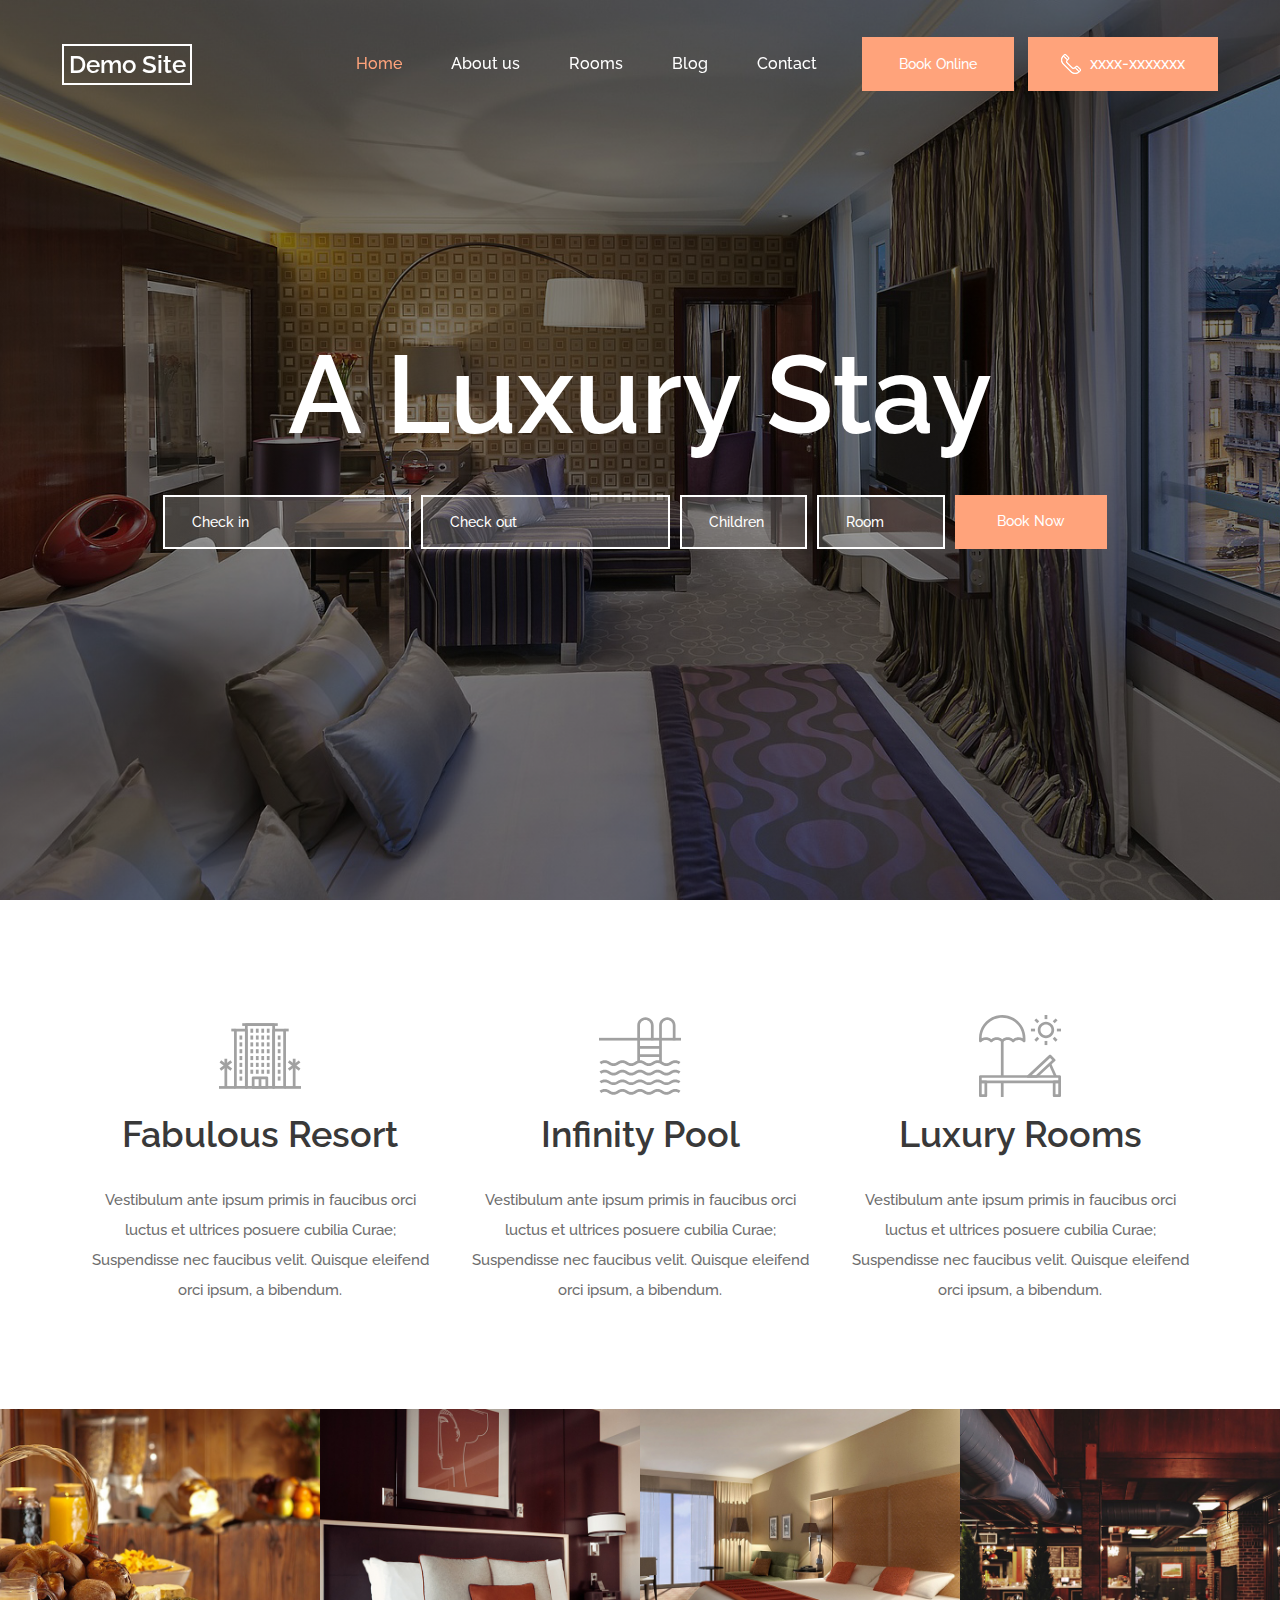
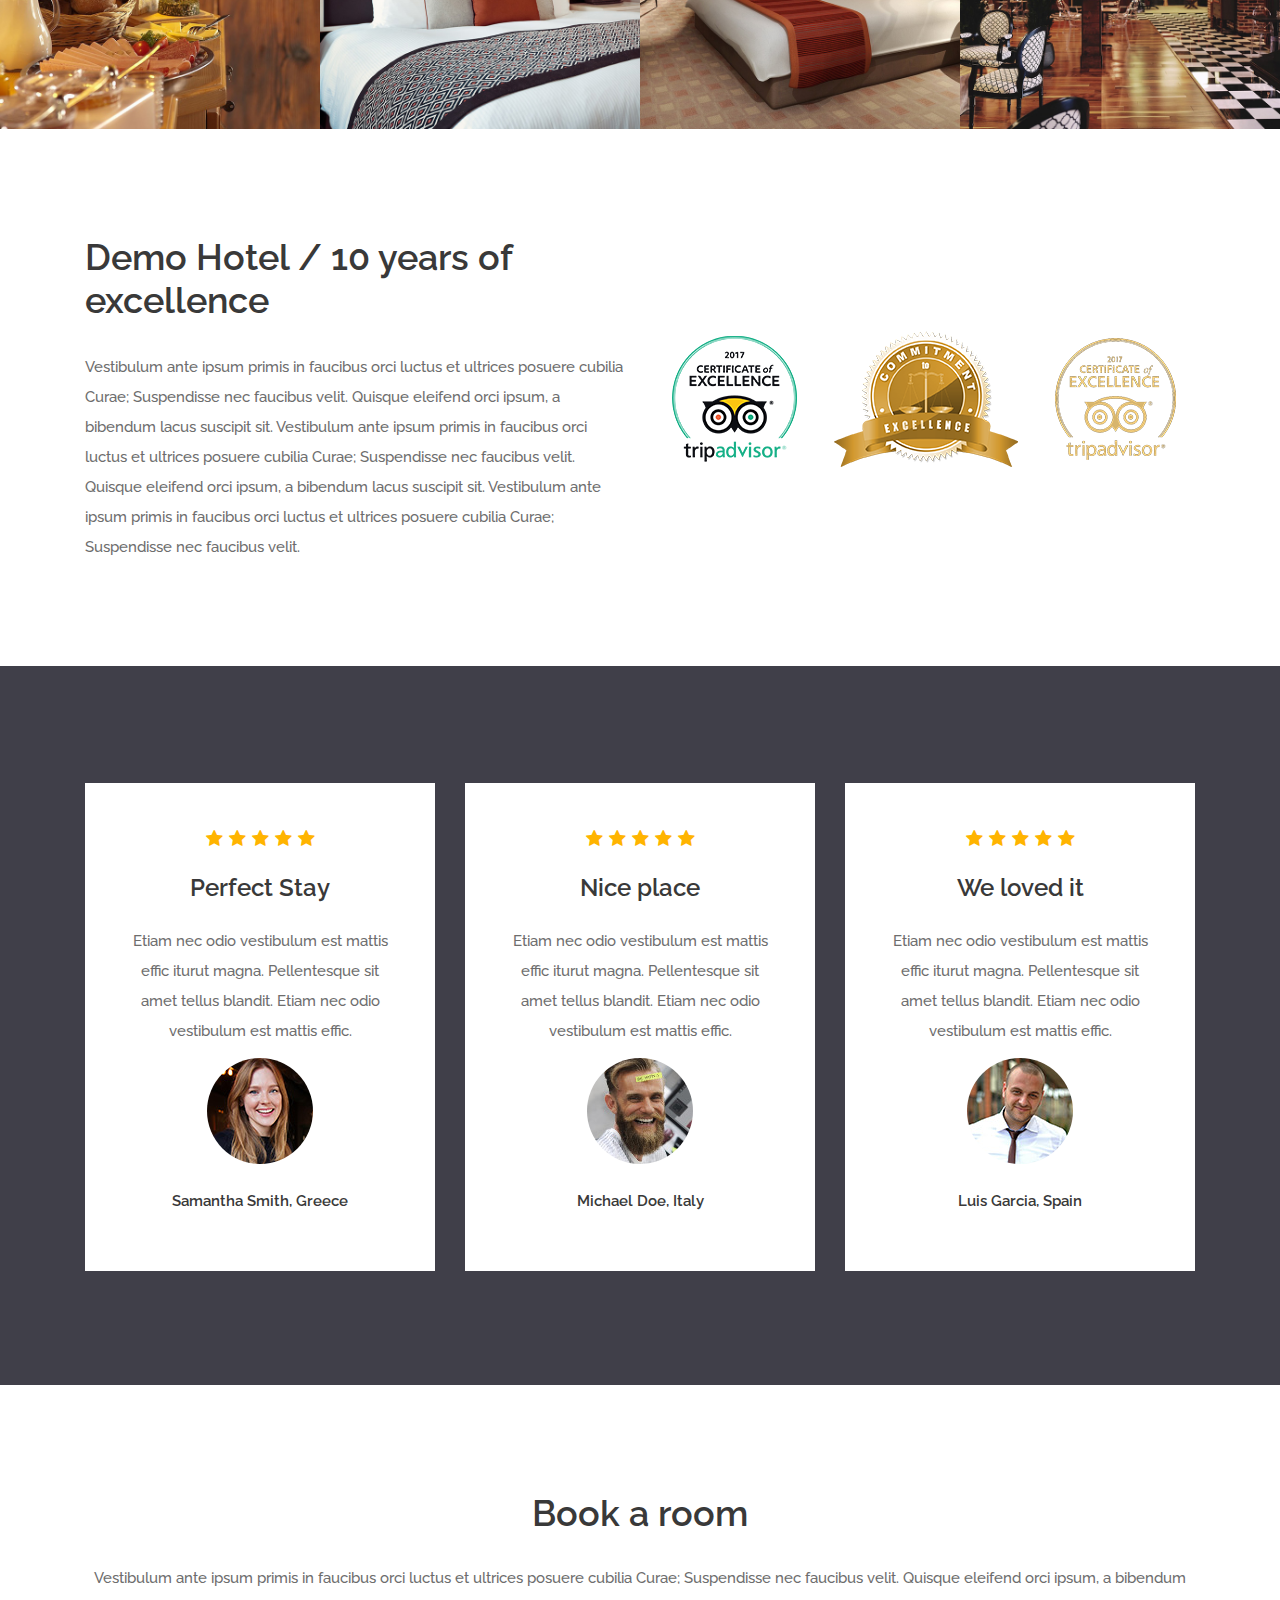
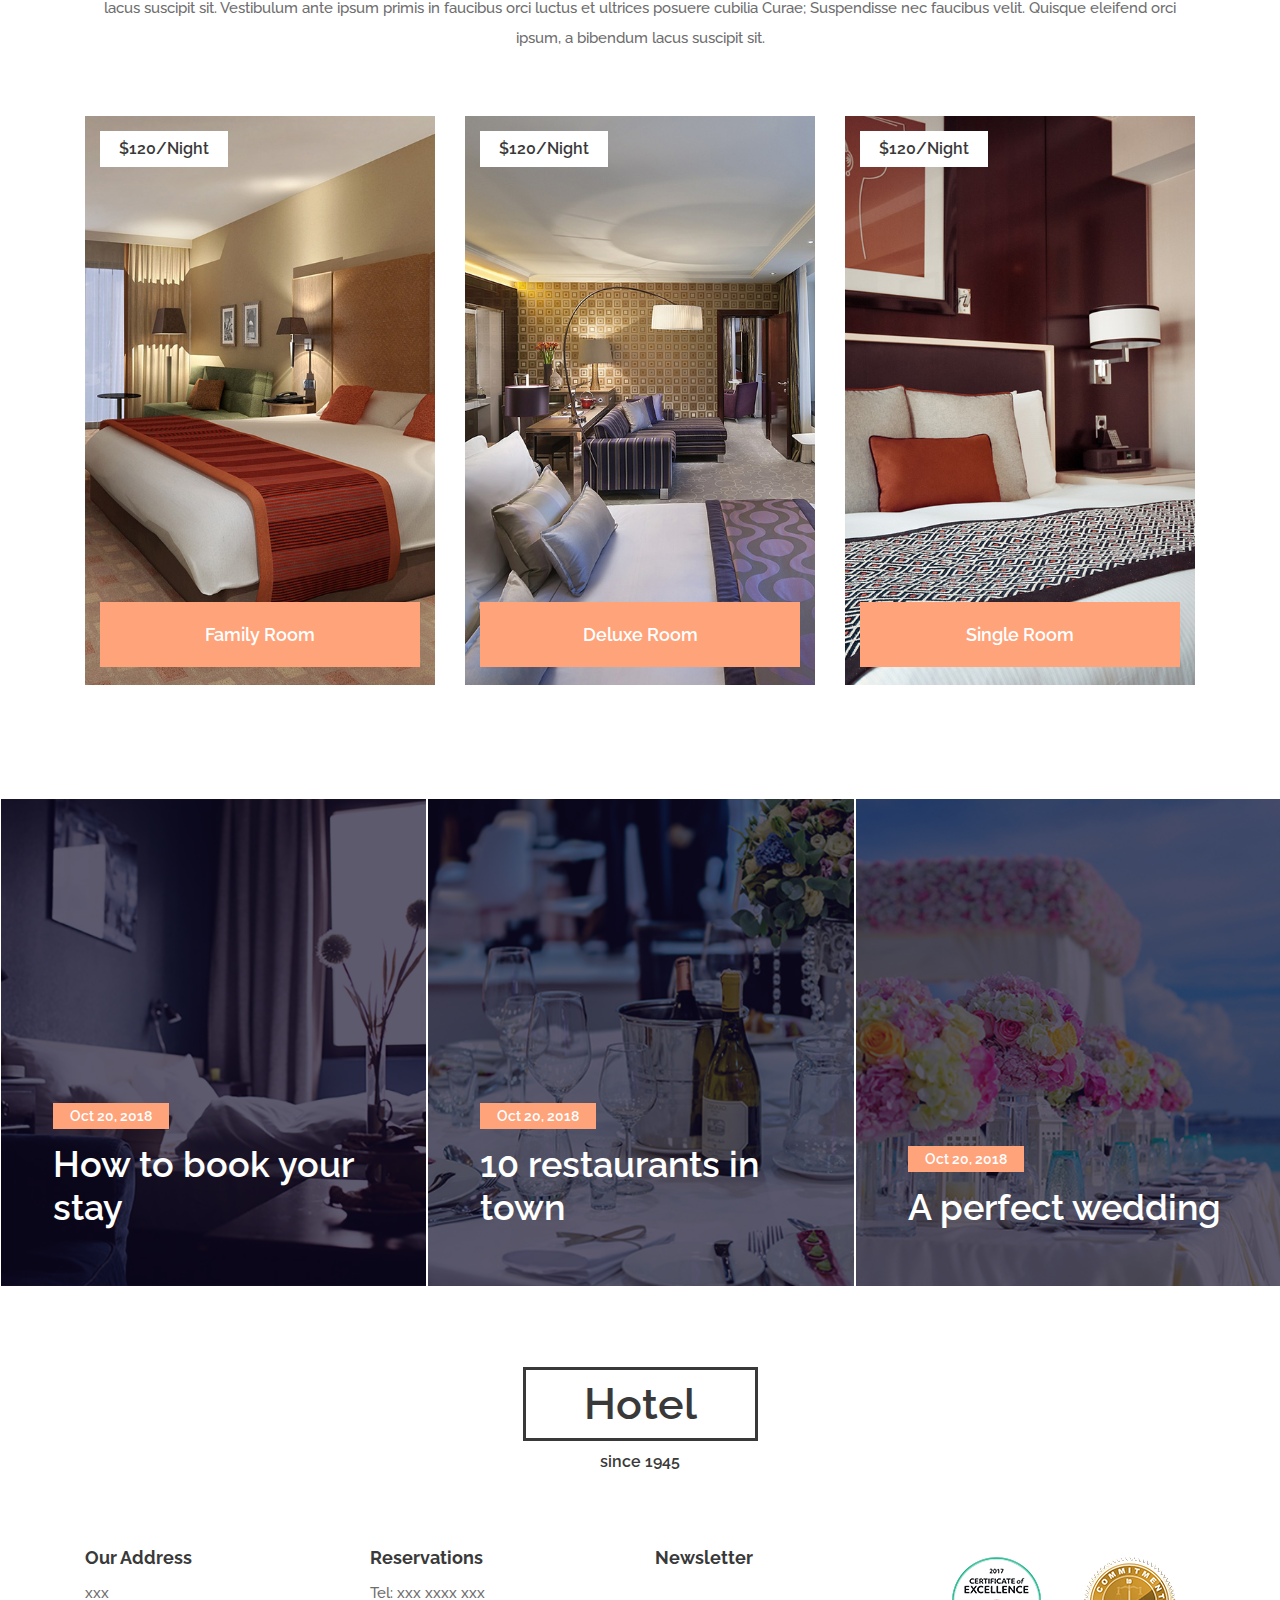
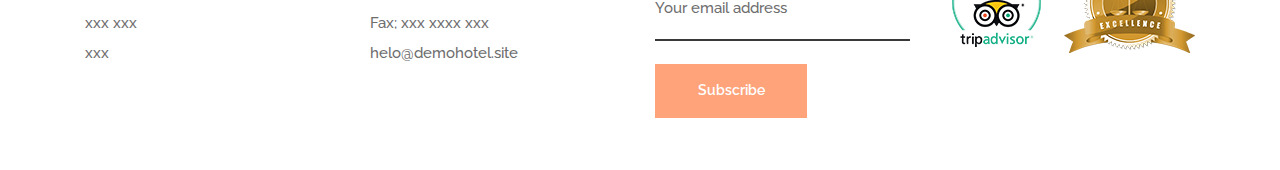
<file: index.html>
<!DOCTYPE html>
<html lang="en">

<head>
	<title>Demo Hotel Page</title>
	<meta charset="utf-8">
	<meta http-equiv="X-UA-Compatible" content="IE=edge">
	<meta name="description" content="The River template project">
	<meta name="viewport" content="width=device-width, initial-scale=1">
	<link rel="stylesheet" type="text/css" href="styles/bootstrap-4.1.2/bootstrap.min.css">
	<link href="plugins/font-awesome-4.7.0/css/font-awesome.min.css" rel="stylesheet" type="text/css">
	<link rel="stylesheet" type="text/css" href="plugins/OwlCarousel2-2.3.4/owl.carousel.css">
	<link rel="stylesheet" type="text/css" href="plugins/OwlCarousel2-2.3.4/owl.theme.default.css">
	<link rel="stylesheet" type="text/css" href="plugins/OwlCarousel2-2.3.4/animate.css">
	<link href="plugins/jquery-datepicker/jquery-ui.css" rel="stylesheet" type="text/css">
	<link href="plugins/colorbox/colorbox.css" rel="stylesheet" type="text/css">
	<link rel="stylesheet" type="text/css" href="styles/main_styles.css">
	<link rel="stylesheet" type="text/css" href="styles/responsive.css">
</head>

<body>

	<div class="super_container">

		<!-- Header -->

		<header class="header">
			<div class="header_content d-flex flex-row align-items-center justify-content-start">
				<div class="logo"><a href="#">Demo Site</a></div>
				<div class="ml-auto d-flex flex-row align-items-center justify-content-start">
					<nav class="main_nav">
						<ul class="d-flex flex-row align-items-start justify-content-start">
							<li class="active"><a href="index.html">Home</a></li>
							<li><a href="about.html">About us</a></li>
							<li><a href="booking.html">Rooms</a></li>
							<li><a href="blog.html">Blog</a></li>
							<li><a href="contact.html">Contact</a></li>
						</ul>
					</nav>
					<div class="book_button"><a href="booking.html">Book Online</a></div>
					<div class="header_phone d-flex flex-row align-items-center justify-content-center">
						<img src="images/phone.png" alt="">
						<span>xxxx-xxxxxxx</span>
					</div>

					<!-- Hamburger Menu -->
					<div class="hamburger"><i class="fa fa-bars" aria-hidden="true"></i></div>
				</div>
			</div>
		</header>

		<!-- Menu -->

		<div class="menu trans_400 d-flex flex-column align-items-end justify-content-start">
			<div class="menu_close"><i class="fa fa-times" aria-hidden="true"></i></div>
			<div class="menu_content">
				<nav class="menu_nav text-right">
					<ul>
						<li><a href="index.html">Home</a></li>
						<li><a href="about.html">About us</a></li>
						<li><a href="booking.html">Rooms</a></li>
						<li><a href="blog.html">Blog</a></li>
						<li><a href="contact.html">Contact</a></li>
					</ul>
				</nav>
			</div>
			<div class="menu_extra">
				<div class="menu_book text-right"><a href="#">Book online</a></div>
				<div class="menu_phone d-flex flex-row align-items-center justify-content-center">
					<img src="images/phone-2.png" alt="">
					<span>xxxx-xxxxxxx</span>
				</div>
			</div>
		</div>

		<!-- Home start-->

		<!-- <div class="home"> -->
		<!-- <div class="home_slider_container"> -->
		<!-- <div class="owl-carousel owl-theme home_slider"> -->

		<!-- Slide -->
		<!-- <div class="slide">
						<div class="background_image" style="background-image:url(images/index_1.jpg)"></div>
						<div class="home_container">
							<div class="container">
								<div class="row">
									<div class="col">
										<div class="home_content text-center">
											<div class="home_title">A Luxury Stay</div>
											<div class="booking_form_container">
												<form action="#" class="booking_form">
													<div
														class="d-flex flex-xl-row flex-column align-items-start justify-content-start">
														<div
															class="booking_input_container d-flex flex-lg-row flex-column align-items-start justify-content-start">
															<div><input type="text"
																	class="datepicker booking_input booking_input_a booking_in"
																	placeholder="Check in" required="required"></div>
															<div><input type="text"
																	class="datepicker booking_input booking_input_a booking_out"
																	placeholder="Check out" required="required"></div>
															<div><input type="number"
																	class="booking_input booking_input_b"
																	placeholder="Children" required="required"></div>
															<div><input type="number"
																	class="booking_input booking_input_b"
																	placeholder="Room" required="required"></div>
														</div>
														<div><button class="booking_button trans_200">Book Now</button>
														</div>
													</div>
												</form>
											</div>
										</div>
									</div>
								</div>
							</div>
						</div>
					</div> -->

		<!-- Slide -->
		<!-- <div class="slide">
						<div class="background_image" style="background-image:url(images/index_1.jpg)"></div>
						<div class="home_container">
							<div class="container">
								<div class="row">
									<div class="col">
										<div class="home_content text-center">
											<div class="home_title">A Luxury Stay</div>
											<div class="booking_form_container">
												<form action="#" class="booking_form">
													<div
														class="d-flex flex-xl-row flex-column align-items-start justify-content-start">
														<div
															class="booking_input_container d-flex flex-lg-row flex-column align-items-start justify-content-start">
															<div><input type="text"
																	class="datepicker booking_input booking_input_a booking_in"
																	placeholder="Check in" required="required"></div>
															<div><input type="text"
																	class="datepicker booking_input booking_input_a booking_out"
																	placeholder="Check out" required="required"></div>
															<div><input type="number"
																	class="booking_input booking_input_b"
																	placeholder="Children" required="required"></div>
															<div><input type="number"
																	class="booking_input booking_input_b"
																	placeholder="Room" required="required"></div>
														</div>
														<div><button class="booking_button trans_200">Book Now</button>
														</div>
													</div>
												</form>
											</div>
										</div>
									</div>
								</div>
							</div>
						</div>
					</div> -->

		<!-- Slide -->
		<!-- <div class="slide">
					<div class="background_image" style="background-image:url(images/index_1.jpg)"></div>
					<div class="home_container">
						<div class="container">
							<div class="row">
								<div class="col">
									<div class="home_content text-center">
										<div class="home_title">A Luxury Stay</div>
										<div class="booking_form_container">
											<form action="#" class="booking_form">
												<div class="d-flex flex-xl-row flex-column align-items-start justify-content-start">
													<div class="booking_input_container d-flex flex-lg-row flex-column align-items-start justify-content-start">
														<div><input type="text" class="datepicker booking_input booking_input_a booking_in" placeholder="Check in" required="required"></div>
														<div><input type="text" class="datepicker booking_input booking_input_a booking_out" placeholder="Check out" required="required"></div>
														<div><input type="number" class="booking_input booking_input_b" placeholder="Children" required="required"></div>
														<div><input type="number" class="booking_input booking_input_b" placeholder="Room" required="required"></div>
													</div>
													<div><button class="booking_button trans_200">Book Now</button></div>
												</div>
											</form>
										</div>
									</div>
								</div>
							</div>
						</div>
					</div>
				</div> -->

		<!-- </div> -->

		<!-- Home Slider Dots -->
		<!-- <div class="home_slider_dots_container">
					<div class="home_slider_dots">
						<ul id="home_slider_custom_dots"
							class="home_slider_custom_dots d-flex flex-row align-items-start justify-content-start">
							<li class="home_slider_custom_dot active">01.</li>
							<li class="home_slider_custom_dot">02.</li>
							<li class="home_slider_custom_dot">03.</li>
						</ul>
					</div>
				</div> -->

		<!-- </div> -->
		<!-- </div> -->

		<div class="home">
			<div class="background_image"
				style="background-image:linear-gradient(rgba(0, 0, 0, 0.5), rgba(0, 0, 0, 0.5)),url(images/index_1.jpg)">
			</div>
			<div class="home_container">
				<div class="container">
					<div class="row">
						<div class="col">
							<div class="home_content text-center">
								<div class="home_title">A Luxury Stay</div>
								<div class="booking_form_container">
									<form action="#" class="booking_form">
										<div
											class="d-flex flex-xl-row flex-column align-items-start justify-content-start">
											<div
												class="booking_input_container d-flex flex-lg-row flex-column align-items-start justify-content-start">
												<div><input type="text"
														class="datepicker booking_input booking_input_a booking_in"
														placeholder="Check in" required="required"></div>
												<div><input type="text"
														class="datepicker booking_input booking_input_a booking_out"
														placeholder="Check out" required="required"></div>
												<div><input type="number" class="booking_input booking_input_b"
														placeholder="Children" required="required"></div>
												<div><input type="number" class="booking_input booking_input_b"
														placeholder="Room" required="required"></div>
											</div>
											<div><button class="booking_button trans_200">Book Now</button></div>
										</div>
									</form>
								</div>
							</div>
						</div>
					</div>
				</div>
			</div>
		</div>

		<!-- Home end-->






		<!-- Features -->

		<div class="features">
			<div class="container">
				<div class="row">

					<!-- Icon Box -->
					<div class="col-lg-4 icon_box_col">
						<div class="icon_box d-flex flex-column align-items-center justify-content-start text-center">
							<div class="icon_box_icon"><img src="images/icon_1.svg" class="svg"
									alt="https://www.flaticon.com/authors/monkik"></div>
							<div class="icon_box_title">
								<h2>Fabulous Resort</h2>
							</div>
							<div class="icon_box_text">
								<p>Vestibulum ante ipsum primis in faucibus orci luctus et ultrices posuere cubilia
									Curae; Suspendisse nec faucibus velit. Quisque eleifend orci ipsum, a bibendum.</p>
							</div>
						</div>
					</div>

					<!-- Icon Box -->
					<div class="col-lg-4 icon_box_col">
						<div class="icon_box d-flex flex-column align-items-center justify-content-start text-center">
							<div class="icon_box_icon"><img src="images/icon_2.svg" class="svg"
									alt="https://www.flaticon.com/authors/monkik"></div>
							<div class="icon_box_title">
								<h2>Infinity Pool</h2>
							</div>
							<div class="icon_box_text">
								<p>Vestibulum ante ipsum primis in faucibus orci luctus et ultrices posuere cubilia
									Curae; Suspendisse nec faucibus velit. Quisque eleifend orci ipsum, a bibendum.</p>
							</div>
						</div>
					</div>

					<!-- Icon Box -->
					<div class="col-lg-4 icon_box_col">
						<div class="icon_box d-flex flex-column align-items-center justify-content-start text-center">
							<div class="icon_box_icon"><img src="images/icon_3.svg" class="svg"
									alt="https://www.flaticon.com/authors/monkik"></div>
							<div class="icon_box_title">
								<h2>Luxury Rooms</h2>
							</div>
							<div class="icon_box_text">
								<p>Vestibulum ante ipsum primis in faucibus orci luctus et ultrices posuere cubilia
									Curae; Suspendisse nec faucibus velit. Quisque eleifend orci ipsum, a bibendum.</p>
							</div>
						</div>
					</div>

				</div>
			</div>
		</div>

		<!-- Gallery -->

		<div class="gallery">
			<div class="gallery_slider_container">
				<div class="owl-carousel owl-theme gallery_slider">

					<!-- Slide -->
					<div class="gallery_item">
						<div class="background_image" style="background-image:url(images/gallery_1.jpg)"></div>
						<a class="colorbox" href="images/gallery_1.jpg"></a>
					</div>

					<!-- Slide -->
					<div class="gallery_item">
						<div class="background_image" style="background-image:url(images/gallery_2.jpg)"></div>
						<a class="colorbox" href="images/gallery_2.jpg"></a>
					</div>

					<!-- Slide -->
					<div class="gallery_item">
						<div class="background_image" style="background-image:url(images/gallery_3.jpg)"></div>
						<a class="colorbox" href="images/gallery_3.jpg"></a>
					</div>

					<!-- Slide -->
					<div class="gallery_item">
						<div class="background_image" style="background-image:url(images/gallery_4.jpg)"></div>
						<a class="colorbox" href="images/gallery_4.jpg"></a>
					</div>

				</div>
			</div>
		</div>

		<!-- About -->

		<div class="about">
			<div class="container">
				<div class="row">

					<!-- About Content -->
					<div class="col-lg-6">
						<div class="about_content">
							<div class="about_title">
								<h2>Demo Hotel / 10 years of excellence</h2>
							</div>
							<div class="about_text">
								<p>Vestibulum ante ipsum primis in faucibus orci luctus et ultrices posuere cubilia
									Curae; Suspendisse nec faucibus velit. Quisque eleifend orci ipsum, a bibendum lacus
									suscipit sit. Vestibulum ante ipsum primis in faucibus orci luctus et ultrices
									posuere cubilia Curae; Suspendisse nec faucibus velit. Quisque eleifend orci ipsum,
									a bibendum lacus suscipit sit. Vestibulum ante ipsum primis in faucibus orci luctus
									et ultrices posuere cubilia Curae; Suspendisse nec faucibus velit.</p>
							</div>
						</div>
					</div>

					<!-- About Images -->
					<div class="col-lg-6">
						<div class="about_images d-flex flex-row align-items-center justify-content-between flex-wrap">
							<img src="images/about_1.png" alt="">
							<img src="images/about_2.png" alt="">
							<img src="images/about_3.png" alt="">
						</div>
					</div>
				</div>
			</div>
		</div>

		<!-- Testimonials -->

		<div class="testimonials">
			<div class="parallax_background parallax-window" data-parallax="scroll"
				data-image-src="images/testimonials.jpg" data-speed="0.8"></div>
			<div class="testimonials_overlay"></div>
			<div class="container">
				<div class="row">
					<div class="col">
						<div class="testimonials_slider_container">

							<!-- Testimonials Slider -->
							<div class="owl-carousel owl-theme test_slider">

								<!-- Slide -->
								<div class="test_slider_item text-center">
									<div
										class="rating rating_5 d-flex flex-row align-items-start justify-content-center">
										<i></i><i></i><i></i><i></i><i></i>
									</div>
									<div class="testimonial_title"><a href="#">Perfect Stay</a></div>
									<div class="testimonial_text">
										<p>Etiam nec odio vestibulum est mattis effic iturut magna. Pellentesque sit
											amet tellus blandit. Etiam nec odio vestibulum est mattis effic.</p>
									</div>
									<div class="testimonial_image"><img src="images/user_1.jpg" alt=""></div>
									<div class="testimonial_author"><a href="#">Samantha Smith</a>, Greece</div>
								</div>

								<!-- Slide -->
								<div class="test_slider_item text-center">
									<div
										class="rating rating_5 d-flex flex-row align-items-start justify-content-center">
										<i></i><i></i><i></i><i></i><i></i>
									</div>
									<div class="testimonial_title"><a href="#">Nice place</a></div>
									<div class="testimonial_text">
										<p>Etiam nec odio vestibulum est mattis effic iturut magna. Pellentesque sit
											amet tellus blandit. Etiam nec odio vestibulum est mattis effic.</p>
									</div>
									<div class="testimonial_image"><img src="images/user_2.jpg" alt=""></div>
									<div class="testimonial_author"><a href="#">Michael Doe</a>, Italy</div>
								</div>

								<!-- Slide -->
								<div class="test_slider_item text-center">
									<div
										class="rating rating_5 d-flex flex-row align-items-start justify-content-center">
										<i></i><i></i><i></i><i></i><i></i>
									</div>
									<div class="testimonial_title"><a href="#">We loved it</a></div>
									<div class="testimonial_text">
										<p>Etiam nec odio vestibulum est mattis effic iturut magna. Pellentesque sit
											amet tellus blandit. Etiam nec odio vestibulum est mattis effic.</p>
									</div>
									<div class="testimonial_image"><img src="images/user_3.jpg" alt=""></div>
									<div class="testimonial_author"><a href="#">Luis Garcia</a>, Spain</div>
								</div>

							</div>
						</div>
					</div>
				</div>
			</div>
		</div>

		<!-- Booking -->

		<div class="booking">
			<div class="container">
				<div class="row">
					<div class="col">
						<div class="booking_title text-center">
							<h2>Book a room</h2>
						</div>
						<div class="booking_text text-center">
							<p>Vestibulum ante ipsum primis in faucibus orci luctus et ultrices posuere cubilia Curae;
								Suspendisse nec faucibus velit. Quisque eleifend orci ipsum, a bibendum lacus suscipit
								sit. Vestibulum ante ipsum primis in faucibus orci luctus et ultrices posuere cubilia
								Curae; Suspendisse nec faucibus velit. Quisque eleifend orci ipsum, a bibendum lacus
								suscipit sit.</p>
						</div>

						<!-- Booking Slider -->
						<div class="booking_slider_container">
							<div class="owl-carousel owl-theme booking_slider">

								<!-- Slide -->
								<div class="booking_item">
									<div class="background_image" style="background-image:url(images/booking_1.jpg)">
									</div>
									<div class="booking_overlay trans_200"></div>
									<div class="booking_price">$120/Night</div>
									<div class="booking_link"><a href="booking.html">Family Room</a></div>
								</div>

								<!-- Slide -->
								<div class="booking_item">
									<div class="background_image" style="background-image:url(images/booking_2.jpg)">
									</div>
									<div class="booking_overlay trans_200"></div>
									<div class="booking_price">$120/Night</div>
									<div class="booking_link"><a href="booking.html">Deluxe Room</a></div>
								</div>

								<!-- Slide -->
								<div class="booking_item">
									<div class="background_image" style="background-image:url(images/booking_3.jpg)">
									</div>
									<div class="booking_overlay trans_200"></div>
									<div class="booking_price">$120/Night</div>
									<div class="booking_link"><a href="booking.html">Single Room</a></div>
								</div>

							</div>
						</div>
					</div>
				</div>
			</div>
		</div>

		<!-- Blog -->

		<div class="blog">

			<!-- Blog Slider -->
			<div class="blog_slider_container">
				<div class="owl-carousel owl-theme blog_slider">

					<!-- Slide -->
					<div class="blog_slide">
						<div class="background_image" style="background-image:url(images/index_blog_1.jpg)"></div>
						<div class="blog_content">
							<div class="blog_date"><a href="#">Oct 20, 2018</a></div>
							<div class="blog_title"><a href="#">How to book your stay</a></div>
						</div>
					</div>

					<!-- Slide -->
					<div class="blog_slide">
						<div class="background_image" style="background-image:url(images/index_blog_2.jpg)"></div>
						<div class="blog_content">
							<div class="blog_date"><a href="#">Oct 20, 2018</a></div>
							<div class="blog_title"><a href="#">10 restaurants in town</a></div>
						</div>
					</div>

					<!-- Slide -->
					<div class="blog_slide">
						<div class="background_image" style="background-image:url(images/index_blog_3.jpg)"></div>
						<div class="blog_content">
							<div class="blog_date"><a href="#">Oct 20, 2018</a></div>
							<div class="blog_title"><a href="#">A perfect wedding</a></div>
						</div>
					</div>

				</div>
			</div>
		</div>

		<!-- Footer -->

		<footer class="footer">
			<div class="footer_content">
				<div class="container">
					<div class="row">
						<div class="col">
							<div class="footer_logo_container text-center">
								<div class="footer_logo">
									<a href="#"></a>
									<div>Hotel</div>
									<div>since 1945</div>
								</div>
							</div>
						</div>
					</div>
					<div class="row footer_row">

						<!-- Address -->
						<div class="col-lg-3">
							<div class="footer_title">Our Address</div>
							<div class="footer_list">
								<ul>
									<li>xxx</li>
									<li>xxx xxx</li>
									<li>xxx</li>
								</ul>
							</div>
						</div>

						<!-- Reservations -->
						<div class="col-lg-3">
							<div class="footer_title">Reservations</div>
							<div class="footer_list">
								<ul>
									<li>Tel: xxx xxxx xxx</li>
									<li>Fax; xxx xxxx xxx</li>
									<li>helo@demohotel.site</li>
								</ul>
							</div>
						</div>

						<!-- Newsletter -->
						<div class="col-lg-3">
							<div class="footer_title">Newsletter</div>
							<div class="newsletter_container">
								<form action="#" class="newsletter_form" id="newsletter_form">
									<input type="email" class="newsletter_input" placeholder="Your email address"
										required="required">
									<button class="newsletter_button">Subscribe</button>
								</form>
							</div>
						</div>

						<!-- Footer images -->
						<div class="col-lg-3">
							<div
								class="certificates d-flex flex-row align-items-start justify-content-lg-between justify-content-start flex-lg-nowrap flex-wrap">
								<div class="cert"><img src="images/cert_1.png" alt=""></div>
								<div class="cert"><img src="images/cert_2.png" alt=""></div>
							</div>
						</div>
					</div>
				</div>
			</div>
			<!-- <div class="copyright">
				Copyright &copy;
				<script>document.write(new Date().getFullYear());</script> All rights reserved | This template is made
				with <i class="fa fa-heart-o" aria-hidden="true"></i> by <a href="" target="_blank">Colorlib</a>
			</div> -->
		</footer>
	</div>

	<script src="js/jquery-3.3.1.min.js"></script>
	<script src="styles/bootstrap-4.1.2/popper.js"></script>
	<script src="styles/bootstrap-4.1.2/bootstrap.min.js"></script>
	<script src="plugins/greensock/TweenMax.min.js"></script>
	<script src="plugins/greensock/TimelineMax.min.js"></script>
	<script src="plugins/scrollmagic/ScrollMagic.min.js"></script>
	<script src="plugins/greensock/animation.gsap.min.js"></script>
	<script src="plugins/greensock/ScrollToPlugin.min.js"></script>
	<script src="plugins/OwlCarousel2-2.3.4/owl.carousel.js"></script>
	<script src="plugins/easing/easing.js"></script>
	<script src="plugins/progressbar/progressbar.min.js"></script>
	<script src="plugins/parallax-js-master/parallax.min.js"></script>
	<script src="plugins/jquery-datepicker/jquery-ui.js"></script>
	<script src="plugins/colorbox/jquery.colorbox-min.js"></script>
	<script src="js/custom.js"></script>
</body>

</html>
</file>
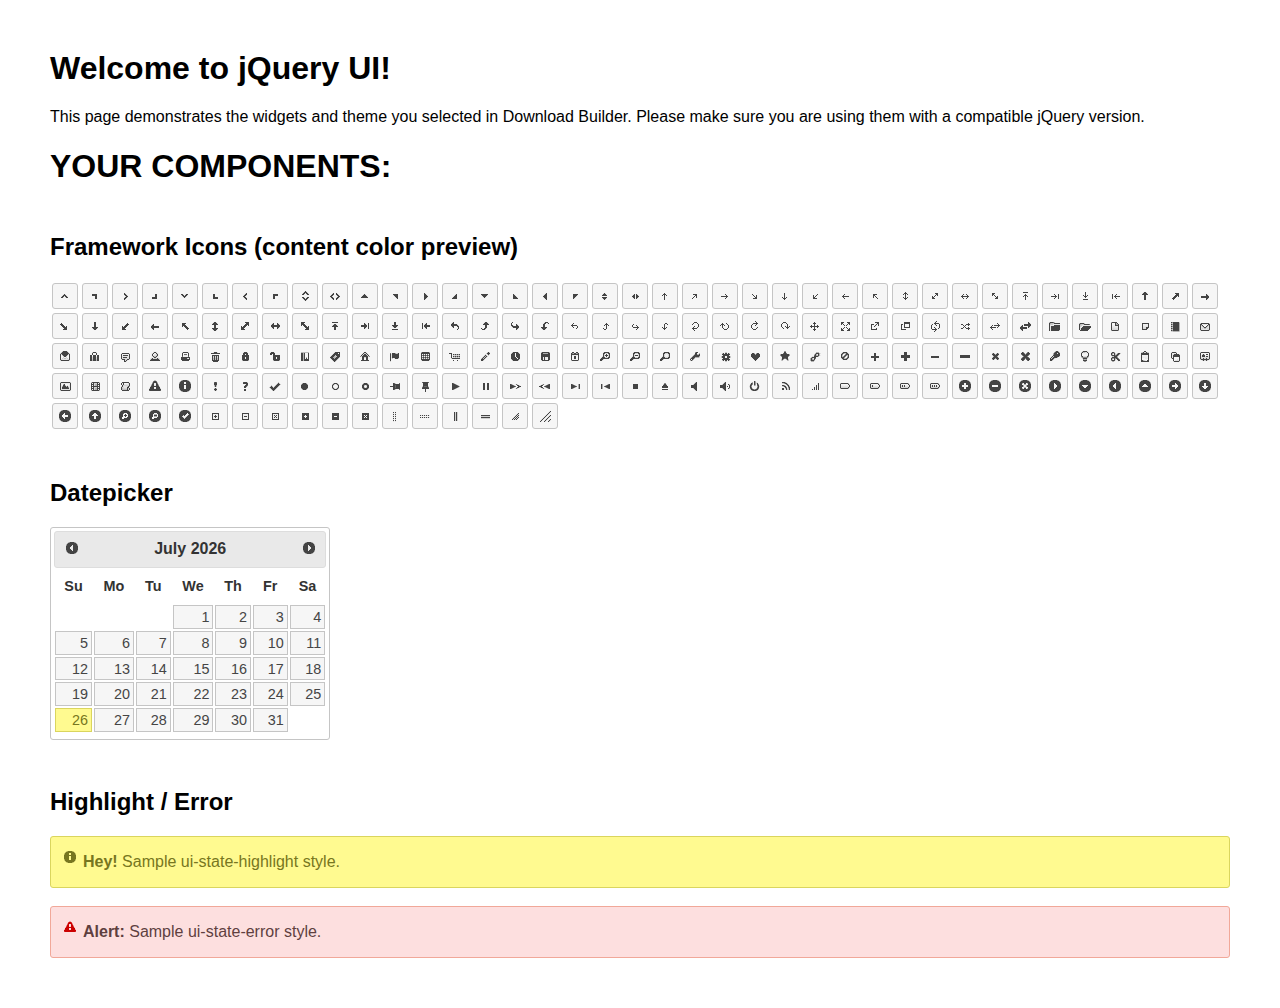
<file: plugins/jquery-datepicker/index.html>
<!doctype html>
<html lang="us">
<head>
	<meta charset="utf-8">
	<title>jQuery UI Example Page</title>
	<link href="jquery-ui.css" rel="stylesheet">
	<style>
	body{
		font-family: "Trebuchet MS", sans-serif;
		margin: 50px;
	}
	.demoHeaders {
		margin-top: 2em;
	}
	#dialog-link {
		padding: .4em 1em .4em 20px;
		text-decoration: none;
		position: relative;
	}
	#dialog-link span.ui-icon {
		margin: 0 5px 0 0;
		position: absolute;
		left: .2em;
		top: 50%;
		margin-top: -8px;
	}
	#icons {
		margin: 0;
		padding: 0;
	}
	#icons li {
		margin: 2px;
		position: relative;
		padding: 4px 0;
		cursor: pointer;
		float: left;
		list-style: none;
	}
	#icons span.ui-icon {
		float: left;
		margin: 0 4px;
	}
	.fakewindowcontain .ui-widget-overlay {
		position: absolute;
	}
	select {
		width: 200px;
	}
	</style>
</head>
<body>

<h1>Welcome to jQuery UI!</h1>

<div class="ui-widget">
	<p>This page demonstrates the widgets and theme you selected in Download Builder. Please make sure you are using them with a compatible jQuery version.</p>
</div>

<h1>YOUR COMPONENTS:</h1>
















<h2 class="demoHeaders">Framework Icons (content color preview)</h2>
<ul id="icons" class="ui-widget ui-helper-clearfix">
	<li class="ui-state-default ui-corner-all" title=".ui-icon-caret-1-n"><span class="ui-icon ui-icon-caret-1-n"></span></li>
	<li class="ui-state-default ui-corner-all" title=".ui-icon-caret-1-ne"><span class="ui-icon ui-icon-caret-1-ne"></span></li>
	<li class="ui-state-default ui-corner-all" title=".ui-icon-caret-1-e"><span class="ui-icon ui-icon-caret-1-e"></span></li>
	<li class="ui-state-default ui-corner-all" title=".ui-icon-caret-1-se"><span class="ui-icon ui-icon-caret-1-se"></span></li>
	<li class="ui-state-default ui-corner-all" title=".ui-icon-caret-1-s"><span class="ui-icon ui-icon-caret-1-s"></span></li>
	<li class="ui-state-default ui-corner-all" title=".ui-icon-caret-1-sw"><span class="ui-icon ui-icon-caret-1-sw"></span></li>
	<li class="ui-state-default ui-corner-all" title=".ui-icon-caret-1-w"><span class="ui-icon ui-icon-caret-1-w"></span></li>
	<li class="ui-state-default ui-corner-all" title=".ui-icon-caret-1-nw"><span class="ui-icon ui-icon-caret-1-nw"></span></li>
	<li class="ui-state-default ui-corner-all" title=".ui-icon-caret-2-n-s"><span class="ui-icon ui-icon-caret-2-n-s"></span></li>
	<li class="ui-state-default ui-corner-all" title=".ui-icon-caret-2-e-w"><span class="ui-icon ui-icon-caret-2-e-w"></span></li>
	<li class="ui-state-default ui-corner-all" title=".ui-icon-triangle-1-n"><span class="ui-icon ui-icon-triangle-1-n"></span></li>
	<li class="ui-state-default ui-corner-all" title=".ui-icon-triangle-1-ne"><span class="ui-icon ui-icon-triangle-1-ne"></span></li>
	<li class="ui-state-default ui-corner-all" title=".ui-icon-triangle-1-e"><span class="ui-icon ui-icon-triangle-1-e"></span></li>
	<li class="ui-state-default ui-corner-all" title=".ui-icon-triangle-1-se"><span class="ui-icon ui-icon-triangle-1-se"></span></li>
	<li class="ui-state-default ui-corner-all" title=".ui-icon-triangle-1-s"><span class="ui-icon ui-icon-triangle-1-s"></span></li>
	<li class="ui-state-default ui-corner-all" title=".ui-icon-triangle-1-sw"><span class="ui-icon ui-icon-triangle-1-sw"></span></li>
	<li class="ui-state-default ui-corner-all" title=".ui-icon-triangle-1-w"><span class="ui-icon ui-icon-triangle-1-w"></span></li>
	<li class="ui-state-default ui-corner-all" title=".ui-icon-triangle-1-nw"><span class="ui-icon ui-icon-triangle-1-nw"></span></li>
	<li class="ui-state-default ui-corner-all" title=".ui-icon-triangle-2-n-s"><span class="ui-icon ui-icon-triangle-2-n-s"></span></li>
	<li class="ui-state-default ui-corner-all" title=".ui-icon-triangle-2-e-w"><span class="ui-icon ui-icon-triangle-2-e-w"></span></li>
	<li class="ui-state-default ui-corner-all" title=".ui-icon-arrow-1-n"><span class="ui-icon ui-icon-arrow-1-n"></span></li>
	<li class="ui-state-default ui-corner-all" title=".ui-icon-arrow-1-ne"><span class="ui-icon ui-icon-arrow-1-ne"></span></li>
	<li class="ui-state-default ui-corner-all" title=".ui-icon-arrow-1-e"><span class="ui-icon ui-icon-arrow-1-e"></span></li>
	<li class="ui-state-default ui-corner-all" title=".ui-icon-arrow-1-se"><span class="ui-icon ui-icon-arrow-1-se"></span></li>
	<li class="ui-state-default ui-corner-all" title=".ui-icon-arrow-1-s"><span class="ui-icon ui-icon-arrow-1-s"></span></li>
	<li class="ui-state-default ui-corner-all" title=".ui-icon-arrow-1-sw"><span class="ui-icon ui-icon-arrow-1-sw"></span></li>
	<li class="ui-state-default ui-corner-all" title=".ui-icon-arrow-1-w"><span class="ui-icon ui-icon-arrow-1-w"></span></li>
	<li class="ui-state-default ui-corner-all" title=".ui-icon-arrow-1-nw"><span class="ui-icon ui-icon-arrow-1-nw"></span></li>
	<li class="ui-state-default ui-corner-all" title=".ui-icon-arrow-2-n-s"><span class="ui-icon ui-icon-arrow-2-n-s"></span></li>
	<li class="ui-state-default ui-corner-all" title=".ui-icon-arrow-2-ne-sw"><span class="ui-icon ui-icon-arrow-2-ne-sw"></span></li>
	<li class="ui-state-default ui-corner-all" title=".ui-icon-arrow-2-e-w"><span class="ui-icon ui-icon-arrow-2-e-w"></span></li>
	<li class="ui-state-default ui-corner-all" title=".ui-icon-arrow-2-se-nw"><span class="ui-icon ui-icon-arrow-2-se-nw"></span></li>
	<li class="ui-state-default ui-corner-all" title=".ui-icon-arrowstop-1-n"><span class="ui-icon ui-icon-arrowstop-1-n"></span></li>
	<li class="ui-state-default ui-corner-all" title=".ui-icon-arrowstop-1-e"><span class="ui-icon ui-icon-arrowstop-1-e"></span></li>
	<li class="ui-state-default ui-corner-all" title=".ui-icon-arrowstop-1-s"><span class="ui-icon ui-icon-arrowstop-1-s"></span></li>
	<li class="ui-state-default ui-corner-all" title=".ui-icon-arrowstop-1-w"><span class="ui-icon ui-icon-arrowstop-1-w"></span></li>
	<li class="ui-state-default ui-corner-all" title=".ui-icon-arrowthick-1-n"><span class="ui-icon ui-icon-arrowthick-1-n"></span></li>
	<li class="ui-state-default ui-corner-all" title=".ui-icon-arrowthick-1-ne"><span class="ui-icon ui-icon-arrowthick-1-ne"></span></li>
	<li class="ui-state-default ui-corner-all" title=".ui-icon-arrowthick-1-e"><span class="ui-icon ui-icon-arrowthick-1-e"></span></li>
	<li class="ui-state-default ui-corner-all" title=".ui-icon-arrowthick-1-se"><span class="ui-icon ui-icon-arrowthick-1-se"></span></li>
	<li class="ui-state-default ui-corner-all" title=".ui-icon-arrowthick-1-s"><span class="ui-icon ui-icon-arrowthick-1-s"></span></li>
	<li class="ui-state-default ui-corner-all" title=".ui-icon-arrowthick-1-sw"><span class="ui-icon ui-icon-arrowthick-1-sw"></span></li>
	<li class="ui-state-default ui-corner-all" title=".ui-icon-arrowthick-1-w"><span class="ui-icon ui-icon-arrowthick-1-w"></span></li>
	<li class="ui-state-default ui-corner-all" title=".ui-icon-arrowthick-1-nw"><span class="ui-icon ui-icon-arrowthick-1-nw"></span></li>
	<li class="ui-state-default ui-corner-all" title=".ui-icon-arrowthick-2-n-s"><span class="ui-icon ui-icon-arrowthick-2-n-s"></span></li>
	<li class="ui-state-default ui-corner-all" title=".ui-icon-arrowthick-2-ne-sw"><span class="ui-icon ui-icon-arrowthick-2-ne-sw"></span></li>
	<li class="ui-state-default ui-corner-all" title=".ui-icon-arrowthick-2-e-w"><span class="ui-icon ui-icon-arrowthick-2-e-w"></span></li>
	<li class="ui-state-default ui-corner-all" title=".ui-icon-arrowthick-2-se-nw"><span class="ui-icon ui-icon-arrowthick-2-se-nw"></span></li>
	<li class="ui-state-default ui-corner-all" title=".ui-icon-arrowthickstop-1-n"><span class="ui-icon ui-icon-arrowthickstop-1-n"></span></li>
	<li class="ui-state-default ui-corner-all" title=".ui-icon-arrowthickstop-1-e"><span class="ui-icon ui-icon-arrowthickstop-1-e"></span></li>
	<li class="ui-state-default ui-corner-all" title=".ui-icon-arrowthickstop-1-s"><span class="ui-icon ui-icon-arrowthickstop-1-s"></span></li>
	<li class="ui-state-default ui-corner-all" title=".ui-icon-arrowthickstop-1-w"><span class="ui-icon ui-icon-arrowthickstop-1-w"></span></li>
	<li class="ui-state-default ui-corner-all" title=".ui-icon-arrowreturnthick-1-w"><span class="ui-icon ui-icon-arrowreturnthick-1-w"></span></li>
	<li class="ui-state-default ui-corner-all" title=".ui-icon-arrowreturnthick-1-n"><span class="ui-icon ui-icon-arrowreturnthick-1-n"></span></li>
	<li class="ui-state-default ui-corner-all" title=".ui-icon-arrowreturnthick-1-e"><span class="ui-icon ui-icon-arrowreturnthick-1-e"></span></li>
	<li class="ui-state-default ui-corner-all" title=".ui-icon-arrowreturnthick-1-s"><span class="ui-icon ui-icon-arrowreturnthick-1-s"></span></li>
	<li class="ui-state-default ui-corner-all" title=".ui-icon-arrowreturn-1-w"><span class="ui-icon ui-icon-arrowreturn-1-w"></span></li>
	<li class="ui-state-default ui-corner-all" title=".ui-icon-arrowreturn-1-n"><span class="ui-icon ui-icon-arrowreturn-1-n"></span></li>
	<li class="ui-state-default ui-corner-all" title=".ui-icon-arrowreturn-1-e"><span class="ui-icon ui-icon-arrowreturn-1-e"></span></li>
	<li class="ui-state-default ui-corner-all" title=".ui-icon-arrowreturn-1-s"><span class="ui-icon ui-icon-arrowreturn-1-s"></span></li>
	<li class="ui-state-default ui-corner-all" title=".ui-icon-arrowrefresh-1-w"><span class="ui-icon ui-icon-arrowrefresh-1-w"></span></li>
	<li class="ui-state-default ui-corner-all" title=".ui-icon-arrowrefresh-1-n"><span class="ui-icon ui-icon-arrowrefresh-1-n"></span></li>
	<li class="ui-state-default ui-corner-all" title=".ui-icon-arrowrefresh-1-e"><span class="ui-icon ui-icon-arrowrefresh-1-e"></span></li>
	<li class="ui-state-default ui-corner-all" title=".ui-icon-arrowrefresh-1-s"><span class="ui-icon ui-icon-arrowrefresh-1-s"></span></li>
	<li class="ui-state-default ui-corner-all" title=".ui-icon-arrow-4"><span class="ui-icon ui-icon-arrow-4"></span></li>
	<li class="ui-state-default ui-corner-all" title=".ui-icon-arrow-4-diag"><span class="ui-icon ui-icon-arrow-4-diag"></span></li>
	<li class="ui-state-default ui-corner-all" title=".ui-icon-extlink"><span class="ui-icon ui-icon-extlink"></span></li>
	<li class="ui-state-default ui-corner-all" title=".ui-icon-newwin"><span class="ui-icon ui-icon-newwin"></span></li>
	<li class="ui-state-default ui-corner-all" title=".ui-icon-refresh"><span class="ui-icon ui-icon-refresh"></span></li>
	<li class="ui-state-default ui-corner-all" title=".ui-icon-shuffle"><span class="ui-icon ui-icon-shuffle"></span></li>
	<li class="ui-state-default ui-corner-all" title=".ui-icon-transfer-e-w"><span class="ui-icon ui-icon-transfer-e-w"></span></li>
	<li class="ui-state-default ui-corner-all" title=".ui-icon-transferthick-e-w"><span class="ui-icon ui-icon-transferthick-e-w"></span></li>
	<li class="ui-state-default ui-corner-all" title=".ui-icon-folder-collapsed"><span class="ui-icon ui-icon-folder-collapsed"></span></li>
	<li class="ui-state-default ui-corner-all" title=".ui-icon-folder-open"><span class="ui-icon ui-icon-folder-open"></span></li>
	<li class="ui-state-default ui-corner-all" title=".ui-icon-document"><span class="ui-icon ui-icon-document"></span></li>
	<li class="ui-state-default ui-corner-all" title=".ui-icon-document-b"><span class="ui-icon ui-icon-document-b"></span></li>
	<li class="ui-state-default ui-corner-all" title=".ui-icon-note"><span class="ui-icon ui-icon-note"></span></li>
	<li class="ui-state-default ui-corner-all" title=".ui-icon-mail-closed"><span class="ui-icon ui-icon-mail-closed"></span></li>
	<li class="ui-state-default ui-corner-all" title=".ui-icon-mail-open"><span class="ui-icon ui-icon-mail-open"></span></li>
	<li class="ui-state-default ui-corner-all" title=".ui-icon-suitcase"><span class="ui-icon ui-icon-suitcase"></span></li>
	<li class="ui-state-default ui-corner-all" title=".ui-icon-comment"><span class="ui-icon ui-icon-comment"></span></li>
	<li class="ui-state-default ui-corner-all" title=".ui-icon-person"><span class="ui-icon ui-icon-person"></span></li>
	<li class="ui-state-default ui-corner-all" title=".ui-icon-print"><span class="ui-icon ui-icon-print"></span></li>
	<li class="ui-state-default ui-corner-all" title=".ui-icon-trash"><span class="ui-icon ui-icon-trash"></span></li>
	<li class="ui-state-default ui-corner-all" title=".ui-icon-locked"><span class="ui-icon ui-icon-locked"></span></li>
	<li class="ui-state-default ui-corner-all" title=".ui-icon-unlocked"><span class="ui-icon ui-icon-unlocked"></span></li>
	<li class="ui-state-default ui-corner-all" title=".ui-icon-bookmark"><span class="ui-icon ui-icon-bookmark"></span></li>
	<li class="ui-state-default ui-corner-all" title=".ui-icon-tag"><span class="ui-icon ui-icon-tag"></span></li>
	<li class="ui-state-default ui-corner-all" title=".ui-icon-home"><span class="ui-icon ui-icon-home"></span></li>
	<li class="ui-state-default ui-corner-all" title=".ui-icon-flag"><span class="ui-icon ui-icon-flag"></span></li>
	<li class="ui-state-default ui-corner-all" title=".ui-icon-calculator"><span class="ui-icon ui-icon-calculator"></span></li>
	<li class="ui-state-default ui-corner-all" title=".ui-icon-cart"><span class="ui-icon ui-icon-cart"></span></li>
	<li class="ui-state-default ui-corner-all" title=".ui-icon-pencil"><span class="ui-icon ui-icon-pencil"></span></li>
	<li class="ui-state-default ui-corner-all" title=".ui-icon-clock"><span class="ui-icon ui-icon-clock"></span></li>
	<li class="ui-state-default ui-corner-all" title=".ui-icon-disk"><span class="ui-icon ui-icon-disk"></span></li>
	<li class="ui-state-default ui-corner-all" title=".ui-icon-calendar"><span class="ui-icon ui-icon-calendar"></span></li>
	<li class="ui-state-default ui-corner-all" title=".ui-icon-zoomin"><span class="ui-icon ui-icon-zoomin"></span></li>
	<li class="ui-state-default ui-corner-all" title=".ui-icon-zoomout"><span class="ui-icon ui-icon-zoomout"></span></li>
	<li class="ui-state-default ui-corner-all" title=".ui-icon-search"><span class="ui-icon ui-icon-search"></span></li>
	<li class="ui-state-default ui-corner-all" title=".ui-icon-wrench"><span class="ui-icon ui-icon-wrench"></span></li>
	<li class="ui-state-default ui-corner-all" title=".ui-icon-gear"><span class="ui-icon ui-icon-gear"></span></li>
	<li class="ui-state-default ui-corner-all" title=".ui-icon-heart"><span class="ui-icon ui-icon-heart"></span></li>
	<li class="ui-state-default ui-corner-all" title=".ui-icon-star"><span class="ui-icon ui-icon-star"></span></li>
	<li class="ui-state-default ui-corner-all" title=".ui-icon-link"><span class="ui-icon ui-icon-link"></span></li>
	<li class="ui-state-default ui-corner-all" title=".ui-icon-cancel"><span class="ui-icon ui-icon-cancel"></span></li>
	<li class="ui-state-default ui-corner-all" title=".ui-icon-plus"><span class="ui-icon ui-icon-plus"></span></li>
	<li class="ui-state-default ui-corner-all" title=".ui-icon-plusthick"><span class="ui-icon ui-icon-plusthick"></span></li>
	<li class="ui-state-default ui-corner-all" title=".ui-icon-minus"><span class="ui-icon ui-icon-minus"></span></li>
	<li class="ui-state-default ui-corner-all" title=".ui-icon-minusthick"><span class="ui-icon ui-icon-minusthick"></span></li>
	<li class="ui-state-default ui-corner-all" title=".ui-icon-close"><span class="ui-icon ui-icon-close"></span></li>
	<li class="ui-state-default ui-corner-all" title=".ui-icon-closethick"><span class="ui-icon ui-icon-closethick"></span></li>
	<li class="ui-state-default ui-corner-all" title=".ui-icon-key"><span class="ui-icon ui-icon-key"></span></li>
	<li class="ui-state-default ui-corner-all" title=".ui-icon-lightbulb"><span class="ui-icon ui-icon-lightbulb"></span></li>
	<li class="ui-state-default ui-corner-all" title=".ui-icon-scissors"><span class="ui-icon ui-icon-scissors"></span></li>
	<li class="ui-state-default ui-corner-all" title=".ui-icon-clipboard"><span class="ui-icon ui-icon-clipboard"></span></li>
	<li class="ui-state-default ui-corner-all" title=".ui-icon-copy"><span class="ui-icon ui-icon-copy"></span></li>
	<li class="ui-state-default ui-corner-all" title=".ui-icon-contact"><span class="ui-icon ui-icon-contact"></span></li>
	<li class="ui-state-default ui-corner-all" title=".ui-icon-image"><span class="ui-icon ui-icon-image"></span></li>
	<li class="ui-state-default ui-corner-all" title=".ui-icon-video"><span class="ui-icon ui-icon-video"></span></li>
	<li class="ui-state-default ui-corner-all" title=".ui-icon-script"><span class="ui-icon ui-icon-script"></span></li>
	<li class="ui-state-default ui-corner-all" title=".ui-icon-alert"><span class="ui-icon ui-icon-alert"></span></li>
	<li class="ui-state-default ui-corner-all" title=".ui-icon-info"><span class="ui-icon ui-icon-info"></span></li>
	<li class="ui-state-default ui-corner-all" title=".ui-icon-notice"><span class="ui-icon ui-icon-notice"></span></li>
	<li class="ui-state-default ui-corner-all" title=".ui-icon-help"><span class="ui-icon ui-icon-help"></span></li>
	<li class="ui-state-default ui-corner-all" title=".ui-icon-check"><span class="ui-icon ui-icon-check"></span></li>
	<li class="ui-state-default ui-corner-all" title=".ui-icon-bullet"><span class="ui-icon ui-icon-bullet"></span></li>
	<li class="ui-state-default ui-corner-all" title=".ui-icon-radio-off"><span class="ui-icon ui-icon-radio-off"></span></li>
	<li class="ui-state-default ui-corner-all" title=".ui-icon-radio-on"><span class="ui-icon ui-icon-radio-on"></span></li>
	<li class="ui-state-default ui-corner-all" title=".ui-icon-pin-w"><span class="ui-icon ui-icon-pin-w"></span></li>
	<li class="ui-state-default ui-corner-all" title=".ui-icon-pin-s"><span class="ui-icon ui-icon-pin-s"></span></li>
	<li class="ui-state-default ui-corner-all" title=".ui-icon-play"><span class="ui-icon ui-icon-play"></span></li>
	<li class="ui-state-default ui-corner-all" title=".ui-icon-pause"><span class="ui-icon ui-icon-pause"></span></li>
	<li class="ui-state-default ui-corner-all" title=".ui-icon-seek-next"><span class="ui-icon ui-icon-seek-next"></span></li>
	<li class="ui-state-default ui-corner-all" title=".ui-icon-seek-prev"><span class="ui-icon ui-icon-seek-prev"></span></li>
	<li class="ui-state-default ui-corner-all" title=".ui-icon-seek-end"><span class="ui-icon ui-icon-seek-end"></span></li>
	<li class="ui-state-default ui-corner-all" title=".ui-icon-seek-first"><span class="ui-icon ui-icon-seek-first"></span></li>
	<li class="ui-state-default ui-corner-all" title=".ui-icon-stop"><span class="ui-icon ui-icon-stop"></span></li>
	<li class="ui-state-default ui-corner-all" title=".ui-icon-eject"><span class="ui-icon ui-icon-eject"></span></li>
	<li class="ui-state-default ui-corner-all" title=".ui-icon-volume-off"><span class="ui-icon ui-icon-volume-off"></span></li>
	<li class="ui-state-default ui-corner-all" title=".ui-icon-volume-on"><span class="ui-icon ui-icon-volume-on"></span></li>
	<li class="ui-state-default ui-corner-all" title=".ui-icon-power"><span class="ui-icon ui-icon-power"></span></li>
	<li class="ui-state-default ui-corner-all" title=".ui-icon-signal-diag"><span class="ui-icon ui-icon-signal-diag"></span></li>
	<li class="ui-state-default ui-corner-all" title=".ui-icon-signal"><span class="ui-icon ui-icon-signal"></span></li>
	<li class="ui-state-default ui-corner-all" title=".ui-icon-battery-0"><span class="ui-icon ui-icon-battery-0"></span></li>
	<li class="ui-state-default ui-corner-all" title=".ui-icon-battery-1"><span class="ui-icon ui-icon-battery-1"></span></li>
	<li class="ui-state-default ui-corner-all" title=".ui-icon-battery-2"><span class="ui-icon ui-icon-battery-2"></span></li>
	<li class="ui-state-default ui-corner-all" title=".ui-icon-battery-3"><span class="ui-icon ui-icon-battery-3"></span></li>
	<li class="ui-state-default ui-corner-all" title=".ui-icon-circle-plus"><span class="ui-icon ui-icon-circle-plus"></span></li>
	<li class="ui-state-default ui-corner-all" title=".ui-icon-circle-minus"><span class="ui-icon ui-icon-circle-minus"></span></li>
	<li class="ui-state-default ui-corner-all" title=".ui-icon-circle-close"><span class="ui-icon ui-icon-circle-close"></span></li>
	<li class="ui-state-default ui-corner-all" title=".ui-icon-circle-triangle-e"><span class="ui-icon ui-icon-circle-triangle-e"></span></li>
	<li class="ui-state-default ui-corner-all" title=".ui-icon-circle-triangle-s"><span class="ui-icon ui-icon-circle-triangle-s"></span></li>
	<li class="ui-state-default ui-corner-all" title=".ui-icon-circle-triangle-w"><span class="ui-icon ui-icon-circle-triangle-w"></span></li>
	<li class="ui-state-default ui-corner-all" title=".ui-icon-circle-triangle-n"><span class="ui-icon ui-icon-circle-triangle-n"></span></li>
	<li class="ui-state-default ui-corner-all" title=".ui-icon-circle-arrow-e"><span class="ui-icon ui-icon-circle-arrow-e"></span></li>
	<li class="ui-state-default ui-corner-all" title=".ui-icon-circle-arrow-s"><span class="ui-icon ui-icon-circle-arrow-s"></span></li>
	<li class="ui-state-default ui-corner-all" title=".ui-icon-circle-arrow-w"><span class="ui-icon ui-icon-circle-arrow-w"></span></li>
	<li class="ui-state-default ui-corner-all" title=".ui-icon-circle-arrow-n"><span class="ui-icon ui-icon-circle-arrow-n"></span></li>
	<li class="ui-state-default ui-corner-all" title=".ui-icon-circle-zoomin"><span class="ui-icon ui-icon-circle-zoomin"></span></li>
	<li class="ui-state-default ui-corner-all" title=".ui-icon-circle-zoomout"><span class="ui-icon ui-icon-circle-zoomout"></span></li>
	<li class="ui-state-default ui-corner-all" title=".ui-icon-circle-check"><span class="ui-icon ui-icon-circle-check"></span></li>
	<li class="ui-state-default ui-corner-all" title=".ui-icon-circlesmall-plus"><span class="ui-icon ui-icon-circlesmall-plus"></span></li>
	<li class="ui-state-default ui-corner-all" title=".ui-icon-circlesmall-minus"><span class="ui-icon ui-icon-circlesmall-minus"></span></li>
	<li class="ui-state-default ui-corner-all" title=".ui-icon-circlesmall-close"><span class="ui-icon ui-icon-circlesmall-close"></span></li>
	<li class="ui-state-default ui-corner-all" title=".ui-icon-squaresmall-plus"><span class="ui-icon ui-icon-squaresmall-plus"></span></li>
	<li class="ui-state-default ui-corner-all" title=".ui-icon-squaresmall-minus"><span class="ui-icon ui-icon-squaresmall-minus"></span></li>
	<li class="ui-state-default ui-corner-all" title=".ui-icon-squaresmall-close"><span class="ui-icon ui-icon-squaresmall-close"></span></li>
	<li class="ui-state-default ui-corner-all" title=".ui-icon-grip-dotted-vertical"><span class="ui-icon ui-icon-grip-dotted-vertical"></span></li>
	<li class="ui-state-default ui-corner-all" title=".ui-icon-grip-dotted-horizontal"><span class="ui-icon ui-icon-grip-dotted-horizontal"></span></li>
	<li class="ui-state-default ui-corner-all" title=".ui-icon-grip-solid-vertical"><span class="ui-icon ui-icon-grip-solid-vertical"></span></li>
	<li class="ui-state-default ui-corner-all" title=".ui-icon-grip-solid-horizontal"><span class="ui-icon ui-icon-grip-solid-horizontal"></span></li>
	<li class="ui-state-default ui-corner-all" title=".ui-icon-gripsmall-diagonal-se"><span class="ui-icon ui-icon-gripsmall-diagonal-se"></span></li>
	<li class="ui-state-default ui-corner-all" title=".ui-icon-grip-diagonal-se"><span class="ui-icon ui-icon-grip-diagonal-se"></span></li>
</ul>




<!-- Datepicker -->
<h2 class="demoHeaders">Datepicker</h2>
<div id="datepicker"></div>












<!-- Highlight / Error -->
<h2 class="demoHeaders">Highlight / Error</h2>
<div class="ui-widget">
	<div class="ui-state-highlight ui-corner-all" style="margin-top: 20px; padding: 0 .7em;">
		<p><span class="ui-icon ui-icon-info" style="float: left; margin-right: .3em;"></span>
		<strong>Hey!</strong> Sample ui-state-highlight style.</p>
	</div>
</div>
<br>
<div class="ui-widget">
	<div class="ui-state-error ui-corner-all" style="padding: 0 .7em;">
		<p><span class="ui-icon ui-icon-alert" style="float: left; margin-right: .3em;"></span>
		<strong>Alert:</strong> Sample ui-state-error style.</p>
	</div>
</div>

<script src="external/jquery/jquery.js"></script>
<script src="jquery-ui.js"></script>
<script>















$( "#datepicker" ).datepicker({
	inline: true
});














// Hover states on the static widgets
$( "#dialog-link, #icons li" ).hover(
	function() {
		$( this ).addClass( "ui-state-hover" );
	},
	function() {
		$( this ).removeClass( "ui-state-hover" );
	}
);
</script>
</body>
</html>
</file>
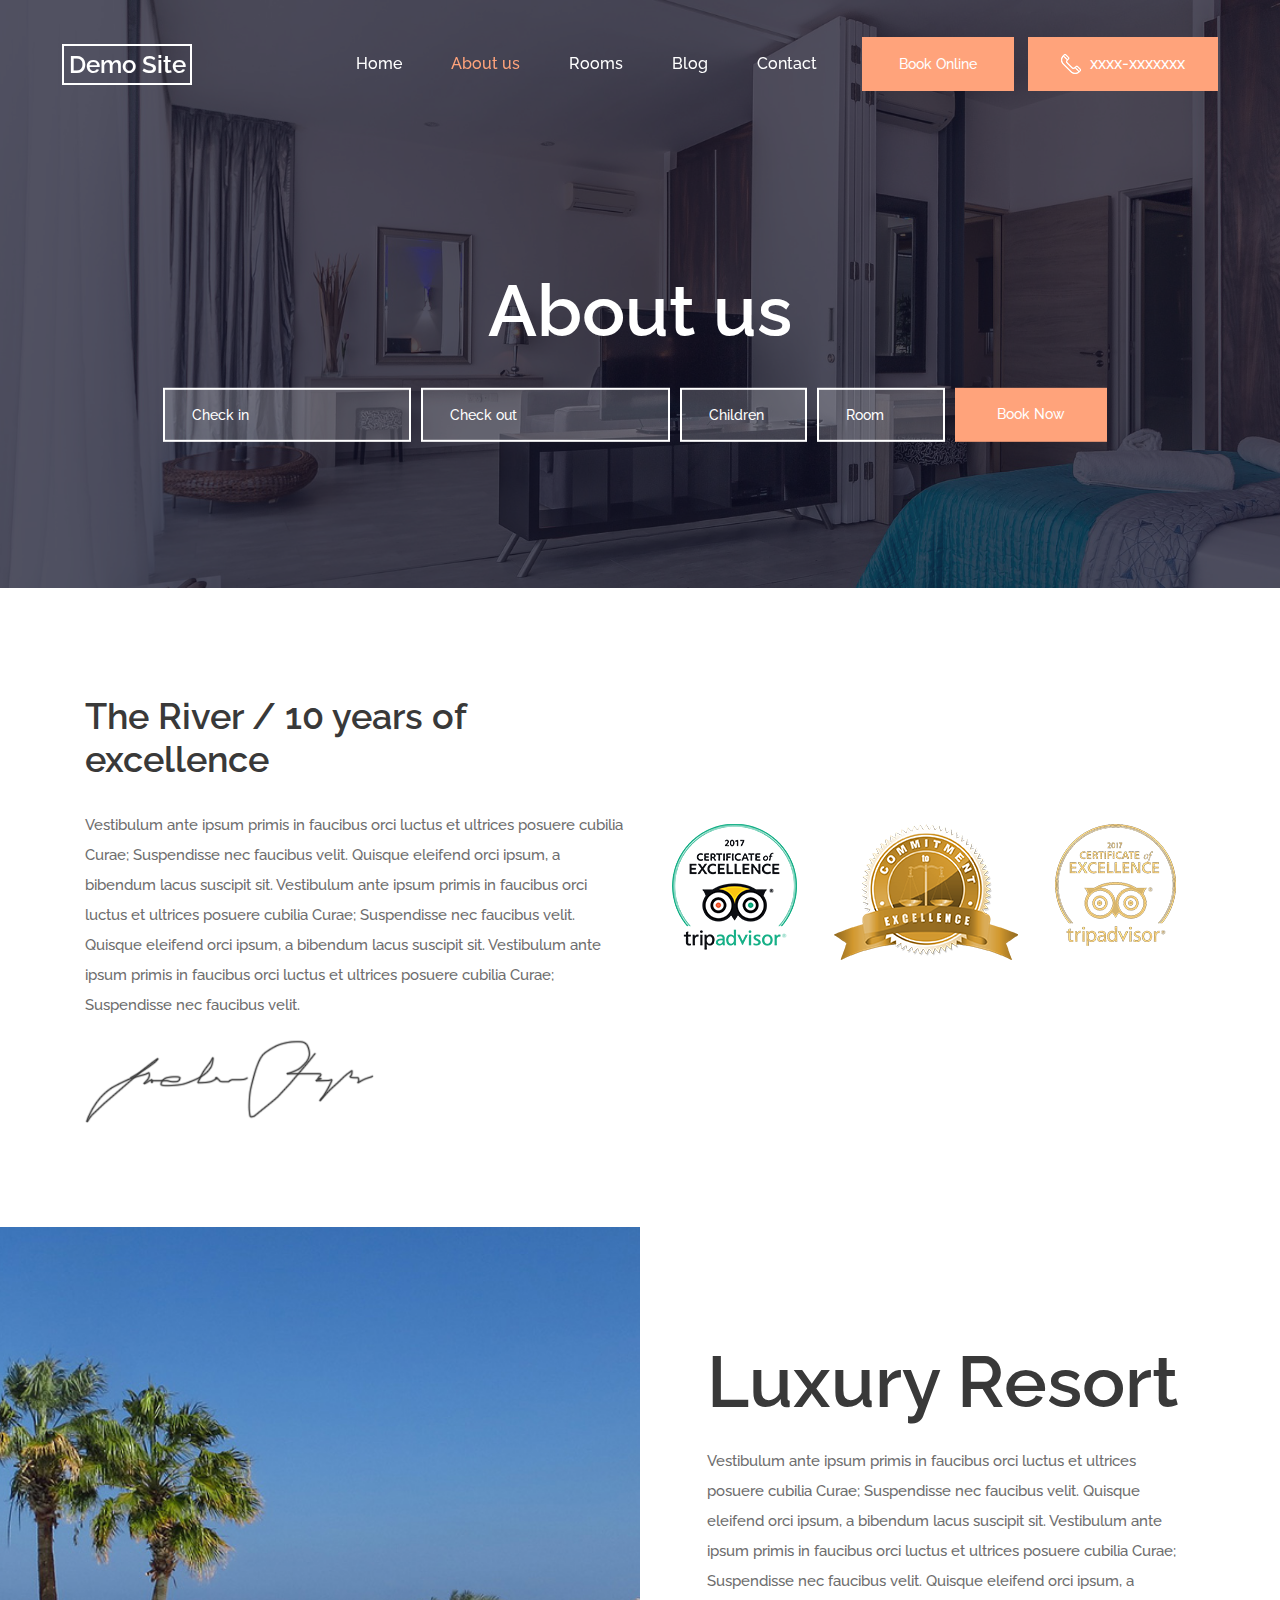
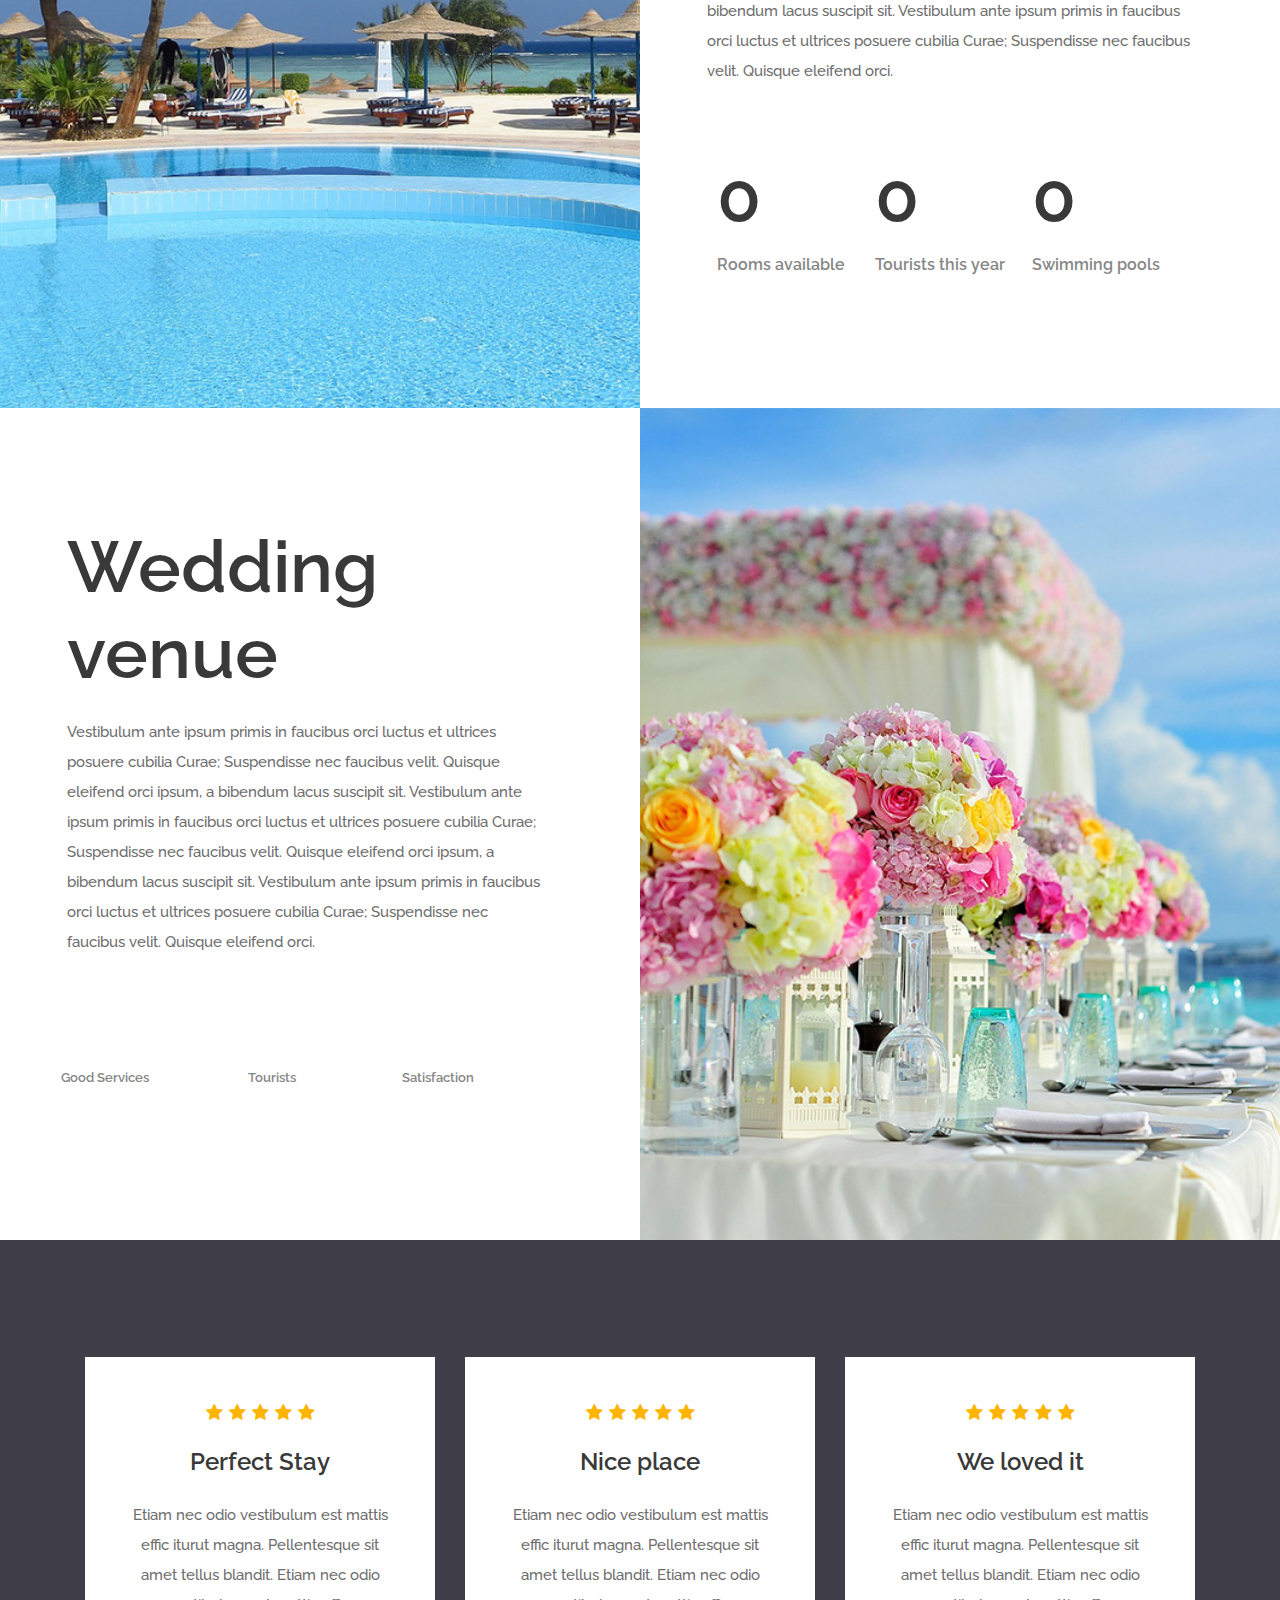
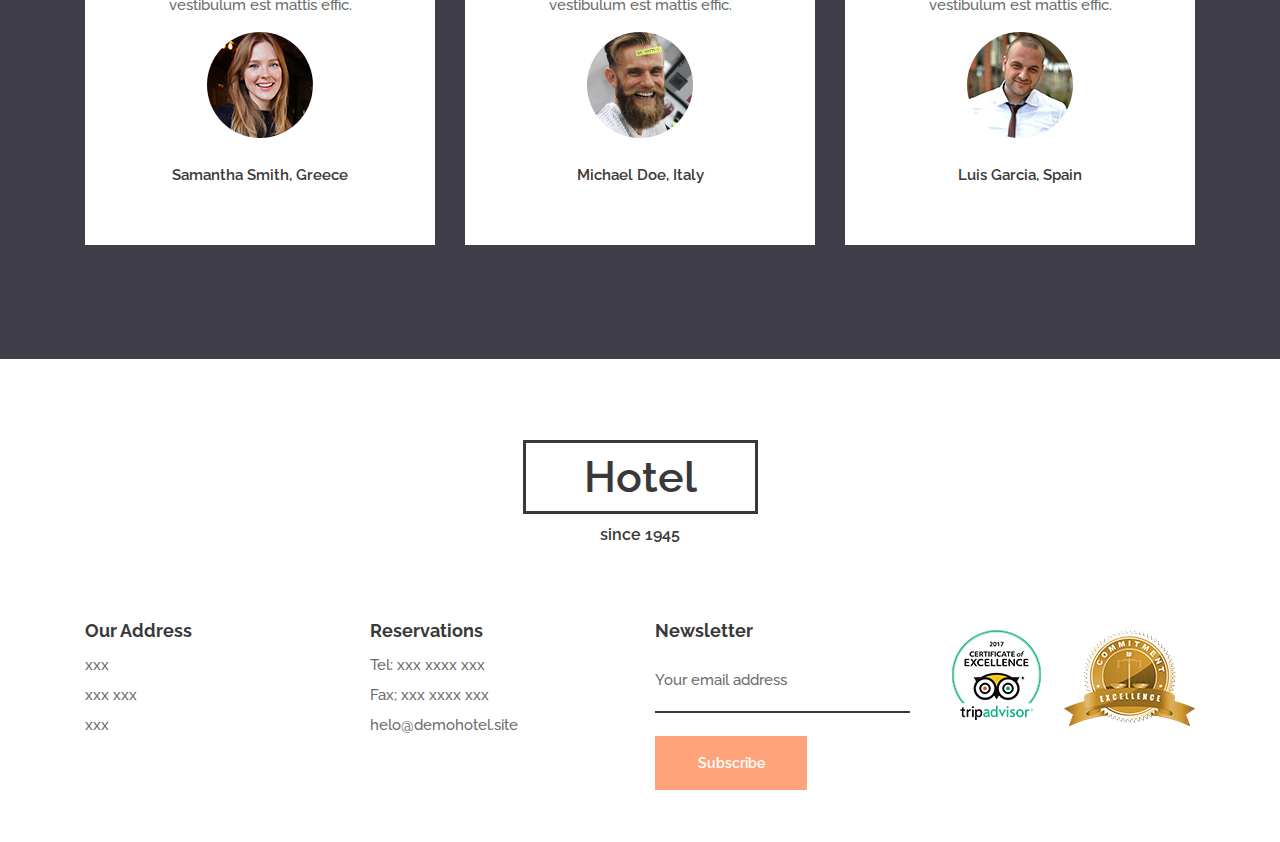
<file: about.html>
<!DOCTYPE html>
<html lang="en">

<head>
	<title>About us</title>
	<meta charset="utf-8">
	<meta http-equiv="X-UA-Compatible" content="IE=edge">
	<meta name="description" content="The River template project">
	<meta name="viewport" content="width=device-width, initial-scale=1">
	<link rel="stylesheet" type="text/css" href="styles/bootstrap-4.1.2/bootstrap.min.css">
	<link href="plugins/font-awesome-4.7.0/css/font-awesome.min.css" rel="stylesheet" type="text/css">
	<link rel="stylesheet" type="text/css" href="plugins/OwlCarousel2-2.3.4/owl.carousel.css">
	<link rel="stylesheet" type="text/css" href="plugins/OwlCarousel2-2.3.4/owl.theme.default.css">
	<link rel="stylesheet" type="text/css" href="plugins/OwlCarousel2-2.3.4/animate.css">
	<link href="plugins/jquery-datepicker/jquery-ui.css" rel="stylesheet" type="text/css">
	<link rel="stylesheet" type="text/css" href="styles/about.css">
	<link rel="stylesheet" type="text/css" href="styles/about_responsive.css">
</head>

<body>

	<div class="super_container">

		<!-- Header -->

		<header class="header">
			<div class="header_content d-flex flex-row align-items-center justify-content-start">
				<div class="logo"><a href="#">Demo Site</a></div>
				<div class="ml-auto d-flex flex-row align-items-center justify-content-start">
					<nav class="main_nav">
						<ul class="d-flex flex-row align-items-start justify-content-start">
							<li><a href="index.html">Home</a></li>
							<li class="active"><a href="about.html">About us</a></li>
							<li><a href="booking.html">Rooms</a></li>
							<li><a href="blog.html">Blog</a></li>
							<li><a href="contact.html">Contact</a></li>
						</ul>
					</nav>
					<div class="book_button"><a href="booking.html">Book Online</a></div>
					<div class="header_phone d-flex flex-row align-items-center justify-content-center">
						<img src="images/phone.png" alt="">
						<span>xxxx-xxxxxxx</span>
					</div>
					<!-- Hamburger Menu -->
					<div class="hamburger"><i class="fa fa-bars" aria-hidden="true"></i></div>
				</div>
			</div>
		</header>

		<!-- Menu -->

		<div class="menu trans_400 d-flex flex-column align-items-end justify-content-start">
			<div class="menu_close"><i class="fa fa-times" aria-hidden="true"></i></div>
			<div class="menu_content">
				<nav class="menu_nav text-right">
					<ul>
						<li><a href="index.html">Home</a></li>
						<li><a href="about.html">About us</a></li>
						<li><a href="booking.html">Rooms</a></li>
						<li><a href="blog.html">Blog</a></li>
						<li><a href="contact.html">Contact</a></li>
					</ul>
				</nav>
			</div>
			<div class="menu_extra">
				<div class="menu_book text-right"><a href="#">Book online</a></div>
				<div class="menu_phone d-flex flex-row align-items-center justify-content-center">
					<img src="images/phone-2.png" alt="">
					<span>0183-12345678</span>
				</div>
			</div>
		</div>

		<!-- Home -->

		<div class="home">
			<div class="background_image" style="background-image:url(images/about.jpg)"></div>
			<div class="home_container">
				<div class="container">
					<div class="row">
						<div class="col">
							<div class="home_content text-center">
								<div class="home_title">About us</div>
								<div class="booking_form_container">
									<form action="#" class="booking_form" id="booking_form">
										<div
											class="d-flex flex-xl-row flex-column align-items-start justify-content-start">
											<div
												class="booking_input_container d-flex flex-row align-items-start justify-content-start flex-wrap">
												<div><input type="text"
														class="datepicker booking_input booking_input_a booking_in"
														placeholder="Check in" required="required"></div>
												<div><input type="text"
														class="datepicker booking_input booking_input_a booking_out"
														placeholder="Check out" required="required"></div>
												<div><input type="number" class="booking_input booking_input_b"
														placeholder="Children" required="required"></div>
												<div><input type="number" class="booking_input booking_input_b"
														placeholder="Room" required="required"></div>
											</div>
											<div><button class="booking_button trans_200">Book Now</button></div>
										</div>
									</form>
								</div>
							</div>
						</div>
					</div>
				</div>
			</div>
		</div>

		<!-- About -->

		<div class="about">
			<div class="container">
				<div class="row">
					<div class="col-lg-6">
						<div class="about_title">
							<h2>The River / 10 years of excellence</h2>
						</div>
					</div>
				</div>
				<div class="row about_row">

					<!-- About Content -->
					<div class="col-lg-6">
						<div class="about_content">
							<div class="about_text">
								<p>Vestibulum ante ipsum primis in faucibus orci luctus et ultrices posuere cubilia
									Curae; Suspendisse nec faucibus velit. Quisque eleifend orci ipsum, a bibendum lacus
									suscipit sit. Vestibulum ante ipsum primis in faucibus orci luctus et ultrices
									posuere cubilia Curae; Suspendisse nec faucibus velit. Quisque eleifend orci ipsum,
									a bibendum lacus suscipit sit. Vestibulum ante ipsum primis in faucibus orci luctus
									et ultrices posuere cubilia Curae; Suspendisse nec faucibus velit.</p>
							</div>
							<div class="about_sig"><img src="images/sig.png" alt=""></div>
						</div>
					</div>

					<!-- About Images -->
					<div class="col-lg-6">
						<div class="about_images d-flex flex-row align-items-start justify-content-between flex-wrap">
							<img src="images/about_1.png" alt="">
							<img src="images/about_2.png" alt="">
							<img src="images/about_3.png" alt="">
						</div>
					</div>
				</div>
			</div>
		</div>

		<!-- Split Section Right -->

		<div class="split_section_right container_custom">
			<div class="container">
				<div class="row row-xl-eq-height">

					<div class="col-xl-6 order-xl-1 order-2">
						<div class="split_section_image">
							<div class="background_image" style="background-image:url(images/milestones.jpg)"></div>
						</div>
					</div>

					<div class="col-xl-6 order-xl-2 order-1">
						<div class="split_section_right_content">
							<div class="split_section_title">
								<h1>Luxury Resort</h1>
							</div>
							<div class="split_section_text">
								<p>Vestibulum ante ipsum primis in faucibus orci luctus et ultrices posuere cubilia
									Curae; Suspendisse nec faucibus velit. Quisque eleifend orci ipsum, a bibendum lacus
									suscipit sit. Vestibulum ante ipsum primis in faucibus orci luctus et ultrices
									posuere cubilia Curae; Suspendisse nec faucibus velit. Quisque eleifend orci ipsum,
									a bibendum lacus suscipit sit. Vestibulum ante ipsum primis in faucibus orci luctus
									et ultrices posuere cubilia Curae; Suspendisse nec faucibus velit. Quisque eleifend
									orci.</p>
							</div>

							<!-- Milestones -->
							<div
								class="milestones_container d-flex flex-row align-items-start justify-content-start flex-wrap">

								<!-- Milestone -->
								<div class="milestone d-flex flex-row align-items-start justify-content-start">
									<div class="milestone_content">
										<div class="milestone_counter" data-end-value="45">0</div>
										<div class="milestone_title">Rooms available</div>
									</div>
								</div>

								<!-- Milestone -->
								<div class="milestone d-flex flex-row align-items-start justify-content-start">
									<div class="milestone_content">
										<div class="milestone_counter" data-end-value="21" data-sign-after="K">0</div>
										<div class="milestone_title">Tourists this year</div>
									</div>
								</div>

								<!-- Milestone -->
								<div class="milestone d-flex flex-row align-items-start justify-content-start">
									<div class="milestone_content">
										<div class="milestone_counter" data-end-value="2">0</div>
										<div class="milestone_title">Swimming pools</div>
									</div>
								</div>

							</div>
						</div>
					</div>

				</div>
			</div>
		</div>

		<!-- Split Section Left -->

		<div class="split_section_left container_custom">
			<div class="container">
				<div class="row">
					<div class="col-xl-6">
						<div class="split_section_left_content">
							<div class="split_section_title">
								<h1>Wedding venue</h1>
							</div>
							<div class="split_section_text">
								<p>Vestibulum ante ipsum primis in faucibus orci luctus et ultrices posuere cubilia
									Curae; Suspendisse nec faucibus velit. Quisque eleifend orci ipsum, a bibendum lacus
									suscipit sit. Vestibulum ante ipsum primis in faucibus orci luctus et ultrices
									posuere cubilia Curae; Suspendisse nec faucibus velit. Quisque eleifend orci ipsum,
									a bibendum lacus suscipit sit. Vestibulum ante ipsum primis in faucibus orci luctus
									et ultrices posuere cubilia Curae; Suspendisse nec faucibus velit. Quisque eleifend
									orci.</p>
							</div>

							<!-- Loaders -->
							<div
								class="loaders_container d-flex flex-row align-items-start justify-content-start flex-wrap">

								<!-- Loader -->
								<div class="loader_container text-center">
									<div class="loader text-center" data-perc="0.9">
										<div class="loader_content">
											<div class="loader_title">Good Services</div>
										</div>
									</div>
								</div>

								<!-- Loader -->
								<div class="loader_container text-center">
									<div class="loader text-center" data-perc="0.8">
										<div class="loader_content">
											<div class="loader_title">Tourists</div>
										</div>
									</div>
								</div>

								<!-- Loader -->
								<div class="loader_container text-center">
									<div class="loader text-center" data-perc="1.0">
										<div class="loader_content">
											<div class="loader_title">Satisfaction</div>
										</div>
									</div>
								</div>

							</div>
						</div>
					</div>

					<!-- Loaders Image -->
					<div class="col-xl-6">
						<div class="split_section_image split_section_left_image">
							<div class="background_image" style="background-image:url(images/loaders.jpg)"></div>
						</div>
					</div>

				</div>
			</div>
		</div>

		<!-- Testimonials -->

		<div class="testimonials">
			<div class="parallax_background parallax-window" data-parallax="scroll"
				data-image-src="images/testimonials.jpg" data-speed="0.8"></div>
			<div class="testimonials_overlay"></div>
			<div class="container">
				<div class="row">
					<div class="col">
						<div class="testimonials_slider_container">

							<!-- Testimonials Slider -->
							<div class="owl-carousel owl-theme test_slider">

								<!-- Slide -->
								<div class="test_slider_item text-center">
									<div
										class="rating rating_5 d-flex flex-row align-items-start justify-content-center">
										<i></i><i></i><i></i><i></i><i></i>
									</div>
									<div class="testimonial_title"><a href="#">Perfect Stay</a></div>
									<div class="testimonial_text">
										<p>Etiam nec odio vestibulum est mattis effic iturut magna. Pellentesque sit
											amet tellus blandit. Etiam nec odio vestibulum est mattis effic.</p>
									</div>
									<div class="testimonial_image"><img src="images/user_1.jpg" alt=""></div>
									<div class="testimonial_author"><a href="#">Samantha Smith</a>, Greece</div>
								</div>

								<!-- Slide -->
								<div class="test_slider_item text-center">
									<div
										class="rating rating_5 d-flex flex-row align-items-start justify-content-center">
										<i></i><i></i><i></i><i></i><i></i>
									</div>
									<div class="testimonial_title"><a href="#">Nice place</a></div>
									<div class="testimonial_text">
										<p>Etiam nec odio vestibulum est mattis effic iturut magna. Pellentesque sit
											amet tellus blandit. Etiam nec odio vestibulum est mattis effic.</p>
									</div>
									<div class="testimonial_image"><img src="images/user_2.jpg" alt=""></div>
									<div class="testimonial_author"><a href="#">Michael Doe</a>, Italy</div>
								</div>

								<!-- Slide -->
								<div class="test_slider_item text-center">
									<div
										class="rating rating_5 d-flex flex-row align-items-start justify-content-center">
										<i></i><i></i><i></i><i></i><i></i>
									</div>
									<div class="testimonial_title"><a href="#">We loved it</a></div>
									<div class="testimonial_text">
										<p>Etiam nec odio vestibulum est mattis effic iturut magna. Pellentesque sit
											amet tellus blandit. Etiam nec odio vestibulum est mattis effic.</p>
									</div>
									<div class="testimonial_image"><img src="images/user_3.jpg" alt=""></div>
									<div class="testimonial_author"><a href="#">Luis Garcia</a>, Spain</div>
								</div>

							</div>
						</div>
					</div>
				</div>
			</div>
		</div>

		<!-- Footer -->

		<footer class="footer">
			<div class="footer_content">
				<div class="container">
					<div class="row">
						<div class="col">
							<div class="footer_logo_container text-center">
								<div class="footer_logo">
									<a href="#"></a>
									<div>Hotel</div>
									<div>since 1945</div>
								</div>
							</div>
						</div>
					</div>
					<div class="row footer_row">

						<!-- Address -->
						<div class="col-lg-3">
							<div class="footer_title">Our Address</div>
							<div class="footer_list">
								<ul>
									<li>xxx</li>
									<li>xxx xxx</li>
									<li>xxx</li>
								</ul>
							</div>
						</div>

						<!-- Reservations -->
						<div class="col-lg-3">
							<div class="footer_title">Reservations</div>
							<div class="footer_list">
								<ul>
									<li>Tel: xxx xxxx xxx</li>
									<li>Fax; xxx xxxx xxx</li>
									<li>helo@demohotel.site</li>
								</ul>
							</div>
						</div>

						<!-- Newsletter -->
						<div class="col-lg-3">
							<div class="footer_title">Newsletter</div>
							<div class="newsletter_container">
								<form action="#" class="newsletter_form" id="newsletter_form">
									<input type="email" class="newsletter_input" placeholder="Your email address"
										required="required">
									<button class="newsletter_button">Subscribe</button>
								</form>
							</div>
						</div>

						<!-- Footer images -->
						<div class="col-lg-3">
							<div
								class="certificates d-flex flex-row align-items-start justify-content-lg-between justify-content-start flex-lg-nowrap flex-wrap">
								<div class="cert"><img src="images/cert_1.png" alt=""></div>
								<div class="cert"><img src="images/cert_2.png" alt=""></div>
							</div>
						</div>
					</div>
				</div>
			</div>
			<!-- <div class="copyright">
				Copyright &copy;
				<script>document.write(new Date().getFullYear());</script> All rights reserved | This template is made
				with <i class="fa fa-heart-o" aria-hidden="true"></i> by <a href="" target="_blank">Colorlib</a>
			</div> -->
		</footer>
	</div>

	<script src="js/jquery-3.3.1.min.js"></script>
	<script src="styles/bootstrap-4.1.2/popper.js"></script>
	<script src="styles/bootstrap-4.1.2/bootstrap.min.js"></script>
	<script src="plugins/greensock/TweenMax.min.js"></script>
	<script src="plugins/greensock/TimelineMax.min.js"></script>
	<script src="plugins/scrollmagic/ScrollMagic.min.js"></script>
	<script src="plugins/greensock/animation.gsap.min.js"></script>
	<script src="plugins/greensock/ScrollToPlugin.min.js"></script>
	<script src="plugins/OwlCarousel2-2.3.4/owl.carousel.js"></script>
	<script src="plugins/easing/easing.js"></script>
	<script src="plugins/progressbar/progressbar.min.js"></script>
	<script src="plugins/parallax-js-master/parallax.min.js"></script>
	<script src="plugins/jquery-datepicker/jquery-ui.js"></script>
	<script src="js/about.js"></script>
</body>

</html>
</file>
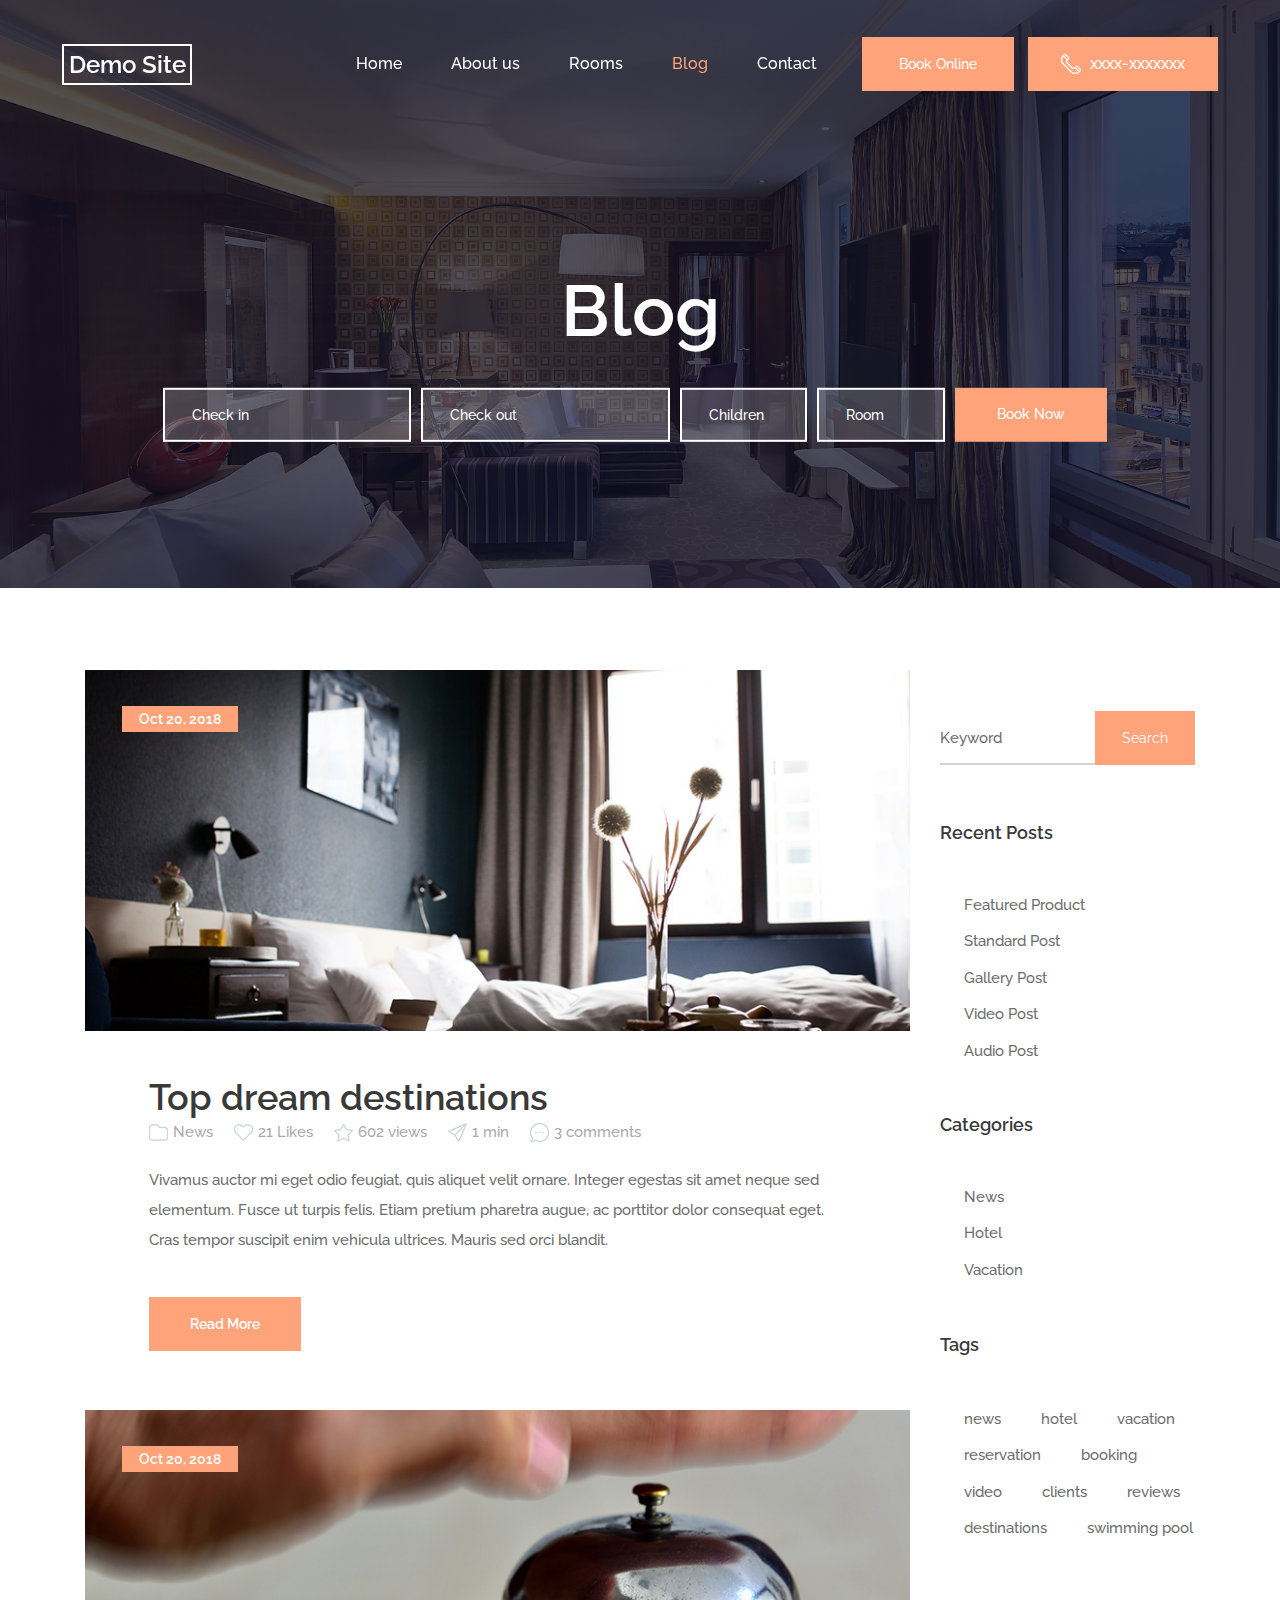
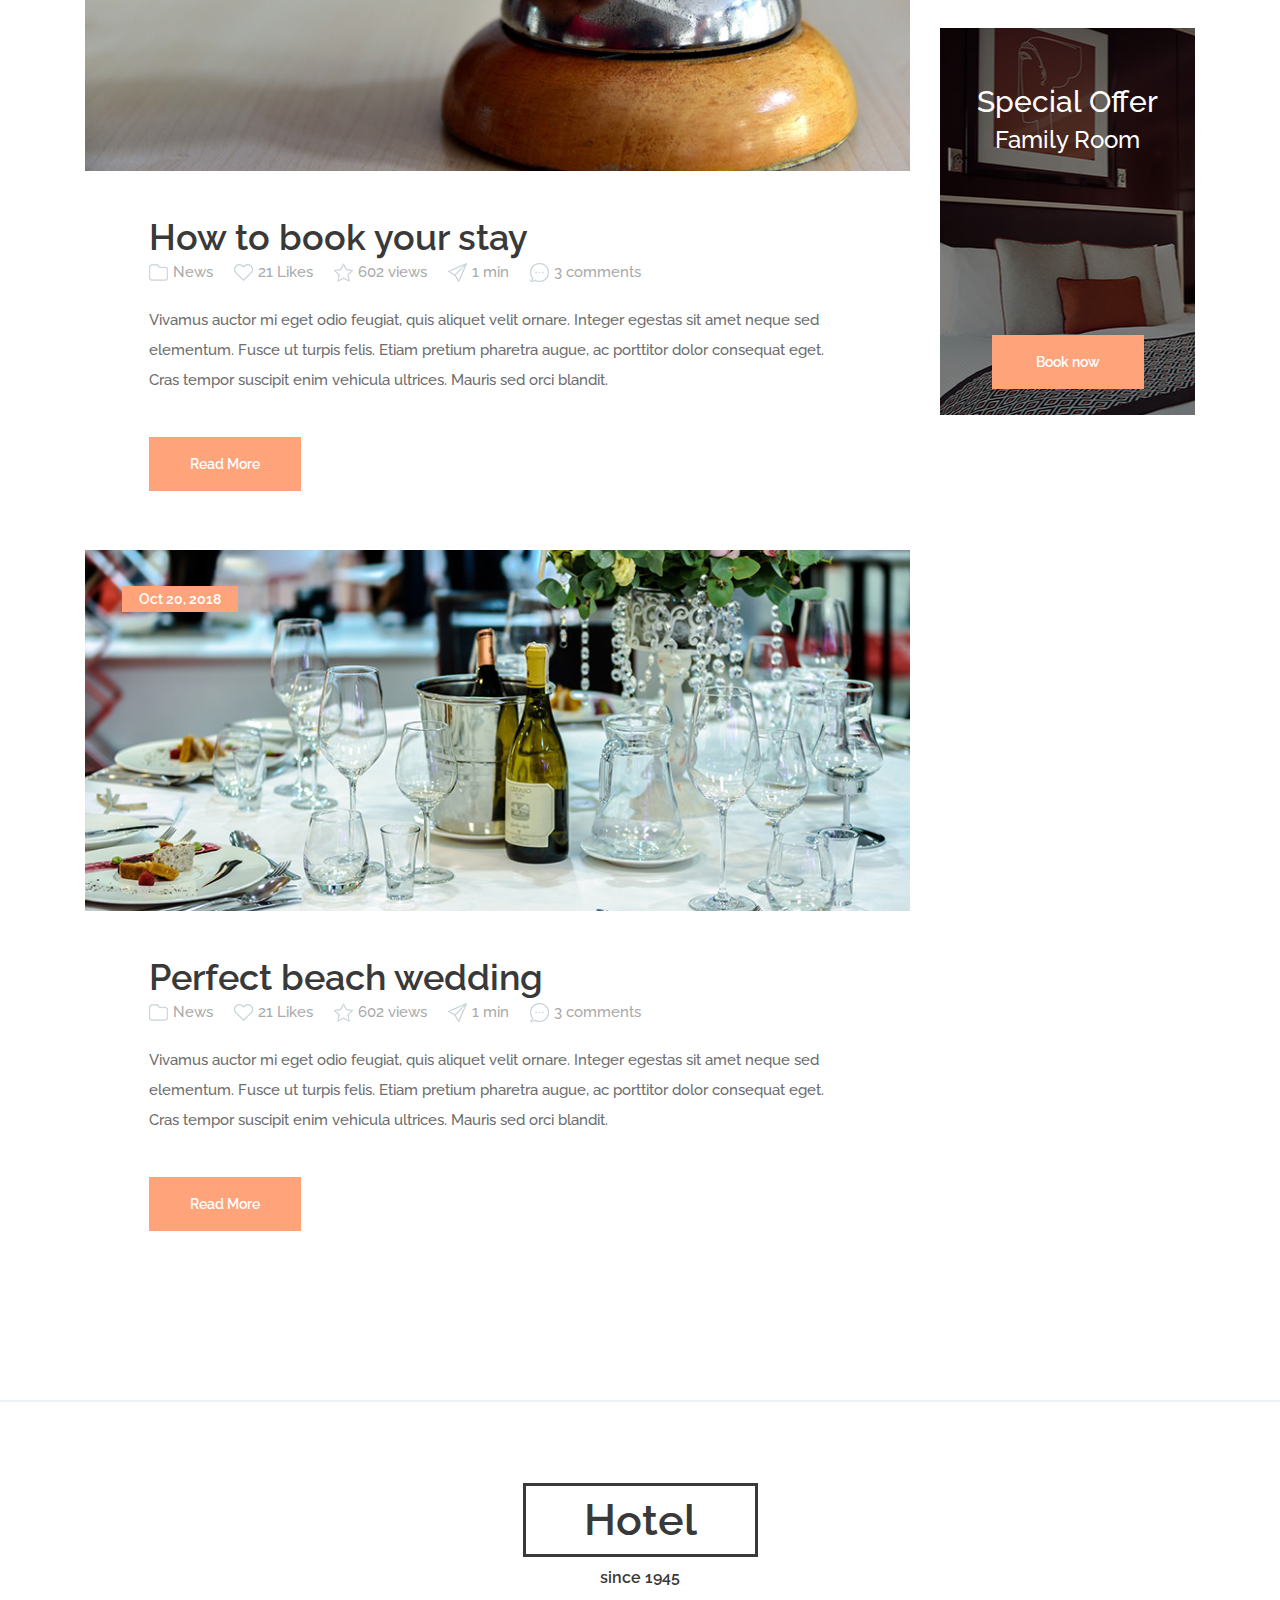
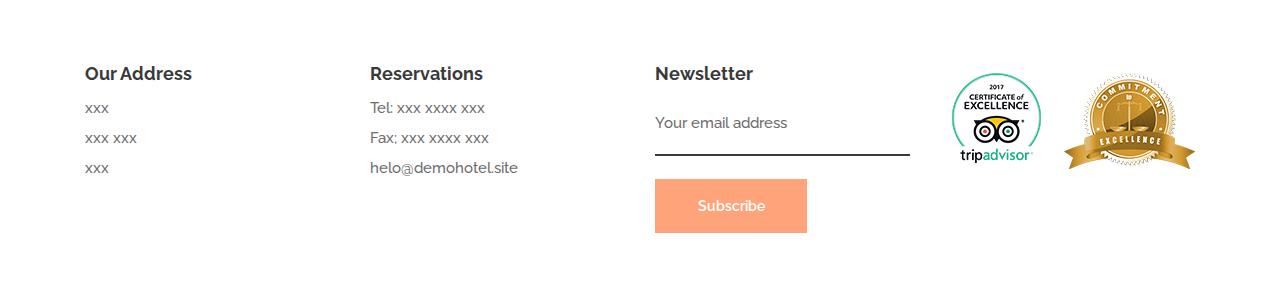
<file: blog.html>
<!DOCTYPE html>
<html lang="en">

<head>
	<title>Blog</title>
	<meta charset="utf-8">
	<meta http-equiv="X-UA-Compatible" content="IE=edge">
	<meta name="description" content="The River template project">
	<meta name="viewport" content="width=device-width, initial-scale=1">
	<link rel="stylesheet" type="text/css" href="styles/bootstrap-4.1.2/bootstrap.min.css">
	<link href="plugins/font-awesome-4.7.0/css/font-awesome.min.css" rel="stylesheet" type="text/css">
	<link rel="stylesheet" type="text/css" href="plugins/OwlCarousel2-2.3.4/owl.carousel.css">
	<link rel="stylesheet" type="text/css" href="plugins/OwlCarousel2-2.3.4/owl.theme.default.css">
	<link rel="stylesheet" type="text/css" href="plugins/OwlCarousel2-2.3.4/animate.css">
	<link href="plugins/jquery-datepicker/jquery-ui.css" rel="stylesheet" type="text/css">
	<link rel="stylesheet" type="text/css" href="styles/blog.css">
	<link rel="stylesheet" type="text/css" href="styles/blog_responsive.css">
</head>

<body>

	<div class="super_container">

		<!-- Header -->

		<header class="header">
			<div class="header_content d-flex flex-row align-items-center justify-content-start">
				<div class="logo"><a href="#">Demo Site</a></div>
				<div class="ml-auto d-flex flex-row align-items-center justify-content-start">
					<nav class="main_nav">
						<ul class="d-flex flex-row align-items-start justify-content-start">
							<li><a href="index.html">Home</a></li>
							<li><a href="about.html">About us</a></li>
							<li><a href="booking.html">Rooms</a></li>
							<li class="active"><a href="blog.html">Blog</a></li>
							<li><a href="contact.html">Contact</a></li>
						</ul>
					</nav>
					<div class="book_button"><a href="booking.html">Book Online</a></div>
					<div class="header_phone d-flex flex-row align-items-center justify-content-center">
						<img src="images/phone.png" alt="">
						<span>xxxx-xxxxxxx</span>
					</div>
					<!-- Hamburger Menu -->
					<div class="hamburger"><i class="fa fa-bars" aria-hidden="true"></i></div>
				</div>
			</div>
		</header>

		<!-- Menu -->

		<div class="menu trans_400 d-flex flex-column align-items-end justify-content-start">
			<div class="menu_close"><i class="fa fa-times" aria-hidden="true"></i></div>
			<div class="menu_content">
				<nav class="menu_nav text-right">
					<ul>
						<li><a href="index.html">Home</a></li>
						<li><a href="about.html">About us</a></li>
						<li><a href="booking.html">Rooms</a></li>
						<li><a href="blog.html">Blog</a></li>
						<li><a href="contact.html">Contact</a></li>
					</ul>
				</nav>
			</div>
			<div class="menu_extra">
				<div class="menu_book text-right"><a href="#">Book online</a></div>
				<div class="menu_phone d-flex flex-row align-items-center justify-content-center">
					<img src="images/phone-2.png" alt="">
					<span>0183-12345678</span>
				</div>
			</div>
		</div>

		<!-- Home -->

		<div class="home">
			<div class="background_image" style="background-image:url(images/booking.jpg)"></div>
			<div class="home_container">
				<div class="container">
					<div class="row">
						<div class="col">
							<div class="home_content text-center">
								<div class="home_title">Blog</div>
								<div class="booking_form_container">
									<form action="#" class="booking_form" id="booking_form">
										<div
											class="d-flex flex-xl-row flex-column align-items-start justify-content-start">
											<div
												class="booking_input_container d-flex flex-row align-items-start justify-content-start flex-wrap">
												<div><input type="text"
														class="datepicker booking_input booking_input_a booking_in"
														placeholder="Check in" required="required"></div>
												<div><input type="text"
														class="datepicker booking_input booking_input_a booking_out"
														placeholder="Check out" required="required"></div>
												<div><input type="number" class="booking_input booking_input_b"
														placeholder="Children" required="required"></div>
												<div><input type="number" class="booking_input booking_input_b"
														placeholder="Room" required="required"></div>
											</div>
											<div><button class="booking_button trans_200">Book Now</button></div>
										</div>
									</form>
								</div>
							</div>
						</div>
					</div>
				</div>
			</div>
		</div>

		<!-- Blog -->

		<div class="blog">
			<div class="container">
				<div class="row">

					<!-- Blog Posts -->
					<div class="col-lg-9">
						<div class="blog_posts">

							<!-- Blog Post -->
							<div class="blog_post">
								<div class="blog_post_image">
									<img src="images/blog_1.jpg" alt="">
									<div class="blog_post_date"><a href="#">Oct 20, 2018</a></div>
								</div>
								<div class="blog_post_content">
									<div class="blog_post_title"><a href="#">Top dream destinations</a></div>
									<div class="blog_post_info">
										<ul class="d-flex flex-row align-items-start justify-content-start flex-wrap">
											<li class="d-flex flex-row align-items-center justify-content-start">
												<img src="images/icon_4.png" alt="">
												<a href="#">News</a>
											</li>
											<li class="d-flex flex-row align-items-center justify-content-start">
												<img src="images/icon_5.png" alt="">
												<a href="#">21 Likes</a>
											</li>
											<li class="d-flex flex-row align-items-center justify-content-start">
												<img src="images/icon_6.png" alt="">
												<a href="#">602 views</a>
											</li>
											<li class="d-flex flex-row align-items-center justify-content-start">
												<img src="images/icon_7.png" alt="">
												<a href="#">1 min</a>
											</li>
											<li class="d-flex flex-row align-items-center justify-content-start">
												<img src="images/icon_8.png" alt="">
												<a href="#">3 comments</a>
											</li>
										</ul>
									</div>
									<div class="blog_post_text">
										<p>Vivamus auctor mi eget odio feugiat, quis aliquet velit ornare. Integer
											egestas sit amet neque sed elementum. Fusce ut turpis felis. Etiam pretium
											pharetra augue, ac porttitor dolor consequat eget. Cras tempor suscipit enim
											vehicula ultrices. Mauris sed orci blandit.</p>
									</div>
									<div class="button blog_post_button"><a href="#">Read More</a></div>
								</div>
							</div>

							<!-- Blog Post -->
							<div class="blog_post">
								<div class="blog_post_image">
									<img src="images/blog_2.jpg" alt="">
									<div class="blog_post_date"><a href="#">Oct 20, 2018</a></div>
								</div>
								<div class="blog_post_content">
									<div class="blog_post_title"><a href="#">How to book your stay</a></div>
									<div class="blog_post_info">
										<ul class="d-flex flex-row align-items-start justify-content-start flex-wrap">
											<li class="d-flex flex-row align-items-center justify-content-start">
												<img src="images/icon_4.png" alt="">
												<a href="#">News</a>
											</li>
											<li class="d-flex flex-row align-items-center justify-content-start">
												<img src="images/icon_5.png" alt="">
												<a href="#">21 Likes</a>
											</li>
											<li class="d-flex flex-row align-items-center justify-content-start">
												<img src="images/icon_6.png" alt="">
												<a href="#">602 views</a>
											</li>
											<li class="d-flex flex-row align-items-center justify-content-start">
												<img src="images/icon_7.png" alt="">
												<a href="#">1 min</a>
											</li>
											<li class="d-flex flex-row align-items-center justify-content-start">
												<img src="images/icon_8.png" alt="">
												<a href="#">3 comments</a>
											</li>
										</ul>
									</div>
									<div class="blog_post_text">
										<p>Vivamus auctor mi eget odio feugiat, quis aliquet velit ornare. Integer
											egestas sit amet neque sed elementum. Fusce ut turpis felis. Etiam pretium
											pharetra augue, ac porttitor dolor consequat eget. Cras tempor suscipit enim
											vehicula ultrices. Mauris sed orci blandit.</p>
									</div>
									<div class="button blog_post_button"><a href="#">Read More</a></div>
								</div>
							</div>

							<!-- Blog Post -->
							<div class="blog_post">
								<div class="blog_post_image">
									<img src="images/blog_3.jpg" alt="">
									<div class="blog_post_date"><a href="#">Oct 20, 2018</a></div>
								</div>
								<div class="blog_post_content">
									<div class="blog_post_title"><a href="#">Perfect beach wedding</a></div>
									<div class="blog_post_info">
										<ul class="d-flex flex-row align-items-start justify-content-start flex-wrap">
											<li class="d-flex flex-row align-items-center justify-content-start">
												<img src="images/icon_4.png" alt="">
												<a href="#">News</a>
											</li>
											<li class="d-flex flex-row align-items-center justify-content-start">
												<img src="images/icon_5.png" alt="">
												<a href="#">21 Likes</a>
											</li>
											<li class="d-flex flex-row align-items-center justify-content-start">
												<img src="images/icon_6.png" alt="">
												<a href="#">602 views</a>
											</li>
											<li class="d-flex flex-row align-items-center justify-content-start">
												<img src="images/icon_7.png" alt="">
												<a href="#">1 min</a>
											</li>
											<li class="d-flex flex-row align-items-center justify-content-start">
												<img src="images/icon_8.png" alt="">
												<a href="#">3 comments</a>
											</li>
										</ul>
									</div>
									<div class="blog_post_text">
										<p>Vivamus auctor mi eget odio feugiat, quis aliquet velit ornare. Integer
											egestas sit amet neque sed elementum. Fusce ut turpis felis. Etiam pretium
											pharetra augue, ac porttitor dolor consequat eget. Cras tempor suscipit enim
											vehicula ultrices. Mauris sed orci blandit.</p>
									</div>
									<div class="button blog_post_button"><a href="#">Read More</a></div>
								</div>
							</div>

							<!-- Page Nav -->
							<!-- <div class="page_nav">
							<ul class="d-flex flex-row align-items-start justify-content-start">
								<li class="active"><a href="#">01.</a></li>
								<li><a href="#">02.</a></li>
								<li><a href="#">03.</a></li>
							</ul>
						</div> -->

						</div>
					</div>

					<!-- Sidebar -->
					<div class="col-lg-3">
						<div class="sidebar">

							<!-- Search -->
							<div class="sidebar_search">
								<form action="#" class="sidebar_search_form" id="sidebar_saerch_form">
									<input type="text" class="sidebar_search_input" placeholder="Keyword"
										required="required">
									<button class="sidebar_search_button">Search</button>
								</form>
							</div>

							<!-- Recent Posts -->
							<div class="recent_posts">
								<div class="sidebar_title">
									<h4>Recent Posts</h4>
								</div>
								<div class="sidebar_list">
									<ul>
										<li><a href="#">Featured Product</a></li>
										<li><a href="#">Standard Post</a></li>
										<li><a href="#">Gallery Post</a></li>
										<li><a href="#">Video Post</a></li>
										<li><a href="#">Audio Post</a></li>
									</ul>
								</div>
							</div>

							<!-- Categories -->
							<div class="categories">
								<div class="sidebar_title">
									<h4>Categories</h4>
								</div>
								<div class="sidebar_list">
									<ul>
										<li><a href="#">News</a></li>
										<li><a href="#">Hotel</a></li>
										<li><a href="#">Vacation</a></li>
									</ul>
								</div>
							</div>

							<!-- Tags -->
							<div class="tags">
								<div class="sidebar_title">
									<h4>Tags</h4>
								</div>
								<div class="tags_container">
									<ul class="d-flex flex-row align-items-start justify-content-start flex-wrap">
										<li><a href="#">news</a></li>
										<li><a href="#">hotel</a></li>
										<li><a href="#">vacation</a></li>
										<li><a href="#">reservation</a></li>
										<li><a href="#">booking</a></li>
										<li><a href="#">video</a></li>
										<li><a href="#">clients</a></li>
										<li><a href="#">reviews</a></li>
										<li><a href="#">destinations</a></li>
										<li><a href="#">swimming pool</a></li>
									</ul>
								</div>
							</div>

							<!-- Special Offer -->
							<div class="special_offer">
								<div class="background_image" style="background-image:url(images/special_offer.jpg)">
								</div>
								<div class="special_offer_container text-center">
									<div class="special_offer_title">Special Offer</div>
									<div class="special_offer_subtitle">Family Room</div>
									<div class="button special_offer_button"><a href="#">Book now</a></div>
								</div>
							</div>

						</div>
					</div>

				</div>
			</div>
		</div>

		<!-- Footer -->

		<footer class="footer">
			<div class="footer_content">
				<div class="container">
					<div class="row">
						<div class="col">
							<div class="footer_logo_container text-center">
								<div class="footer_logo">
									<a href="#"></a>
									<div>Hotel</div>
									<div>since 1945</div>
								</div>
							</div>
						</div>
					</div>
					<div class="row footer_row">

						<!-- Address -->
						<div class="col-lg-3">
							<div class="footer_title">Our Address</div>
							<div class="footer_list">
								<ul>
									<li>xxx</li>
									<li>xxx xxx</li>
									<li>xxx</li>
								</ul>
							</div>
						</div>

						<!-- Reservations -->
						<div class="col-lg-3">
							<div class="footer_title">Reservations</div>
							<div class="footer_list">
								<ul>
									<li>Tel: xxx xxxx xxx</li>
									<li>Fax; xxx xxxx xxx</li>
									<li>helo@demohotel.site</li>
								</ul>
							</div>
						</div>

						<!-- Newsletter -->
						<div class="col-lg-3">
							<div class="footer_title">Newsletter</div>
							<div class="newsletter_container">
								<form action="#" class="newsletter_form" id="newsletter_form">
									<input type="email" class="newsletter_input" placeholder="Your email address"
										required="required">
									<button class="newsletter_button">Subscribe</button>
								</form>
							</div>
						</div>

						<!-- Footer images -->
						<div class="col-lg-3">
							<div
								class="certificates d-flex flex-row align-items-start justify-content-lg-between justify-content-start flex-lg-nowrap flex-wrap">
								<div class="cert"><img src="images/cert_1.png" alt=""></div>
								<div class="cert"><img src="images/cert_2.png" alt=""></div>
							</div>
						</div>
					</div>
				</div>
			</div>
			<!-- <div class="copyright">
				Copyright &copy;
				<script>document.write(new Date().getFullYear());</script> All rights reserved | This template is made
				with <i class="fa fa-heart-o" aria-hidden="true"></i> by <a href="" target="_blank">Colorlib</a>
			</div> -->
		</footer>
	</div>

	<script src="js/jquery-3.3.1.min.js"></script>
	<script src="styles/bootstrap-4.1.2/popper.js"></script>
	<script src="styles/bootstrap-4.1.2/bootstrap.min.js"></script>
	<script src="plugins/greensock/TweenMax.min.js"></script>
	<script src="plugins/greensock/TimelineMax.min.js"></script>
	<script src="plugins/scrollmagic/ScrollMagic.min.js"></script>
	<script src="plugins/greensock/animation.gsap.min.js"></script>
	<script src="plugins/greensock/ScrollToPlugin.min.js"></script>
	<script src="plugins/OwlCarousel2-2.3.4/owl.carousel.js"></script>
	<script src="plugins/easing/easing.js"></script>
	<script src="plugins/progressbar/progressbar.min.js"></script>
	<script src="plugins/parallax-js-master/parallax.min.js"></script>
	<script src="plugins/jquery-datepicker/jquery-ui.js"></script>
	<script src="js/blog.js"></script>
</body>

</html>
</file>
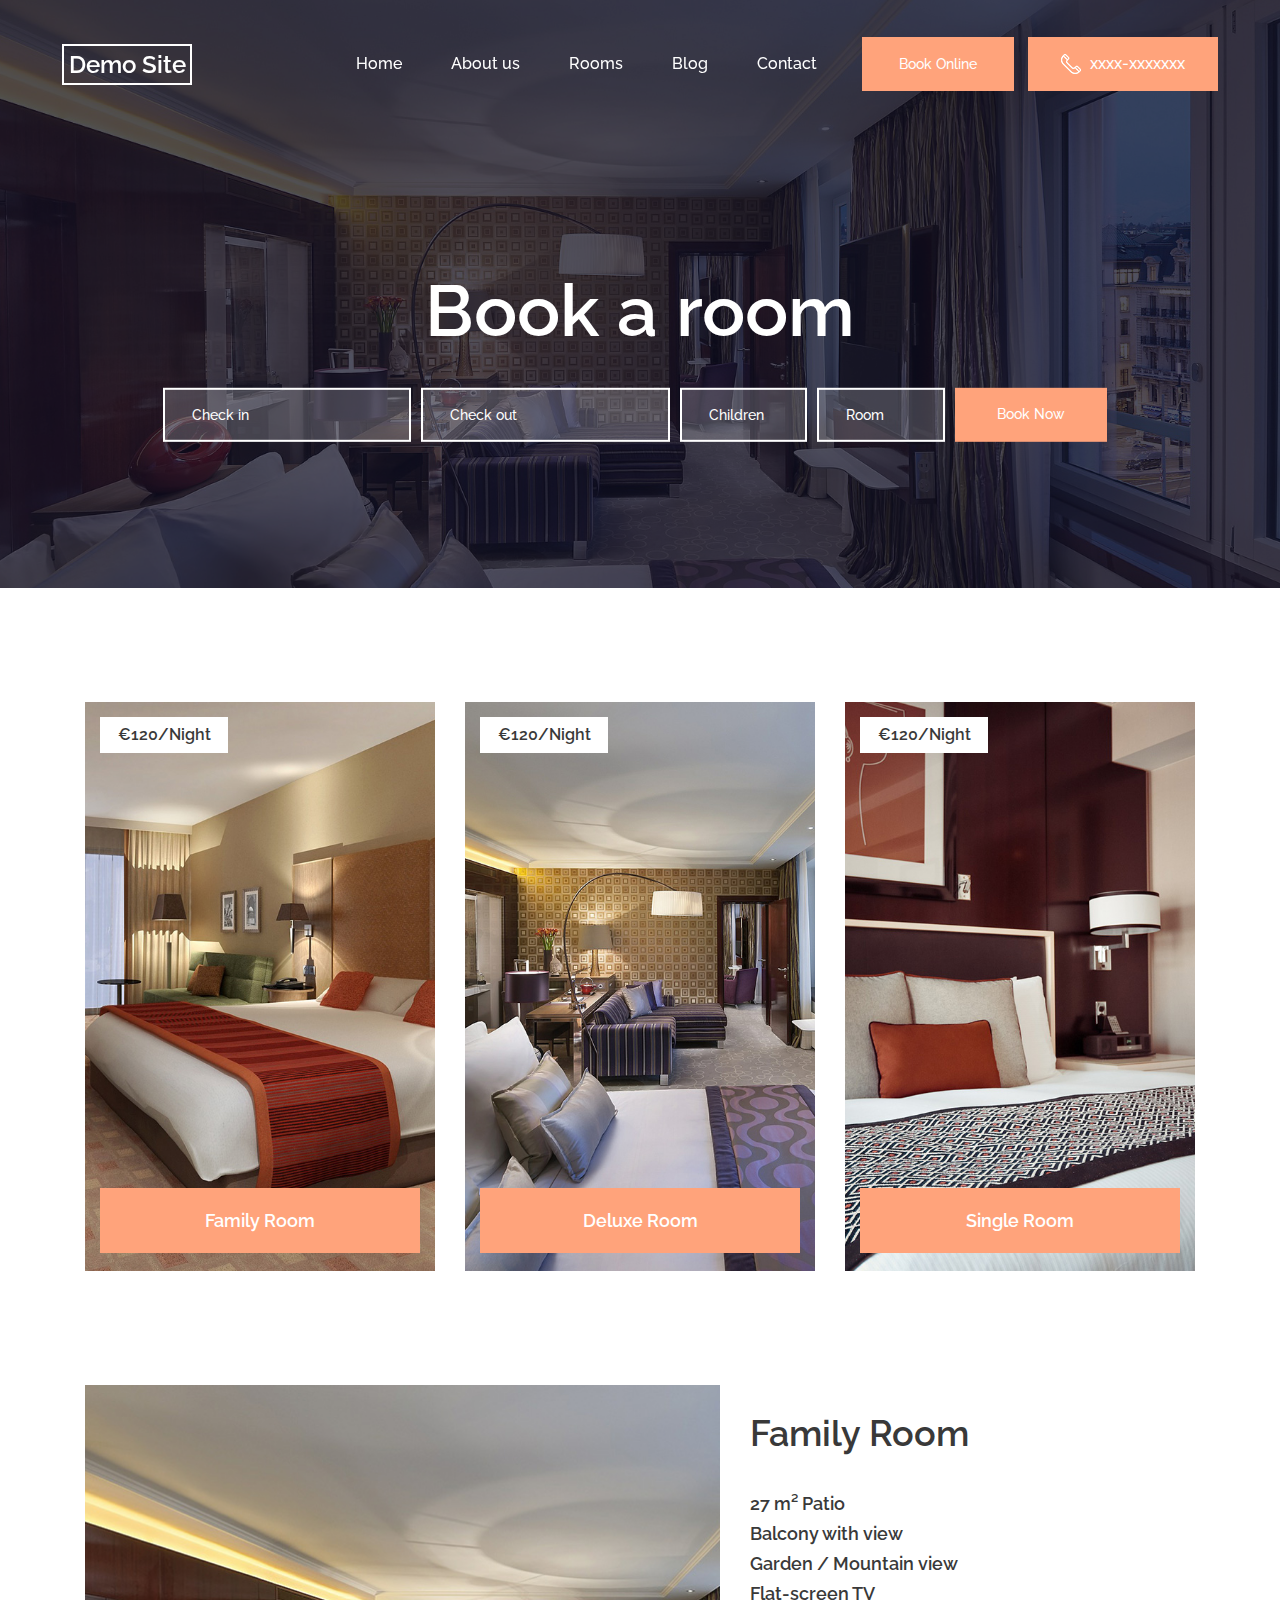
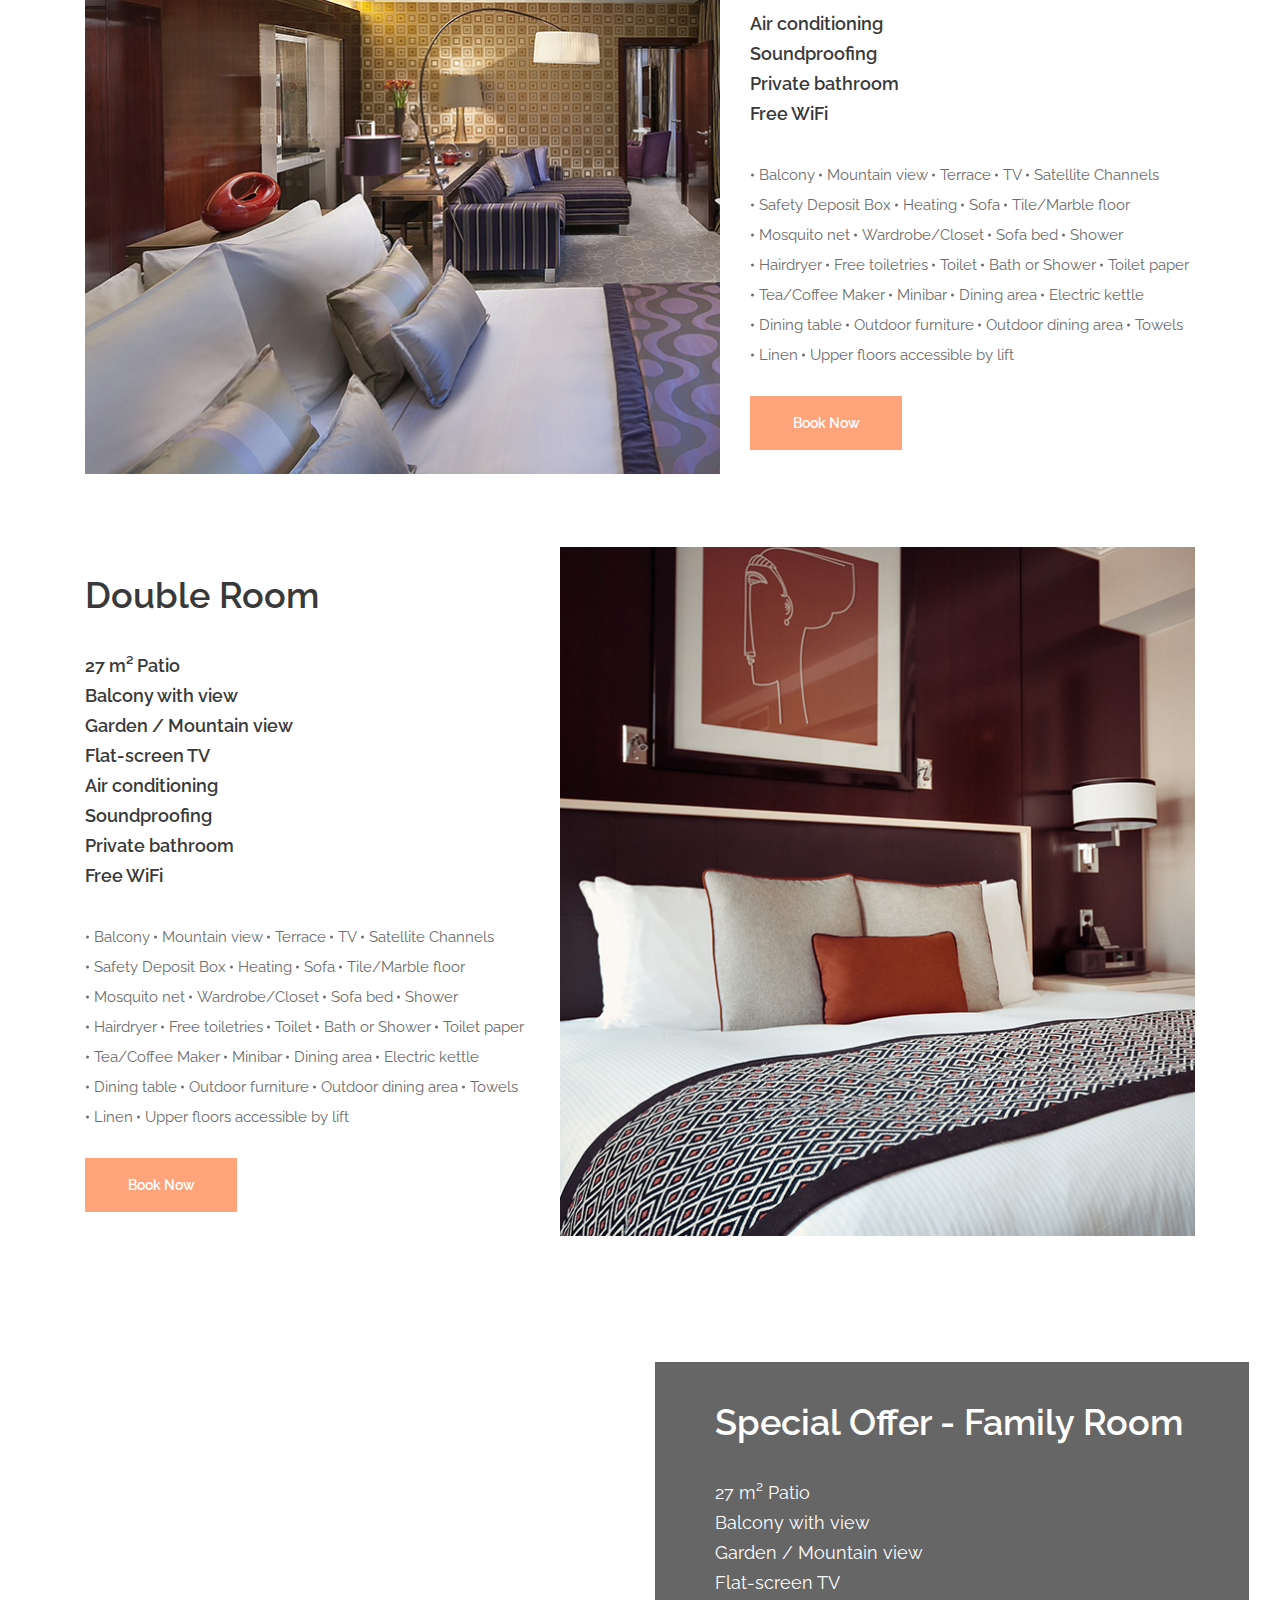
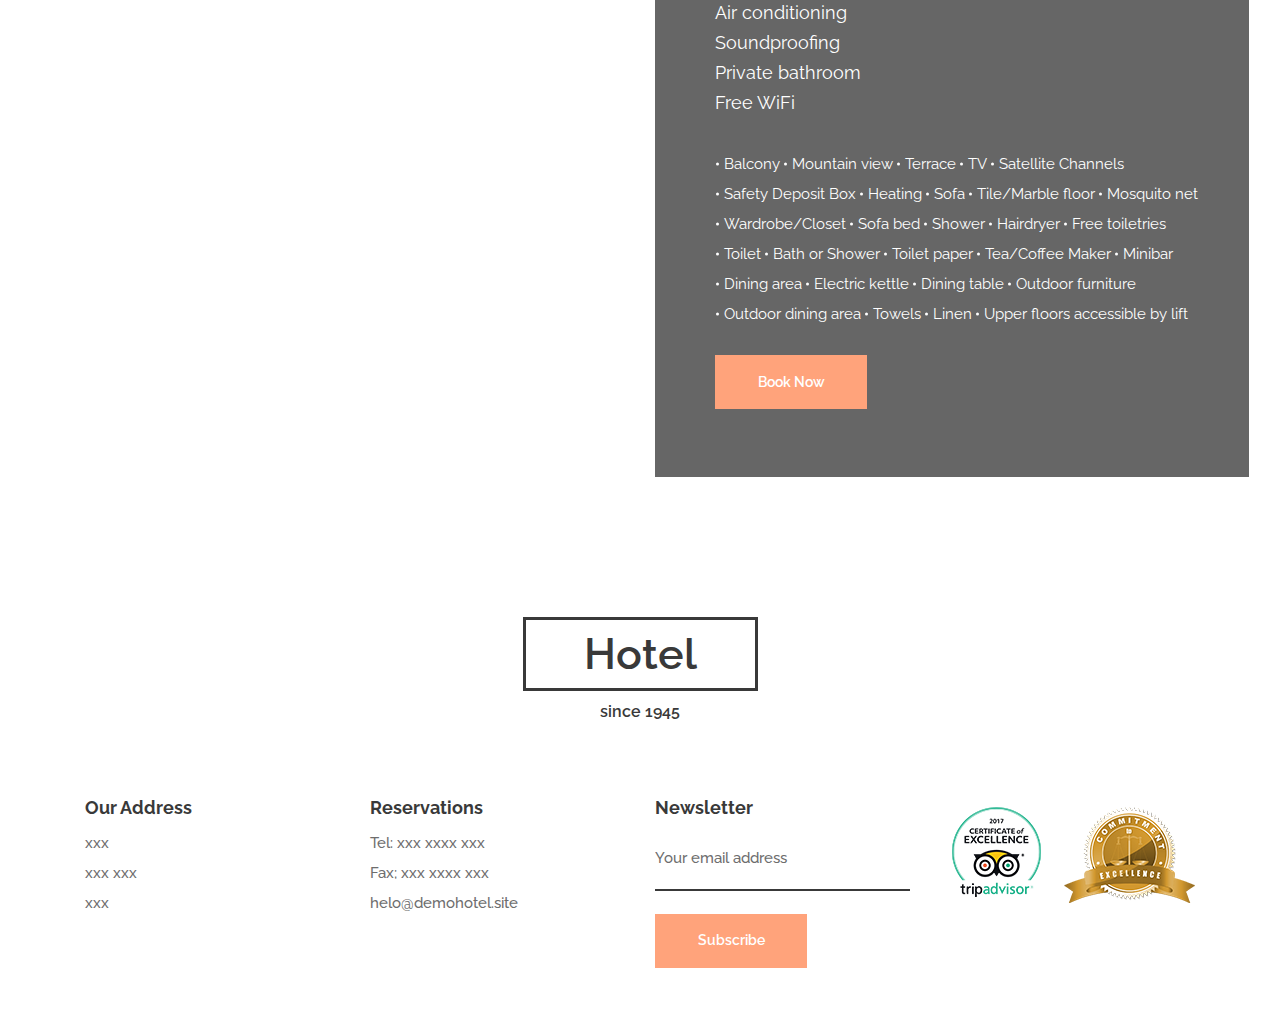
<file: booking.html>
<!DOCTYPE html>
<html lang="en">

<head>
	<title>Booking</title>
	<meta charset="utf-8">
	<meta http-equiv="X-UA-Compatible" content="IE=edge">
	<meta name="description" content="The River template project">
	<meta name="viewport" content="width=device-width, initial-scale=1">
	<link rel="stylesheet" type="text/css" href="styles/bootstrap-4.1.2/bootstrap.min.css">
	<link href="plugins/font-awesome-4.7.0/css/font-awesome.min.css" rel="stylesheet" type="text/css">
	<link rel="stylesheet" type="text/css" href="plugins/OwlCarousel2-2.3.4/owl.carousel.css">
	<link rel="stylesheet" type="text/css" href="plugins/OwlCarousel2-2.3.4/owl.theme.default.css">
	<link rel="stylesheet" type="text/css" href="plugins/OwlCarousel2-2.3.4/animate.css">
	<link href="plugins/jquery-datepicker/jquery-ui.css" rel="stylesheet" type="text/css">
	<link rel="stylesheet" type="text/css" href="styles/booking.css">
	<link rel="stylesheet" type="text/css" href="styles/booking_responsive.css">
</head>

<body>

	<div class="super_container">

		<!-- Header -->

		<header class="header">
			<div class="header_content d-flex flex-row align-items-center justify-content-start">
				<div class="logo"><a href="#">Demo Site</a></div>
				<div class="ml-auto d-flex flex-row align-items-center justify-content-start">
					<nav class="main_nav">
						<ul class="d-flex flex-row align-items-start justify-content-start">
							<li><a href="index.html">Home</a></li>
							<li><a href="about.html">About us</a></li>
							<li><a href="booking.html">Rooms</a></li>
							<li><a href="blog.html">Blog</a></li>
							<li><a href="contact.html">Contact</a></li>
						</ul>
					</nav>
					<div class="book_button"><a href="booking.html">Book Online</a></div>
					<div class="header_phone d-flex flex-row align-items-center justify-content-center">
						<img src="images/phone.png" alt="">
						<span>xxxx-xxxxxxx</span>
					</div>

					<!-- Hamburger Menu -->
					<div class="hamburger"><i class="fa fa-bars" aria-hidden="true"></i></div>
				</div>
			</div>
		</header>

		<!-- Menu -->

		<div class="menu trans_400 d-flex flex-column align-items-end justify-content-start">
			<div class="menu_close"><i class="fa fa-times" aria-hidden="true"></i></div>
			<div class="menu_content">
				<nav class="menu_nav text-right">
					<ul>
						<li><a href="index.html">Home</a></li>
						<li><a href="about.html">About us</a></li>
						<li><a href="booking.html">Rooms</a></li>
						<li><a href="blog.html">Blog</a></li>
						<li><a href="contact.html">Contact</a></li>
					</ul>
				</nav>
			</div>
			<div class="menu_extra">
				<div class="menu_book text-right"><a href="#">Book online</a></div>
				<div class="menu_phone d-flex flex-row align-items-center justify-content-center">
					<img src="images/phone-2.png" alt="">
					<span>0183-12345678</span>
				</div>
			</div>
		</div>

		<!-- Home -->

		<div class="home">
			<div class="background_image" style="background-image:url(images/booking.jpg)"></div>
			<div class="home_container">
				<div class="container">
					<div class="row">
						<div class="col">
							<div class="home_content text-center">
								<div class="home_title">Book a room</div>
								<div class="booking_form_container">
									<form action="#" class="booking_form" id="booking_form">
										<div
											class="d-flex flex-xl-row flex-column align-items-start justify-content-start">
											<div
												class="booking_input_container d-flex flex-row align-items-start justify-content-start flex-wrap">
												<div><input type="text"
														class="datepicker booking_input booking_input_a booking_in"
														placeholder="Check in" required="required"></div>
												<div><input type="text"
														class="datepicker booking_input booking_input_a booking_out"
														placeholder="Check out" required="required"></div>
												<div><input type="number" class="booking_input booking_input_b"
														placeholder="Children" required="required"></div>
												<div><input type="number" class="booking_input booking_input_b"
														placeholder="Room" required="required"></div>
											</div>
											<div><button class="booking_button trans_200">Book Now</button></div>
										</div>
									</form>
								</div>
							</div>
						</div>
					</div>
				</div>
			</div>
		</div>

		<!-- Booking -->

		<div class="booking">
			<div class="container">
				<div class="row">
					<div class="col">

						<!-- Booking Slider -->
						<div class="booking_slider_container">
							<div class="owl-carousel owl-theme booking_slider">

								<!-- Slide -->
								<div class="booking_item">
									<div class="background_image" style="background-image:url(images/booking_1.jpg)">
									</div>
									<div class="booking_overlay trans_200"></div>
									<div class="booking_item_content">
										<div class="booking_item_list">
											<ul>
												<li>27 m² Patio</li>
												<li>Balcony with view</li>
												<li>Garden / Mountain view</li>
												<li>Flat-screen TV</li>
												<li>Air conditioning</li>
												<li>Soundproofing</li>
												<li>Private bathroom</li>
												<li>Free WiFi</li>
											</ul>
										</div>
									</div>
									<div class="booking_price">€120/Night</div>
									<div class="booking_link"><a href="booking.html">Family Room</a></div>
								</div>

								<!-- Slide -->
								<div class="booking_item">
									<div class="background_image" style="background-image:url(images/booking_2.jpg)">
									</div>
									<div class="booking_overlay trans_200"></div>
									<div class="booking_item_content">
										<div class="booking_item_list">
											<ul>
												<li>27 m² Patio</li>
												<li>Balcony with view</li>
												<li>Garden / Mountain view</li>
												<li>Flat-screen TV</li>
												<li>Air conditioning</li>
												<li>Soundproofing</li>
												<li>Private bathroom</li>
												<li>Free WiFi</li>
											</ul>
										</div>
									</div>
									<div class="booking_price">€120/Night</div>
									<div class="booking_link"><a href="booking.html">Deluxe Room</a></div>
								</div>

								<!-- Slide -->
								<div class="booking_item">
									<div class="background_image" style="background-image:url(images/booking_3.jpg)">
									</div>
									<div class="booking_overlay trans_200"></div>
									<div class="booking_item_content">
										<div class="booking_item_list">
											<ul>
												<li>27 m² Patio</li>
												<li>Balcony with view</li>
												<li>Garden / Mountain view</li>
												<li>Flat-screen TV</li>
												<li>Air conditioning</li>
												<li>Soundproofing</li>
												<li>Private bathroom</li>
												<li>Free WiFi</li>
											</ul>
										</div>
									</div>
									<div class="booking_price">€120/Night</div>
									<div class="booking_link"><a href="booking.html">Single Room</a></div>
								</div>

							</div>
						</div>
					</div>
				</div>
			</div>
		</div>

		<!-- Details Right -->

		<div class="details">
			<div class="container">
				<div class="row">

					<!-- Details Image -->
					<div class="col-xl-7 col-lg-6">
						<div class="details_image">
							<div class="background_image" style="background-image:url(images/details_1.jpg)"></div>
						</div>
					</div>

					<!-- Details Content -->
					<div class="col-xl-5 col-lg-6">
						<div class="details_content">
							<div class="details_title">Family Room</div>
							<div class="details_list">
								<ul>
									<li>27 m² Patio</li>
									<li>Balcony with view</li>
									<li>Garden / Mountain view</li>
									<li>Flat-screen TV</li>
									<li>Air conditioning</li>
									<li>Soundproofing</li>
									<li>Private bathroom</li>
									<li>Free WiFi</li>
								</ul>
							</div>
							<div class="details_long_list">
								<ul class="d-flex flex-row align-items-start justify-content-start flex-wrap">
									<li>Balcony</li>
									<li>Mountain view</li>
									<li>Terrace</li>
									<li>TV</li>
									<li>Satellite Channels</li>
									<li>Safety Deposit Box</li>
									<li>Heating</li>
									<li>Sofa</li>
									<li>Tile/Marble floor</li>
									<li>Mosquito net</li>
									<li>Wardrobe/Closet</li>
									<li>Sofa bed</li>
									<li>Shower</li>
									<li>Hairdryer</li>
									<li>Free toiletries</li>
									<li>Toilet</li>
									<li>Bath or Shower</li>
									<li>Toilet paper</li>
									<li>Tea/Coffee Maker</li>
									<li>Minibar</li>
									<li>Dining area</li>
									<li>Electric kettle</li>
									<li>Dining table</li>
									<li>Outdoor furniture</li>
									<li>Outdoor dining area</li>
									<li>Towels</li>
									<li>Linen</li>
									<li>Upper floors accessible by lift</li>
								</ul>
							</div>
							<div class="book_now_button"><a href="#">Book Now</a></div>
						</div>
					</div>

				</div>
			</div>
		</div>

		<!-- Details Left -->

		<div class="details">
			<div class="container">
				<div class="row">

					<!-- Details Content -->
					<div class="col-xl-5 col-lg-6 order-lg-1 order-2">
						<div class="details_content">
							<div class="details_title">Double Room</div>
							<div class="details_list">
								<ul>
									<li>27 m² Patio</li>
									<li>Balcony with view</li>
									<li>Garden / Mountain view</li>
									<li>Flat-screen TV</li>
									<li>Air conditioning</li>
									<li>Soundproofing</li>
									<li>Private bathroom</li>
									<li>Free WiFi</li>
								</ul>
							</div>
							<div class="details_long_list">
								<ul class="d-flex flex-row align-items-start justify-content-start flex-wrap">
									<li>Balcony</li>
									<li>Mountain view</li>
									<li>Terrace</li>
									<li>TV</li>
									<li>Satellite Channels</li>
									<li>Safety Deposit Box</li>
									<li>Heating</li>
									<li>Sofa</li>
									<li>Tile/Marble floor</li>
									<li>Mosquito net</li>
									<li>Wardrobe/Closet</li>
									<li>Sofa bed</li>
									<li>Shower</li>
									<li>Hairdryer</li>
									<li>Free toiletries</li>
									<li>Toilet</li>
									<li>Bath or Shower</li>
									<li>Toilet paper</li>
									<li>Tea/Coffee Maker</li>
									<li>Minibar</li>
									<li>Dining area</li>
									<li>Electric kettle</li>
									<li>Dining table</li>
									<li>Outdoor furniture</li>
									<li>Outdoor dining area</li>
									<li>Towels</li>
									<li>Linen</li>
									<li>Upper floors accessible by lift</li>
								</ul>
							</div>
							<div class="book_now_button"><a href="#">Book Now</a></div>
						</div>
					</div>

					<!-- Details Image -->
					<div class="col-xl-7 col-lg-6 order-lg-2 order-1">
						<div class="details_image">
							<div class="background_image" style="background-image:url(images/details_2.jpg)"></div>
						</div>
					</div>

				</div>
			</div>
		</div>

		<!-- Special -->

		<div class="special">
			<div class="parallax_background parallax-window" data-parallax="scroll" data-image-src="images/special.jpg"
				data-speed="0.8"></div>
			<div class="container">
				<div class="row">
					<div class="col-xl-6 offset-xl-6 col-lg-8 offset-lg-2">
						<div class="special_content">
							<div class="details_title">Special Offer - Family Room</div>
							<div class="details_list">
								<ul>
									<li>27 m² Patio</li>
									<li>Balcony with view</li>
									<li>Garden / Mountain view</li>
									<li>Flat-screen TV</li>
									<li>Air conditioning</li>
									<li>Soundproofing</li>
									<li>Private bathroom</li>
									<li>Free WiFi</li>
								</ul>
							</div>
							<div class="details_long_list">
								<ul class="d-flex flex-row align-items-start justify-content-start flex-wrap">
									<li>Balcony</li>
									<li>Mountain view</li>
									<li>Terrace</li>
									<li>TV</li>
									<li>Satellite Channels</li>
									<li>Safety Deposit Box</li>
									<li>Heating</li>
									<li>Sofa</li>
									<li>Tile/Marble floor</li>
									<li>Mosquito net</li>
									<li>Wardrobe/Closet</li>
									<li>Sofa bed</li>
									<li>Shower</li>
									<li>Hairdryer</li>
									<li>Free toiletries</li>
									<li>Toilet</li>
									<li>Bath or Shower</li>
									<li>Toilet paper</li>
									<li>Tea/Coffee Maker</li>
									<li>Minibar</li>
									<li>Dining area</li>
									<li>Electric kettle</li>
									<li>Dining table</li>
									<li>Outdoor furniture</li>
									<li>Outdoor dining area</li>
									<li>Towels</li>
									<li>Linen</li>
									<li>Upper floors accessible by lift</li>
								</ul>
							</div>
							<div class="book_now_button"><a href="#">Book Now</a></div>
						</div>
					</div>
				</div>
			</div>
		</div>

		<!-- Footer -->

		<footer class="footer">
			<div class="footer_content">
				<div class="container">
					<div class="row">
						<div class="col">
							<div class="footer_logo_container text-center">
								<div class="footer_logo">
									<a href="#"></a>
									<div>Hotel</div>
									<div>since 1945</div>
								</div>
							</div>
						</div>
					</div>
					<div class="row footer_row">

						<!-- Address -->
						<div class="col-lg-3">
							<div class="footer_title">Our Address</div>
							<div class="footer_list">
								<ul>
									<li>xxx</li>
									<li>xxx xxx</li>
									<li>xxx</li>
								</ul>
							</div>
						</div>

						<!-- Reservations -->
						<div class="col-lg-3">
							<div class="footer_title">Reservations</div>
							<div class="footer_list">
								<ul>
									<li>Tel: xxx xxxx xxx</li>
									<li>Fax; xxx xxxx xxx</li>
									<li>helo@demohotel.site</li>
								</ul>
							</div>
						</div>

						<!-- Newsletter -->
						<div class="col-lg-3">
							<div class="footer_title">Newsletter</div>
							<div class="newsletter_container">
								<form action="#" class="newsletter_form" id="newsletter_form">
									<input type="email" class="newsletter_input" placeholder="Your email address"
										required="required">
									<button class="newsletter_button">Subscribe</button>
								</form>
							</div>
						</div>

						<!-- Footer images -->
						<div class="col-lg-3">
							<div
								class="certificates d-flex flex-row align-items-start justify-content-lg-between justify-content-start flex-lg-nowrap flex-wrap">
								<div class="cert"><img src="images/cert_1.png" alt=""></div>
								<div class="cert"><img src="images/cert_2.png" alt=""></div>
							</div>
						</div>
					</div>
				</div>
			</div>
			<!-- <div class="copyright">
				Copyright &copy;
				<script>document.write(new Date().getFullYear());</script> All rights reserved | This template is made
				with <i class="fa fa-heart-o" aria-hidden="true"></i> by <a href="" target="_blank">Colorlib</a>
			</div> -->
		</footer>
	</div>

	<script src="js/jquery-3.3.1.min.js"></script>
	<script src="styles/bootstrap-4.1.2/popper.js"></script>
	<script src="styles/bootstrap-4.1.2/bootstrap.min.js"></script>
	<script src="plugins/greensock/TweenMax.min.js"></script>
	<script src="plugins/greensock/TimelineMax.min.js"></script>
	<script src="plugins/scrollmagic/ScrollMagic.min.js"></script>
	<script src="plugins/greensock/animation.gsap.min.js"></script>
	<script src="plugins/greensock/ScrollToPlugin.min.js"></script>
	<script src="plugins/OwlCarousel2-2.3.4/owl.carousel.js"></script>
	<script src="plugins/easing/easing.js"></script>
	<script src="plugins/progressbar/progressbar.min.js"></script>
	<script src="plugins/parallax-js-master/parallax.min.js"></script>
	<script src="plugins/jquery-datepicker/jquery-ui.js"></script>
	<script src="js/booking.js"></script>
</body>

</html>
</file>
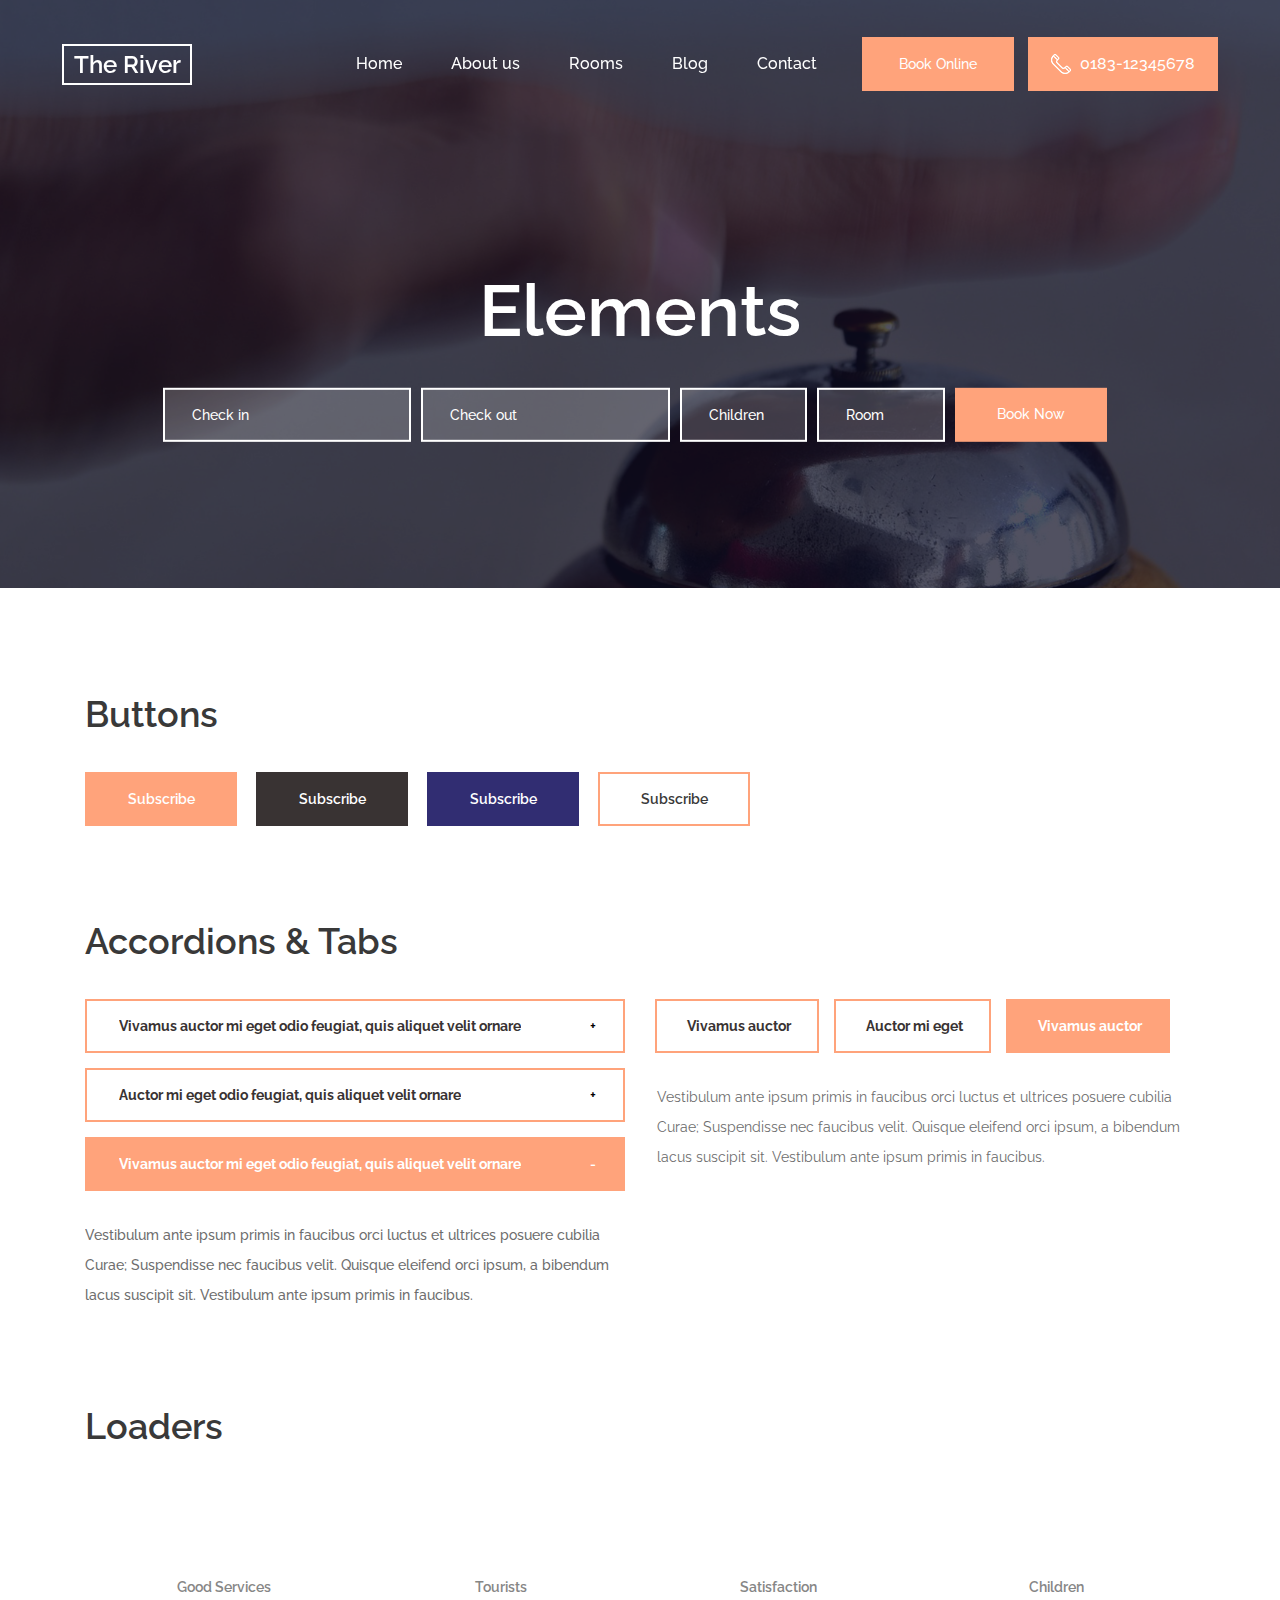
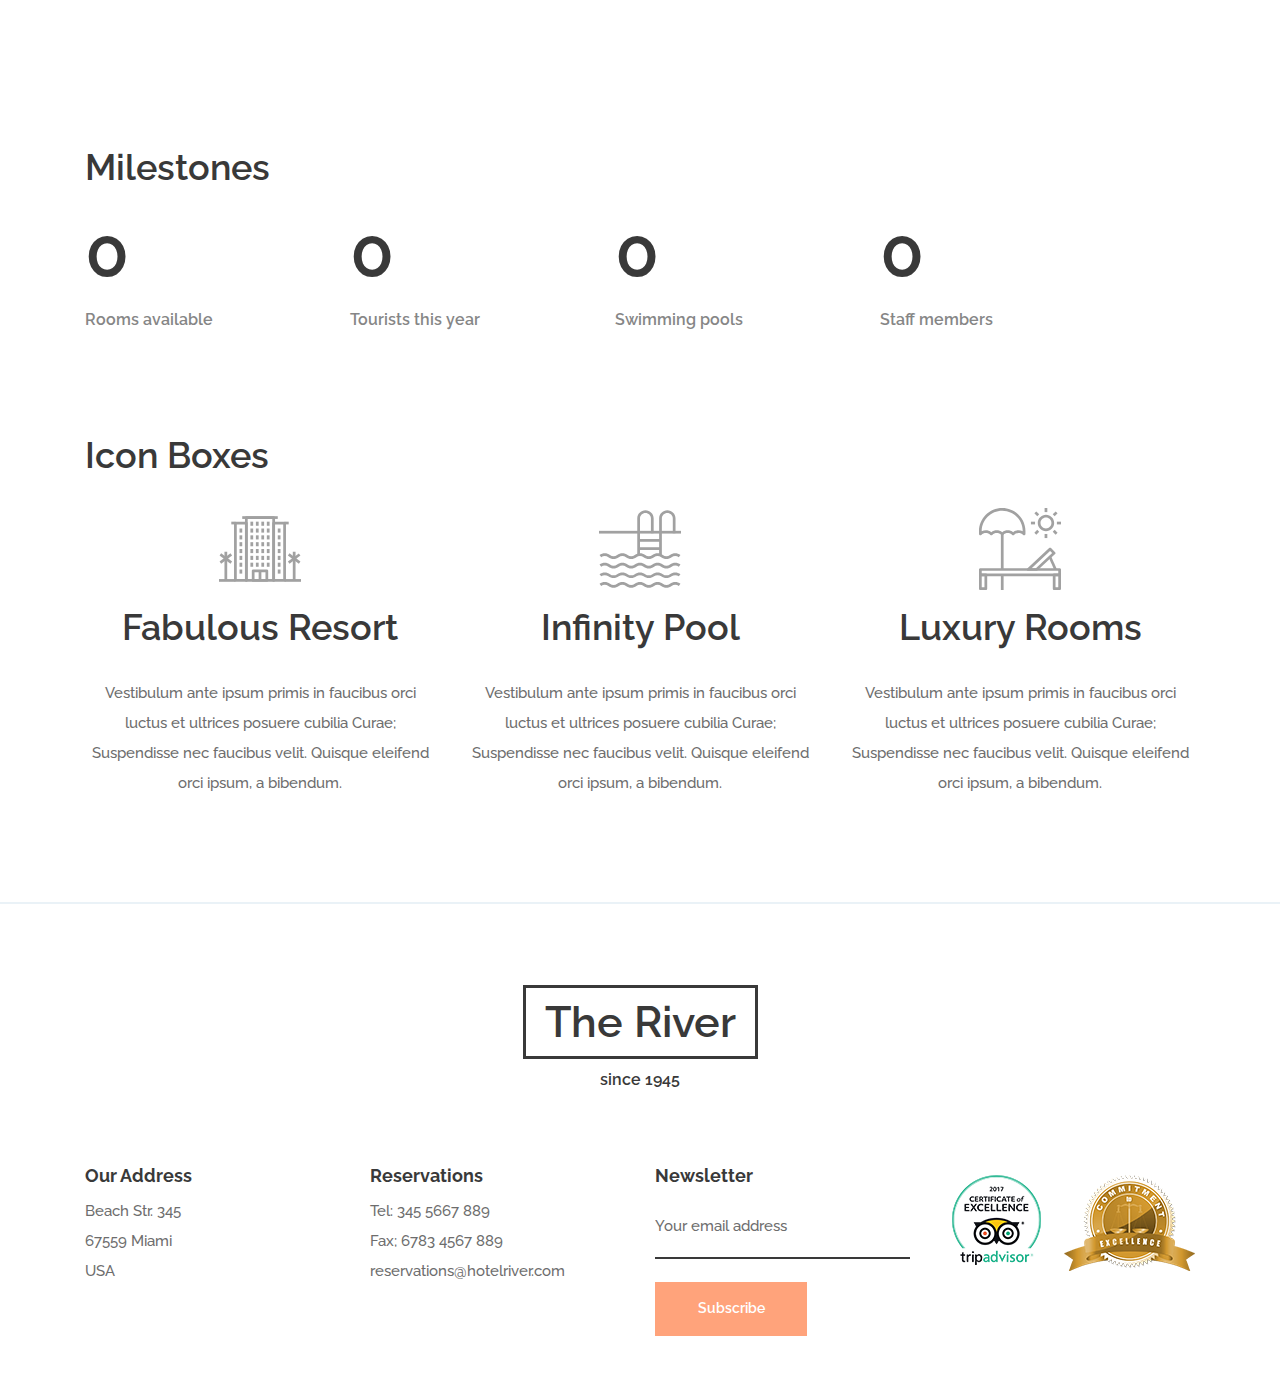
<file: elements.html>
<!DOCTYPE html>
<html lang="en">

<head>
	<title>Elements</title>
	<meta charset="utf-8">
	<meta http-equiv="X-UA-Compatible" content="IE=edge">
	<meta name="description" content="The River template project">
	<meta name="viewport" content="width=device-width, initial-scale=1">
	<link rel="stylesheet" type="text/css" href="styles/bootstrap-4.1.2/bootstrap.min.css">
	<link href="plugins/font-awesome-4.7.0/css/font-awesome.min.css" rel="stylesheet" type="text/css">
	<link rel="stylesheet" type="text/css" href="plugins/OwlCarousel2-2.3.4/owl.carousel.css">
	<link rel="stylesheet" type="text/css" href="plugins/OwlCarousel2-2.3.4/owl.theme.default.css">
	<link rel="stylesheet" type="text/css" href="plugins/OwlCarousel2-2.3.4/animate.css">
	<link href="plugins/jquery-datepicker/jquery-ui.css" rel="stylesheet" type="text/css">
	<link rel="stylesheet" type="text/css" href="styles/elements.css">
	<link rel="stylesheet" type="text/css" href="styles/elements_responsive.css">
</head>

<body>

	<div class="super_container">

		<!-- Header -->

		<header class="header">
			<div class="header_content d-flex flex-row align-items-center justify-content-start">
				<div class="logo"><a href="#">The River</a></div>
				<div class="ml-auto d-flex flex-row align-items-center justify-content-start">
					<nav class="main_nav">
						<ul class="d-flex flex-row align-items-start justify-content-start">
							<li><a href="index.html">Home</a></li>
							<li><a href="about.html">About us</a></li>
							<li><a href="#">Rooms</a></li>
							<li><a href="blog.html">Blog</a></li>
							<li><a href="contact.html">Contact</a></li>
						</ul>
					</nav>
					<div class="book_button"><a href="booking.html">Book Online</a></div>
					<div class="header_phone d-flex flex-row align-items-center justify-content-center">
						<img src="images/phone.png" alt="">
						<span>0183-12345678</span>
					</div>

					<!-- Hamburger Menu -->
					<div class="hamburger"><i class="fa fa-bars" aria-hidden="true"></i></div>
				</div>
			</div>
		</header>

		<!-- Menu -->

		<div class="menu trans_400 d-flex flex-column align-items-end justify-content-start">
			<div class="menu_close"><i class="fa fa-times" aria-hidden="true"></i></div>
			<div class="menu_content">
				<nav class="menu_nav text-right">
					<ul>
						<li><a href="index.html">Home</a></li>
						<li><a href="about.html">About us</a></li>
						<li><a href="#">Rooms</a></li>
						<li><a href="blog.html">Blog</a></li>
						<li><a href="contact.html">Contact</a></li>
					</ul>
				</nav>
			</div>
			<div class="menu_extra">
				<div class="menu_book text-right"><a href="#">Book online</a></div>
				<div class="menu_phone d-flex flex-row align-items-center justify-content-center">
					<img src="images/phone-2.png" alt="">
					<span>0183-12345678</span>
				</div>
			</div>
		</div>

		<!-- Home -->

		<div class="home">
			<div class="background_image" style="background-image:url(images/contact.jpg)"></div>
			<div class="home_container">
				<div class="container">
					<div class="row">
						<div class="col">
							<div class="home_content text-center">
								<div class="home_title">Elements</div>
								<div class="booking_form_container">
									<form action="#" class="booking_form" id="booking_form">
										<div
											class="d-flex flex-xl-row flex-column align-items-start justify-content-start">
											<div
												class="booking_input_container d-flex flex-row align-items-start justify-content-start flex-wrap">
												<div><input type="text"
														class="datepicker booking_input booking_input_a booking_in"
														placeholder="Check in" required="required"></div>
												<div><input type="text"
														class="datepicker booking_input booking_input_a booking_out"
														placeholder="Check out" required="required"></div>
												<div><input type="number" class="booking_input booking_input_b"
														placeholder="Children" required="required"></div>
												<div><input type="number" class="booking_input booking_input_b"
														placeholder="Room" required="required"></div>
											</div>
											<div><button class="booking_button trans_200">Book Now</button></div>
										</div>
									</form>
								</div>
							</div>
						</div>
					</div>
				</div>
			</div>
		</div>

		<!-- Elements -->

		<div class="elements">
			<div class="container">
				<div class="row">
					<div class="col">

						<!-- Buttons -->
						<div class="buttons">
							<div class="elements_title">
								<h2>Buttons</h2>
							</div>
							<div
								class="buttons_container d-flex flex-row align-items-start justify-content-start flex-wrap">
								<div class="button button_1"><a href="#">Subscribe</a></div>
								<div class="button button_2"><a href="#">Subscribe</a></div>
								<div class="button button_3"><a href="#">Subscribe</a></div>
								<div class="button button_4"><a href="#">Subscribe</a></div>
							</div>
						</div>

						<!-- Accordions & Tabs -->
						<div class="acc_tabs">
							<div class="elements_title">
								<h2>Accordions & Tabs</h2>
							</div>
							<div class="row acc_tabs_row">
								<div class="col-lg-6">

									<!-- Accordions -->
									<div class="accordions">

										<!-- Accordion -->
										<div class="accordion_container">
											<div class="accordion d-flex flex-row align-items-center">
												<div>Vivamus auctor mi eget odio feugiat, quis aliquet velit ornare
												</div>
											</div>
											<div class="accordion_panel">
												<div>
													<p>Vestibulum ante ipsum primis in faucibus orci luctus et ultrices
														posuere cubilia Curae; Suspendisse nec faucibus velit. Quisque
														eleifend orci ipsum, a bibendum lacus suscipit sit. Vestibulum
														ante ipsum primis in faucibus.</p>
												</div>
											</div>
										</div>

										<!-- Accordion -->
										<div class="accordion_container">
											<div class="accordion d-flex flex-row align-items-center">
												<div>Auctor mi eget odio feugiat, quis aliquet velit ornare</div>
											</div>
											<div class="accordion_panel">
												<div>
													<p>Vestibulum ante ipsum primis in faucibus orci luctus et ultrices
														posuere cubilia Curae; Suspendisse nec faucibus velit. Quisque
														eleifend orci ipsum, a bibendum lacus suscipit sit. Vestibulum
														ante ipsum primis in faucibus.</p>
												</div>
											</div>
										</div>

										<!-- Accordion -->
										<div class="accordion_container">
											<div class="accordion d-flex flex-row align-items-center active">
												<div>Vivamus auctor mi eget odio feugiat, quis aliquet velit ornare
												</div>
											</div>
											<div class="accordion_panel">
												<div>
													<p>Vestibulum ante ipsum primis in faucibus orci luctus et ultrices
														posuere cubilia Curae; Suspendisse nec faucibus velit. Quisque
														eleifend orci ipsum, a bibendum lacus suscipit sit. Vestibulum
														ante ipsum primis in faucibus.</p>
												</div>
											</div>
										</div>

									</div>

								</div>

								<div class="col-lg-6 tabs_col">

									<!-- Tabs -->
									<div class="tabs">
										<div class="tabs_container">
											<div
												class="tabs d-flex flex-row align-items-center justify-content-start flex-wrap">
												<div class="tab">Vivamus auctor</div>
												<div class="tab">Auctor mi eget</div>
												<div class="tab active">Vivamus auctor</div>
											</div>
											<div class="tab_panels">
												<div class="tab_panel">
													<div class="tab_panel_content">
														<div class="tab_text">
															<p>Vestibulum ante ipsum primis in faucibus orci luctus et
																ultrices posuere cubilia Curae; Suspendisse nec faucibus
																velit. Quisque eleifend orci ipsum, a bibendum lacus
																suscipit sit. Vestibulum ante ipsum primis in faucibus.
															</p>
														</div>
													</div>
												</div>
												<div class="tab_panel">
													<div class="tab_panel_content">
														<div class="tab_text">
															<p>Vestibulum ante ipsum primis in faucibus orci luctus et
																ultrices posuere cubilia Curae; Suspendisse nec faucibus
																velit. Quisque eleifend orci ipsum, a bibendum lacus
																suscipit sit. Vestibulum ante ipsum primis in faucibus.
															</p>
														</div>
													</div>
												</div>
												<div class="tab_panel active">
													<div class="tab_panel_content">
														<div class="tab_text">
															<p>Vestibulum ante ipsum primis in faucibus orci luctus et
																ultrices posuere cubilia Curae; Suspendisse nec faucibus
																velit. Quisque eleifend orci ipsum, a bibendum lacus
																suscipit sit. Vestibulum ante ipsum primis in faucibus.
															</p>
														</div>
													</div>
												</div>
											</div>
										</div>
									</div>

								</div>
							</div>
						</div>

						<!-- Loaders -->
						<div class="loaders">
							<div class="elements_title">
								<h2>Loaders</h2>
							</div>
							<div
								class="loaders_container d-flex flex-row align-items-start justify-content-start flex-wrap">

								<!-- Loader -->
								<div class="loader_container text-center">
									<div class="loader text-center" data-perc="0.9">
										<div class="loader_content">
											<div class="loader_title">Good Services</div>
										</div>
									</div>
								</div>

								<!-- Loader -->
								<div class="loader_container text-center">
									<div class="loader text-center" data-perc="0.8">
										<div class="loader_content">
											<div class="loader_title">Tourists</div>
										</div>
									</div>
								</div>

								<!-- Loader -->
								<div class="loader_container text-center">
									<div class="loader text-center" data-perc="1.0">
										<div class="loader_content">
											<div class="loader_title">Satisfaction</div>
										</div>
									</div>
								</div>

								<!-- Loader -->
								<div class="loader_container text-center">
									<div class="loader text-center" data-perc="0.5">
										<div class="loader_content">
											<div class="loader_title">Children</div>
										</div>
									</div>
								</div>

							</div>
						</div>

						<!-- Milestones -->
						<div class="milestones">
							<div class="elements_title">
								<h2>Milestones</h2>
							</div>

							<!-- Milestones -->
							<div
								class="milestones_container d-flex flex-row align-items-start justify-content-start flex-wrap">

								<!-- Milestone -->
								<div class="milestone d-flex flex-row align-items-start justify-content-start">
									<div class="milestone_content">
										<div class="milestone_counter" data-end-value="45">0</div>
										<div class="milestone_title">Rooms available</div>
									</div>
								</div>

								<!-- Milestone -->
								<div class="milestone d-flex flex-row align-items-start justify-content-start">
									<div class="milestone_content">
										<div class="milestone_counter" data-end-value="21" data-sign-after="K">0</div>
										<div class="milestone_title">Tourists this year</div>
									</div>
								</div>

								<!-- Milestone -->
								<div class="milestone d-flex flex-row align-items-start justify-content-start">
									<div class="milestone_content">
										<div class="milestone_counter" data-end-value="2">0</div>
										<div class="milestone_title">Swimming pools</div>
									</div>
								</div>

								<!-- Milestone -->
								<div class="milestone d-flex flex-row align-items-start justify-content-start">
									<div class="milestone_content">
										<div class="milestone_counter" data-end-value="143">0</div>
										<div class="milestone_title">Staff members</div>
									</div>
								</div>

							</div>
						</div>

						<!-- Icon Boxes -->
						<div class="icon_boxes">
							<div class="elements_title">
								<h2>Icon Boxes</h2>
							</div>
							<div class="row icon_boxes_row">

								<!-- Icon Box -->
								<div class="col-lg-4 icon_box_col">
									<div
										class="icon_box d-flex flex-column align-items-center justify-content-start text-center">
										<div class="icon_box_icon"><img src="images/icon_1.svg" class="svg"
												alt="https://www.flaticon.com/authors/monkik"></div>
										<div class="icon_box_title">
											<h2>Fabulous Resort</h2>
										</div>
										<div class="icon_box_text">
											<p>Vestibulum ante ipsum primis in faucibus orci luctus et ultrices posuere
												cubilia Curae; Suspendisse nec faucibus velit. Quisque eleifend orci
												ipsum, a bibendum.</p>
										</div>
									</div>
								</div>

								<!-- Icon Box -->
								<div class="col-lg-4 icon_box_col">
									<div
										class="icon_box d-flex flex-column align-items-center justify-content-start text-center">
										<div class="icon_box_icon"><img src="images/icon_2.svg" class="svg"
												alt="https://www.flaticon.com/authors/monkik"></div>
										<div class="icon_box_title">
											<h2>Infinity Pool</h2>
										</div>
										<div class="icon_box_text">
											<p>Vestibulum ante ipsum primis in faucibus orci luctus et ultrices posuere
												cubilia Curae; Suspendisse nec faucibus velit. Quisque eleifend orci
												ipsum, a bibendum.</p>
										</div>
									</div>
								</div>

								<!-- Icon Box -->
								<div class="col-lg-4 icon_box_col">
									<div
										class="icon_box d-flex flex-column align-items-center justify-content-start text-center">
										<div class="icon_box_icon"><img src="images/icon_3.svg" class="svg"
												alt="https://www.flaticon.com/authors/monkik"></div>
										<div class="icon_box_title">
											<h2>Luxury Rooms</h2>
										</div>
										<div class="icon_box_text">
											<p>Vestibulum ante ipsum primis in faucibus orci luctus et ultrices posuere
												cubilia Curae; Suspendisse nec faucibus velit. Quisque eleifend orci
												ipsum, a bibendum.</p>
										</div>
									</div>
								</div>

							</div>
						</div>
					</div>
				</div>
			</div>
		</div>

		<!-- Footer -->

		<footer class="footer">
			<div class="footer_content">
				<div class="container">
					<div class="row">
						<div class="col">
							<div class="footer_logo_container text-center">
								<div class="footer_logo">
									<a href="#"></a>
									<div>The River</div>
									<div>since 1945</div>
								</div>
							</div>
						</div>
					</div>
					<div class="row footer_row">

						<!-- Address -->
						<div class="col-lg-3">
							<div class="footer_title">Our Address</div>
							<div class="footer_list">
								<ul>
									<li>Beach Str. 345</li>
									<li>67559 Miami</li>
									<li>USA</li>
								</ul>
							</div>
						</div>

						<!-- Reservations -->
						<div class="col-lg-3">
							<div class="footer_title">Reservations</div>
							<div class="footer_list">
								<ul>
									<li>Tel: 345 5667 889</li>
									<li>Fax; 6783 4567 889</li>
									<li>reservations@hotelriver.com</li>
								</ul>
							</div>
						</div>

						<!-- Newsletter -->
						<div class="col-lg-3">
							<div class="footer_title">Newsletter</div>
							<div class="newsletter_container">
								<form action="#" class="newsletter_form" id="newsletter_form">
									<input type="email" class="newsletter_input" placeholder="Your email address"
										required="required">
									<button class="newsletter_button">Subscribe</button>
								</form>
							</div>
						</div>

						<!-- Footer images -->
						<div class="col-lg-3">
							<div
								class="certificates d-flex flex-row align-items-start justify-content-lg-between justify-content-start flex-lg-nowrap flex-wrap">
								<div class="cert"><img src="images/cert_1.png" alt=""></div>
								<div class="cert"><img src="images/cert_2.png" alt=""></div>
							</div>
						</div>
					</div>
				</div>
			</div>
			<!-- <div class="copyright">
				Copyright &copy;
				<script>document.write(new Date().getFullYear());</script> All rights reserved | This template is made
				with <i class="fa fa-heart-o" aria-hidden="true"></i> by <a href="" target="_blank">Colorlib</a>
			</div> -->
		</footer>
	</div>

	<script src="js/jquery-3.3.1.min.js"></script>
	<script src="styles/bootstrap-4.1.2/popper.js"></script>
	<script src="styles/bootstrap-4.1.2/bootstrap.min.js"></script>
	<script src="plugins/greensock/TweenMax.min.js"></script>
	<script src="plugins/greensock/TimelineMax.min.js"></script>
	<script src="plugins/scrollmagic/ScrollMagic.min.js"></script>
	<script src="plugins/greensock/animation.gsap.min.js"></script>
	<script src="plugins/greensock/ScrollToPlugin.min.js"></script>
	<script src="plugins/OwlCarousel2-2.3.4/owl.carousel.js"></script>
	<script src="plugins/easing/easing.js"></script>
	<script src="plugins/progressbar/progressbar.min.js"></script>
	<script src="plugins/parallax-js-master/parallax.min.js"></script>
	<script src="plugins/jquery-datepicker/jquery-ui.js"></script>
	<script src="js/elements.js"></script>
</body>

</html>
</file>
<file: plugins/colorbox/colorbox.css>
/*
    Colorbox Core Style:
    The following CSS is consistent between example themes and should not be altered.
*/
#colorbox, #cboxOverlay, #cboxWrapper{position:absolute; top:0; left:0; z-index:9999; overflow:hidden; -webkit-transform: translate3d(0,0,0);}
#cboxWrapper {max-width:none;}
#cboxOverlay{position:fixed; width:100%; height:100%;}
#cboxMiddleLeft, #cboxBottomLeft{clear:left;}
#cboxContent{position:relative;}
#cboxLoadedContent{overflow:auto; -webkit-overflow-scrolling: touch;}
#cboxTitle{margin:0;}
#cboxLoadingOverlay, #cboxLoadingGraphic{position:absolute; top:0; left:0; width:100%; height:100%;}
#cboxPrevious, #cboxNext, #cboxClose, #cboxSlideshow{cursor:pointer;}
.cboxPhoto{float:left; margin:auto; border:0; display:block; max-width:none; -ms-interpolation-mode:bicubic;}
.cboxIframe{width:100%; height:100%; display:block; border:0; padding:0; margin:0;}
#colorbox, #cboxContent, #cboxLoadedContent{box-sizing:content-box; -moz-box-sizing:content-box; -webkit-box-sizing:content-box;}

/* 
    User Style:
    Change the following styles to modify the appearance of Colorbox.  They are
    ordered & tabbed in a way that represents the nesting of the generated HTML.
*/
#cboxOverlay
{
    /*background:url(images/overlay.png) repeat 0 0;*/
    background: rgba(0,0,0,0.95);
    opacity: 0.9; filter: alpha(opacity = 90);
}
#colorbox{outline:0;}
    #cboxTopLeft{width:21px; height:21px; background:url(images/controls.png) no-repeat -101px 0;}
    #cboxTopRight{width:21px; height:21px; background:url(images/controls.png) no-repeat -130px 0;}
    #cboxBottomLeft{width:21px; height:21px; background:url(images/controls.png) no-repeat -101px -29px;}
    #cboxBottomRight{width:21px; height:21px; background:url(images/controls.png) no-repeat -130px -29px;}
    #cboxMiddleLeft{width:21px; background:url(images/controls.png) left top repeat-y;}
    #cboxMiddleRight{width:21px; background:url(images/controls.png) right top repeat-y;}
    #cboxTopCenter{height:21px; background:url(images/border.png) 0 0 repeat-x;}
    #cboxBottomCenter{height:21px; background:url(images/border.png) 0 -29px repeat-x;}
    #cboxContent{background:#fff; overflow:hidden;}
        .cboxIframe{background:#fff;}
        #cboxError{padding:50px; border:1px solid #ccc;}
        #cboxLoadedContent{margin-bottom:28px;}
        #cboxTitle{position:absolute; bottom:4px; left:0; text-align:center; width:100%; color:#949494;}
        #cboxCurrent{position:absolute; bottom:4px; left:58px; color:#949494;}
        #cboxLoadingOverlay{background:url(images/loading_background.png) no-repeat center center;}
        #cboxLoadingGraphic{background:url(images/loading.gif) no-repeat center center;}

        /* these elements are buttons, and may need to have additional styles reset to avoid unwanted base styles */
        #cboxPrevious, #cboxNext, #cboxSlideshow, #cboxClose {border:0; padding:0; margin:0; overflow:visible; width:auto; background:none; }
        
        /* avoid outlines on :active (mouseclick), but preserve outlines on :focus (tabbed navigating) */
        #cboxPrevious:active, #cboxNext:active, #cboxSlideshow:active, #cboxClose:active {outline:0;}

        #cboxSlideshow{position:absolute; bottom:4px; right:30px; color:#0092ef;}
        #cboxPrevious{position:absolute; bottom:0; left:0; background:url(images/controls.png) no-repeat -75px 0; width:25px; height:25px; text-indent:-9999px;}
        #cboxPrevious:hover{background-position:-75px -25px;}
        #cboxNext{position:absolute; bottom:0; left:27px; background:url(images/controls.png) no-repeat -50px 0; width:25px; height:25px; text-indent:-9999px;}
        #cboxNext:hover{background-position:-50px -25px;}
        #cboxClose{position:absolute; bottom:0; right:0; background:url(images/controls.png) no-repeat -25px 0; width:25px; height:25px; text-indent:-9999px;}
        #cboxClose:hover{background-position:-25px -25px;}

/*
  The following fixes a problem where IE7 and IE8 replace a PNG's alpha transparency with a black fill
  when an alpha filter (opacity change) is set on the element or ancestor element.  This style is not applied to or needed in IE9.
  See: http://jacklmoore.com/notes/ie-transparency-problems/
*/
.cboxIE #cboxTopLeft,
.cboxIE #cboxTopCenter,
.cboxIE #cboxTopRight,
.cboxIE #cboxBottomLeft,
.cboxIE #cboxBottomCenter,
.cboxIE #cboxBottomRight,
.cboxIE #cboxMiddleLeft,
.cboxIE #cboxMiddleRight {
    filter: progid:DXImageTransform.Microsoft.gradient(startColorstr=#00FFFFFF,endColorstr=#00FFFFFF);
}
</file>
<file: styles/main_styles.css>
@charset "utf-8";
/* CSS Document */

/******************************

[Table of Contents]

1. Fonts
2. Body and some general stuff
3. Header
4. Menu
5. Home
6. Features
7. Gallery
8. About
9. Testimonials
10. Booking
11. Blog
12. Footer


******************************/

/***********
1. Fonts
***********/

@import url("https://fonts.googleapis.com/css?family=Raleway:300,400,500,600,700,800,900");

/*********************************
2. Body and some general stuff
*********************************/

* {
  margin: 0;
  padding: 0;
  -webkit-font-smoothing: antialiased;
  -webkit-text-shadow: rgba(0, 0, 0, 0.01) 0 0 1px;
  text-shadow: rgba(0, 0, 0, 0.01) 0 0 1px;
}
body {
  font-family: "Raleway", sans-serif;
  font-size: 14px;
  font-weight: 400;
  background: #ffffff;
  color: #a5a5a5;
}
div {
  display: block;
  position: relative;
  -webkit-box-sizing: border-box;
  -moz-box-sizing: border-box;
  box-sizing: border-box;
}
ul {
  list-style: none;
  margin-bottom: 0px;
}
p {
  font-family: "Raleway", sans-serif;
  font-size: 15px;
  line-height: 2;
  font-weight: 500;
  color: #6d6d6d;
  -webkit-font-smoothing: antialiased;
  -webkit-text-shadow: rgba(0, 0, 0, 0.01) 0 0 1px;
  text-shadow: rgba(0, 0, 0, 0.01) 0 0 1px;
}
p a {
  display: inline;
  position: relative;
  color: inherit;
  border-bottom: solid 1px #ffa07f;
  -webkit-transition: all 200ms ease;
  -moz-transition: all 200ms ease;
  -ms-transition: all 200ms ease;
  -o-transition: all 200ms ease;
  transition: all 200ms ease;
}
p:last-of-type {
  margin-bottom: 0;
}
a {
  -webkit-transition: all 200ms ease;
  -moz-transition: all 200ms ease;
  -ms-transition: all 200ms ease;
  -o-transition: all 200ms ease;
  transition: all 200ms ease;
}
a,
a:hover,
a:visited,
a:active,
a:link {
  text-decoration: none;
  -webkit-font-smoothing: antialiased;
  -webkit-text-shadow: rgba(0, 0, 0, 0.01) 0 0 1px;
  text-shadow: rgba(0, 0, 0, 0.01) 0 0 1px;
}
p a:active {
  position: relative;
  color: #ff6347;
}
p a:hover {
  color: #ffffff;
  background: #ffa07f;
}
p a:hover::after {
  opacity: 0.2;
}
::selection {
  background: rgba(255, 163, 123, 1);
  color: #ffffff;
}
p::selection {
}
h1 {
  font-size: 48px;
}
h2 {
  font-size: 36px;
}
h3 {
  font-size: 24px;
}
h4 {
  font-size: 18px;
}
h5 {
  font-size: 14px;
}
h1,
h2,
h3,
h4,
h5,
h6 {
  font-family: "Raleway", sans-serif;
  -webkit-font-smoothing: antialiased;
  -webkit-text-shadow: rgba(0, 0, 0, 0.01) 0 0 1px;
  text-shadow: rgba(0, 0, 0, 0.01) 0 0 1px;
  line-height: 1.2;
  color: #393939;
  font-weight: 600;
}
h1::selection,
h2::selection,
h3::selection,
h4::selection,
h5::selection,
h6::selection {
}
img {
  max-width: 100%;
}
button:active {
  outline: none;
}
.form-control {
  color: #db5246;
}
section {
  display: block;
  position: relative;
  box-sizing: border-box;
}
.clear {
  clear: both;
}
.clearfix::before,
.clearfix::after {
  content: "";
  display: table;
}
.clearfix::after {
  clear: both;
}
.clearfix {
  zoom: 1;
}
.float_left {
  float: left;
}
.float_right {
  float: right;
}
.trans_200 {
  -webkit-transition: all 200ms ease;
  -moz-transition: all 200ms ease;
  -ms-transition: all 200ms ease;
  -o-transition: all 200ms ease;
  transition: all 200ms ease;
}
.trans_300 {
  -webkit-transition: all 300ms ease;
  -moz-transition: all 300ms ease;
  -ms-transition: all 300ms ease;
  -o-transition: all 300ms ease;
  transition: all 300ms ease;
}
.trans_400 {
  -webkit-transition: all 400ms ease;
  -moz-transition: all 400ms ease;
  -ms-transition: all 400ms ease;
  -o-transition: all 400ms ease;
  transition: all 400ms ease;
}
.trans_500 {
  -webkit-transition: all 500ms ease;
  -moz-transition: all 500ms ease;
  -ms-transition: all 500ms ease;
  -o-transition: all 500ms ease;
  transition: all 500ms ease;
}
.fill_height {
  height: 100%;
}
.super_container {
  width: 100%;
  overflow: hidden;
}
.prlx_parent {
  overflow: hidden;
}
.prlx {
  height: 130% !important;
}
.parallax-window {
  min-height: 400px;
  background: transparent;
}
.parallax_background {
  position: absolute;
  top: 0;
  left: 0;
  width: 100%;
  height: 100%;
}
.background_image {
  position: absolute;
  top: 0;
  left: 0;
  width: 100%;
  height: 100%;
  background-repeat: no-repeat;
  background-size: cover;
  background-position: center center;
}
.nopadding {
  padding: 0px !important;
}
.owl-carousel,
.owl-carousel .owl-stage-outer,
.owl-carousel .owl-stage,
.owl-carousel .owl-item {
  height: 100%;
}
.slide {
  height: 100%;
}

/*********************************
3. Header
*********************************/

.header {
  position: fixed;
  top: 0;
  left: 0;
  width: 100%;
  background: transparent;
  z-index: 100;
}
.header::before {
  position: absolute;
  top: 0;
  left: 0;
  width: 100%;
  height: 0%;
  background: rgba(0, 0, 0, 0.7);
  content: "";
  -webkit-transition: all 400ms ease;
  -moz-transition: all 400ms ease;
  -ms-transition: all 400ms ease;
  -o-transition: all 400ms ease;
  transition: all 400ms ease;
}
.header.scrolled::before {
  height: 100%;
}
.header_content {
  width: 100%;
  height: 128px;
  padding-left: 62px;
  padding-right: 62px;
  -webkit-transition: all 400ms ease;
  -moz-transition: all 400ms ease;
  -ms-transition: all 400ms ease;
  -o-transition: all 400ms ease;
  transition: all 400ms ease;
}
.header.scrolled .header_content {
  height: 90px;
}
.logo {
  width: 130px;
  height: 41px;
  border: solid 2px #ffffff;
  text-align: center;
}
.logo a {
  display: block;
  font-size: 24px;
  font-weight: 600;
  color: #ffffff;
  line-height: 37px;
}
.main_nav ul li:not(:last-of-type) {
  margin-right: 49px;
}
.main_nav ul li a {
  font-size: 16px;
  font-weight: 500;
  color: #ffffff;
}
.main_nav ul li a:hover,
.main_nav ul li.active a {
  color: #ffa37b;
}
.book_button {
  width: 152px;
  height: 54px;
  background: #ffa37b;
  margin-left: 45px;
  text-align: center;
  -webkit-transition: all 200ms ease;
  -moz-transition: all 200ms ease;
  -ms-transition: all 200ms ease;
  -o-transition: all 200ms ease;
  transition: all 200ms ease;
}
.book_button:hover {
  background: rgba(255, 255, 255, 0.2);
}
.book_button:hover a {
  color: #ffa37b;
}
.book_button a {
  display: block;
  width: 100%;
  height: 100%;
  line-height: 54px;
  font-size: 14px;
  font-weight: 500;
  color: #ffffff;
}
.header_phone {
  width: 190px;
  height: 54px;
  background: #ffa37b;
  margin-left: 14px;
}
.header_phone span {
  font-size: 16px;
  font-weight: 500;
  color: #ffffff;
  margin-left: 9px;
}
.header_phone span::selection {
  background: #ffffff;
  color: #ffa37b;
}
.hamburger {
  display: none;
  margin-left: 25px;
  cursor: pointer;
}
.hamburger i {
  font-size: 24px;
  color: #ffffff;
  -webkit-transition: all 200ms ease;
  -moz-transition: all 200ms ease;
  -ms-transition: all 200ms ease;
  -o-transition: all 200ms ease;
  transition: all 200ms ease;
}
.hamburger:hover i {
  color: #ffa37b;
}

/*********************************
4. Menu
*********************************/

.menu {
  position: fixed;
  top: 0;
  left: 0;
  width: 100vw;
  height: 100vh;
  z-index: 101;
  background: rgba(255, 255, 255, 0.93);
  visibility: hidden;
  opacity: 0;
}
.menu.active {
  visibility: visible;
  opacity: 1;
}
.menu_content {
  padding-right: 30px;
  padding-top: 170px;
}
.menu_close {
  position: absolute;
  top: 50px;
  right: 30px;
  cursor: pointer;
  z-index: 1;
}
.menu_close i {
  font-size: 24px;
  color: #121212;
}
.menu_close:hover i {
  color: #ffa37b;
}
.menu_nav ul li:not(:last-of-type) {
  margin-bottom: 5px;
}
.menu_nav ul li a {
  font-weight: 700;
  font-size: 36px;
  color: #121212;
  line-height: 1.2;
}
.menu_nav ul li a:hover {
  color: #ffa37b;
}
.menu_nav ul li a span {
  color: #690772;
}
.menu_extra {
  position: absolute;
  right: 30px;
  bottom: 30px;
}
.menu_book {
  display: none;
  margin-top: 50px;
}
.menu_book a {
  display: inline-block;
  position: relative;
  font-size: 14px;
  font-weight: 500;
  color: rgba(0, 0, 0, 0.5);
}
.menu_book a::after {
  display: block;
  position: absolute;
  bottom: 1px;
  left: 0;
  width: 100%;
  height: 1px;
  background: rgba(0, 0, 0, 0.62);
  content: "";
  -webkit-transition: all 200ms ease;
  -moz-transition: all 200ms ease;
  -ms-transition: all 200ms ease;
  -o-transition: all 200ms ease;
  transition: all 200ms ease;
}
.menu_book a:hover {
  color: #ffa37b;
}
.menu_book a:hover::after {
  background: #ffa37b;
}
.menu_phone {
  margin-top: 10px;
}
.menu_phone span {
  font-size: 16px;
  font-weight: 500;
  color: rgba(0, 0, 0, 0.5);
  margin-left: 9px;
}

/*********************************
5. Home
*********************************/

.home {
  width: 100%;
  height: 100vh;
}
.home_slider_container {
  width: 100%;
  height: 100%;
}
.home_slider .owl-dots {
  display: none;
}
.home_slider_dots_container {
  position: absolute;
  left: 61px;
  bottom: 39px;
  z-index: 1;
}
.home_slider_custom_dots li {
  font-size: 14px;
  color: #ffffff;
  cursor: pointer;
  -webkit-transition: all 200ms ease;
  -moz-transition: all 200ms ease;
  -ms-transition: all 200ms ease;
  -o-transition: all 200ms ease;
  transition: all 200ms ease;
}
.home_slider_custom_dots li:not(:last-of-type) {
  margin-right: 5px;
}
.home_slider_custom_dots li.active,
.home_slider_custom_dots li:hover {
  color: #ffa37b;
}
.home_slider .slide {
  background: #0f0e24;
}
.home_slider .background_image {
  opacity: 0.28;
}
.home_container {
  position: absolute;
  top: 36.5%;
  left: 0;
  width: 100%;
}
.home_title {
  font-size: 110px;
  font-weight: 600;
  color: #ffffff;
  line-height: 1.2;
}
.booking_form_container {
  width: 100%;
  margin-top: 34px;
  padding-left: 78px;
  padding-right: 88px;
}
.booking_form {
  display: block;
  width: 100%;
}
.booking_input {
  width: 100%;
  height: 54px;
  background: rgba(255, 255, 255, 0.2);
  border: solid 2px #ffffff;
  padding-left: 27px;
  font-size: 14px;
  font-weight: 500;
  color: #ffffff;
  outline: none;
}
.booking_input_container {
  width: 100%;
}
.booking_input_container > div {
  padding-right: 10px;
}
.booking_input_container > div:first-child,
.booking_input_container > div:nth-child(2) {
  width: 32.60869565217391%;
}
.booking_input_container > div:nth-child(3),
.booking_input_container > div:nth-child(4) {
  width: 17.39130434782609%;
}
.booking_input_a {
}
.booking_input_b {
  -webkit-appearance: none;
  -moz-appearance: none;
  -ms-appearance: none;
  -o-appearance: none;
  appearance: none;
}
input[type="number"]::-webkit-inner-spin-button,
input[type="number"]::-webkit-outer-spin-button {
  -webkit-appearance: none;
  -moz-appearance: none;
  -ms-appearance: none;
  -o-appearance: none;
  appearance: none;
}
.booking_input::-webkit-input-placeholder {
  font-size: 14px !important;
  font-weight: 500 !important;
  color: #ffffff !important;
}
.booking_input:-moz-placeholder {
  font-size: 14px !important;
  font-weight: 500 !important;
  color: #ffffff !important;
}
.booking_input::-moz-placeholder {
  font-size: 14px !important;
  font-weight: 500 !important;
  color: #ffffff !important;
}
.booking_input:-ms-input-placeholder {
  font-size: 14px !important;
  font-weight: 500 !important;
  color: #ffffff !important;
}
.booking_input::input-placeholder {
  font-size: 14px !important;
  font-weight: 500 !important;
  color: #ffffff !important;
}
.booking_button {
  width: 152px;
  height: 54px;
  background: #ffa37b;
  font-size: 14px;
  font-weight: 500;
  color: #ffffff;
  border: none;
  outline: none;
  cursor: pointer;
}
.booking_button:hover {
  background: rgba(255, 255, 255, 0.2);
}

/*********************************
6. Features
*********************************/

.features {
  background: #ffffff;
  padding-top: 115px;
  padding-bottom: 24px;
}
.icon_box_col {
  margin-bottom: 80px;
}
.icon_box_icon {
  width: 82px;
  height: 82px;
}
.icon_box_icon img {
  max-width: 100%;
  max-height: 100%;
}
.icon_box_icon svg {
  max-width: 100%;
  max-height: 100%;
}
.svg path,
.svg rect,
.svg polygon {
  fill: #a1a1a1;
  -webkit-transition: all 200ms ease;
  -moz-transition: all 200ms ease;
  -ms-transition: all 200ms ease;
  -o-transition: all 200ms ease;
  transition: all 200ms ease;
}
.icon_box:hover .svg path,
.icon_box:hover .svg rect,
.icon_box:hover .svg polygon {
  fill: #ffa37b;
}
.icon_box_title {
  margin-top: 16px;
}
.icon_box_title h2 {
}
.icon_box_text {
  margin-top: 21px;
}

/*********************************
7. Gallery
*********************************/

.gallery {
  width: 100%;
}
.gallery_item {
  height: calc(100vw / 4);
}
.gallery_item a {
  display: block;
  position: relative;
  width: 100%;
  height: 100%;
  z-index: 1;
}

/*********************************
8. About
*********************************/

.about {
  background: #ffffff;
  padding-top: 107px;
  padding-bottom: 104px;
}
.about_text {
  margin-top: 29px;
}
.about_images {
  height: 100%;
  padding-left: 17px;
  padding-right: 19px;
}

/*********************************
9. Testimonials
*********************************/

.testimonials {
  padding-top: 117px;
  padding-bottom: 114px;
}
.testimonials_overlay {
  position: absolute;
  top: 0;
  left: 0;
  width: 100%;
  height: 100%;
  background: rgba(13, 11, 24, 0.79);
  pointer-events: none;
}
.test_slider_item {
  background: #ffffff;
  padding-top: 43px;
  padding-bottom: 58px;
  padding-left: 45px;
  padding-right: 45px;
}
.rating i::before {
  font-family: "FontAwesome";
  content: "\f005";
  font-style: normal;
  font-size: 18px;
  color: rgba(0, 0, 0, 0.2);
}
.rating i:not(:last-of-type) {
  margin-right: 6px;
}
.rating_1 i:first-child::before {
  color: #ffb400;
}
.rating_2 i:first-child::before {
  color: #ffb400;
}
.rating_2 i:nth-child(2)::before {
  color: #ffb400;
}
.rating_3 i:first-child::before {
  color: #ffb400;
}
.rating_3 i:nth-child(2)::before {
  color: #ffb400;
}
.rating_3 i:nth-child(3)::before {
  color: #ffb400;
}
.rating_4 i:first-child::before {
  color: #ffb400;
}
.rating_4 i:nth-child(2)::before {
  color: #ffb400;
}
.rating_4 i:nth-child(3)::before {
  color: #ffb400;
}
.rating_4 i:nth-child(4)::before {
  color: #ffb400;
}
.rating_5 i:first-child::before {
  color: #ffb400;
}
.rating_5 i:nth-child(2)::before {
  color: #ffb400;
}
.rating_5 i:nth-child(3)::before {
  color: #ffb400;
}
.rating_5 i:nth-child(4)::before {
  color: #ffb400;
}
.rating_5 i:nth-child(5)::before {
  color: #ffb400;
}
.testimonial_title {
  margin-top: 21px;
}
.testimonial_title a {
  font-size: 24px;
  font-weight: 600;
  color: #393939;
  line-height: 1.2;
}
.testimonial_title a:hover {
  color: #ffa37b;
}
.testimonial_text {
  margin-top: 24px;
}
.testimonial_image {
  width: 106px;
  height: 106px;
  border-radius: 50%;
  overflow: hidden;
  margin-left: auto;
  margin-right: auto;
  margin-top: 12px;
}
.testimonial_author {
  margin-top: 26px;
  font-size: 15px;
  font-weight: 600;
  color: #393939;
}
.testimonial_author a {
  font-size: 15px;
  font-weight: 600;
  color: #393939;
}
.testimonial_author a:hover {
  color: #ffa37b;
}

/*********************************
10. Booking
*********************************/

.booking {
  background: #ffffff;
  padding-top: 107px;
  padding-bottom: 114px;
}
.booking_text {
  margin-top: 28px;
}
.booking_slider_container {
  margin-top: 63px;
}
.booking_item {
  height: 569px;
}
.booking_price {
  position: absolute;
  top: 15px;
  left: 15px;
  width: 128px;
  height: 36px;
  background: #ffffff;
  text-align: center;
  line-height: 36px;
  font-size: 16px;
  font-weight: 600;
  color: #393939;
}
.booking_link {
  position: absolute;
  bottom: 18px;
  left: 15px;
  width: calc(100% - 30px);
  height: 65px;
  background: #ffa37b;
  text-align: center;
}
.booking_link a {
  display: block;
  width: 100%;
  height: 100%;
  line-height: 65px;
  font-size: 18px;
  font-weight: 600;
  color: #ffffff;
}
.booking_overlay {
  position: absolute;
  top: 0;
  left: 0;
  width: 100%;
  height: 100%;
  background: rgba(13, 9, 30, 0.67);
  pointer-events: none;
  visibility: hidden;
  opacity: 0;
}
.booking_item:hover .booking_overlay {
  visibility: visible;
  opacity: 1;
}

/*********************************
11. Blog
*********************************/

.blog {
}
.blog_slider_container {
  width: 100%;
  height: 487px;
}
.blog_slide {
  height: 100%;
  background: #0f0a27;
}
.blog_slide .background_image {
  opacity: 0.33;
}
.blog_content {
  position: absolute;
  left: 52px;
  bottom: 57px;
  width: calc(100% - 52px);
  padding-right: 30px;
}
.blog_date {
  width: 116px;
  height: 26px;
  background: #ffa37b;
  text-align: center;
}
.blog_date a {
  display: block;
  height: 100%;
  font-size: 14px;
  font-weight: 600;
  color: #ffffff;
  line-height: 26px;
}
.blog_title {
  margin-top: 14px;
}
.blog_title a {
  font-size: 36px;
  font-weight: 600;
  color: #ffffff;
  line-height: 1.2;
}
.blog_title a:hover {
  color: #ffa37b;
}

/*********************************
12. Footer
*********************************/

.footer {
  background: #ffffff;
  padding-top: 81px;
}
.footer_content {
  padding-bottom: 52px;
}
.footer_logo {
  display: inline-block;
  text-align: center;
  margin-left: auto;
  margin-right: auto;
}
.footer_logo > div:first-of-type {
  width: 235px;
  height: 74px;
  border: solid 3px #393939;
  font-size: 43.32px;
  font-weight: 600;
  color: #393939;
  line-height: 68px;
}
.footer_logo > div:last-of-type {
  font-size: 16px;
  font-weight: 600;
  color: #393939;
  line-height: 0.75;
  margin-top: 15px;
}
.footer_logo a {
  display: block;
  position: absolute;
  top: 0;
  left: 0;
  width: 100%;
  height: 100%;
  z-index: 1;
}
.footer_row {
  margin-top: 74px;
}
.footer_title {
  font-size: 18px;
  font-weight: 700;
  color: #393939;
  line-height: 1.2;
}
.footer_list {
  margin-top: 9px;
}
.footer_list ul li {
  font-size: 15px;
  font-weight: 500;
  color: #6d6d6d;
  line-height: 2;
}
.newsletter_container {
  margin-top: 8px;
}
.newsletter_form {
  display: block;
  position: relative;
}
.newsletter_input {
  width: 100%;
  height: 64px;
  background: #ffffff;
  border: none;
  border-bottom: solid 2px #393939;
  outline: none;
  font-size: 15px;
  font-weight: 600;
  color: #393939;
}
.newsletter_input::-webkit-input-placeholder {
  font-size: 15px !important;
  font-weight: 500 !important;
  color: #6d6d6d !important;
}
.newsletter_input:-moz-placeholder {
  font-size: 15px !important;
  font-weight: 500 !important;
  color: #6d6d6d !important;
}
.newsletter_input::-moz-placeholder {
  font-size: 15px !important;
  font-weight: 500 !important;
  color: #6d6d6d !important;
}
.newsletter_input:-ms-input-placeholder {
  font-size: 15px !important;
  font-weight: 500 !important;
  color: #6d6d6d !important;
}
.newsletter_input::input-placeholder {
  font-size: 15px !important;
  font-weight: 500 !important;
  color: #6d6d6d !important;
}
.newsletter_button {
  width: 152px;
  height: 54px;
  background: #ffa37b;
  margin-top: 23px;
  border: none;
  outline: none;
  cursor: pointer;
  font-size: 14px;
  font-weight: 600;
  color: #ffffff;
}
.certificates {
  padding-left: 12px;
  padding-top: 10px;
}
.cert {
  margin-bottom: 30px;
}
.copyright {
  width: 100%;
  height: 33px;
  background: #ffffff;
  text-align: center;
  line-height: 33px;
  font-size: 15px;
  font-weight: 500;
  color: #6d6d6d;
}
</file>
<file: styles/responsive.css>
@charset "utf-8";
/* CSS Document */

/******************************

[Table of Contents]

1. 1600px
2. 1440px
3. 1280px
4. 1199px
5. 1024px
6. 991px
7. 959px
8. 880px
9. 768px
10. 767px
11. 539px
12. 479px
13. 400px

******************************/

/************
1. 1600px
************/

@media only screen and (max-width: 1600px)
{
	
}

/************
2. 1440px
************/

@media only screen and (max-width: 1440px)
{
	
}

/************
3. 1380px
************/

@media only screen and (max-width: 1380px)
{
	
}

/************
3. 1280px
************/

@media only screen and (max-width: 1280px)
{
	
}

/************
4. 1199px
************/

@media only screen and (max-width: 1199px)
{
	.header_phone
	{
		width: 175px;
		height: 52px;
	}
	.book_button
	{
		width: 132px;
		height: 52px;
		margin-left: 25px;
	}
	.book_button a
	{
		line-height: 52px;
	}
	.main_nav ul li:not(:last-of-type)
	{
		margin-right: 30px;
	}
	.booking_form > div > div:last-child
	{
		margin-left: auto;
		margin-right: auto;
		margin-top: 15px;
	}
}

/************
4. 1100px
************/

@media only screen and (max-width: 1100px)
{
	
}

/************
5. 1024px
************/

@media only screen and (max-width: 1024px)
{
	
}

/************
6. 991px
************/

@media only screen and (max-width: 991px)
{
	.main_nav
	{
		display: none;
	}
	.hamburger
	{
		display: block;
	}
	.home_title
	{
		font-size: 72px;
	}
	.booking_input_container > div
	{
		padding-right: 0;
	}
	.booking_input_container > div:first-child,
	.booking_input_container > div:nth-child(2)
	{
		width: 100%;
	}
	.booking_input_container > div:nth-child(3),
	.booking_input_container > div:nth-child(4)
	{
		width: 100%;
	}
	.booking_input_container > div:not(:last-of-type)
	{
		margin-bottom: 10px;
	}
	.about_images
	{
		margin-top: 42px;
	}
	.gallery_item
	{
		height: calc(100vw / 3);
	}
	.blog_title a
	{
		font-size: 30px;
	}
	.footer_row > div[class^='col']:not(:last-child)
	{
		margin-bottom: 60px;
	}
	.footer_content
	{
		padding-bottom: 22px;
	}
	.cert:not(:last-child)
	{
		margin-right: 15px;
	}
}

/************
7. 959px
************/

@media only screen and (max-width: 959px)
{
	
}

/************
8. 880px
************/

@media only screen and (max-width: 880px)
{
	
}

/************
9. 768px
************/

@media only screen and (max-width: 768px)
{
	
}

/************
10. 767px
************/

@media only screen and (max-width: 767px)
{
	.header_content
	{
		padding-left: 30px;
		padding-right: 30px;
	}
	.home_title
	{
		font-size: 56px;
	}
	.home_slider_dots_container
	{
		left: 30px;
	}
	.book_button
	{
		display: none;
	}
	.header_phone
	{
		display: none !important;
	}
	.menu_book
	{
		display: block;
	}
	.booking_form_container
	{
		padding-left: 0;
		padding-right: 0;
	}
	.gallery_item
	{
		height: calc(100vw / 2);
	}
}

/************
11. 575px
************/

@media only screen and (max-width: 575px)
{
	h2
	{
		font-size: 24px;
	}
	p
	{
		font-size: 14px;
	}
	.header_content
	{
		padding-left: 15px;
		padding-right: 15px;
		height: 90px;
	}
	.header.scrolled .header_content
	{
		height: 70px;
	}
	.logo
	{
		width: 107px;
		height: 36px;
	}
	.logo a
	{
		font-size: 18px;
		line-height: 32px;
	}
	.home_title
	{
		font-size: 40px;
	}
	.booking_input
	{
		height: 40px;
	}
	.home_container
	{
		top: 55%;
		-webkit-transform: translateY(-50%);
		-moz-transform: translateY(-50%);
		-ms-transform: translateY(-50%);
		-o-transform: translateY(-50%);
		transform: translateY(-50%);
	}
	.booking_button
	{
		width: 125px;
		height: 44px;
	}
	.home_slider_dots_container
	{
		display: none;
	}
	.icon_box_icon
	{
		width: 60px;
		height: 60px;
	}
	.gallery_item
	{
		height: calc(100vw - 15px);
	}
	.blog_content
	{
		left: 30px;
		bottom: 30px;
		width: calc(100% - 30px);
	}
	.blog_title a
	{
		font-size: 24px;
	}
}

/************
11. 539px
************/

@media only screen and (max-width: 539px)
{
	
}

/************
12. 480px
************/

@media only screen and (max-width: 480px)
{
	
}

/************
13. 479px
************/

@media only screen and (max-width: 479px)
{
	
}

/************
14. 400px
************/

@media only screen and (max-width: 400px)
{
	
}
</file>
<file: styles/about.css>
@charset "utf-8";
/* CSS Document */

/******************************

[Table of Contents]

1. Fonts
2. Body and some general stuff
3. Header
4. Menu
5. Home
6. About
7. Split Section Right
8. Split Section Left
9. Testimonials
10. Footer


******************************/

/***********
1. Fonts
***********/

@import url('https://fonts.googleapis.com/css?family=Raleway:300,400,500,600,700,800,900');

/*********************************
2. Body and some general stuff
*********************************/

*
{
	margin: 0;
	padding: 0;
	-webkit-font-smoothing: antialiased;
	-webkit-text-shadow: rgba(0,0,0,.01) 0 0 1px;
	text-shadow: rgba(0,0,0,.01) 0 0 1px;
}
body
{
	font-family: 'Raleway', sans-serif;
	font-size: 14px;
	font-weight: 400;
	background: #FFFFFF;
	color: #a5a5a5;
}
div
{
	display: block;
	position: relative;
	-webkit-box-sizing: border-box;
    -moz-box-sizing: border-box;
    box-sizing: border-box;
}
ul
{
	list-style: none;
	margin-bottom: 0px;
}
p
{
	font-family: 'Raleway', sans-serif;
	font-size: 15px;
	line-height: 2;
	font-weight: 500;
	color: #6d6d6d;
	-webkit-font-smoothing: antialiased;
	-webkit-text-shadow: rgba(0,0,0,.01) 0 0 1px;
	text-shadow: rgba(0,0,0,.01) 0 0 1px;
}
p a
{
	display: inline;
	position: relative;
	color: inherit;
	border-bottom: solid 1px #ffa07f;
	-webkit-transition: all 200ms ease;
	-moz-transition: all 200ms ease;
	-ms-transition: all 200ms ease;
	-o-transition: all 200ms ease;
	transition: all 200ms ease;
}
p:last-of-type
{
	margin-bottom: 0;
}
a
{
	-webkit-transition: all 200ms ease;
	-moz-transition: all 200ms ease;
	-ms-transition: all 200ms ease;
	-o-transition: all 200ms ease;
	transition: all 200ms ease;
}
a, a:hover, a:visited, a:active, a:link
{
	text-decoration: none;
	-webkit-font-smoothing: antialiased;
	-webkit-text-shadow: rgba(0,0,0,.01) 0 0 1px;
	text-shadow: rgba(0,0,0,.01) 0 0 1px;
}
p a:active
{
	position: relative;
	color: #FF6347;
}
p a:hover
{
	color: #FFFFFF;
	background: #ffa07f;
}
p a:hover::after
{
	opacity: 0.2;
}
::selection
{
	background: rgba(255,163,123,1);
	color: #ffffff;
}
p::selection
{
	
}
h1{font-size: 48px;}
h2{font-size: 36px;}
h3{font-size: 24px;}
h4{font-size: 18px;}
h5{font-size: 14px;}
h1, h2, h3, h4, h5, h6
{
	font-family: 'Raleway', sans-serif;
	-webkit-font-smoothing: antialiased;
	-webkit-text-shadow: rgba(0,0,0,.01) 0 0 1px;
	text-shadow: rgba(0,0,0,.01) 0 0 1px;
	line-height: 1.2;
	color: #393939;
	font-weight: 600;
}
h1::selection, 
h2::selection, 
h3::selection, 
h4::selection, 
h5::selection, 
h6::selection
{
	
}
img
{
	max-width: 100%;
}
button:active
{
	outline: none;
}
.form-control
{
	color: #db5246;
}
section
{
	display: block;
	position: relative;
	box-sizing: border-box;
}
.clear
{
	clear: both;
}
.clearfix::before, .clearfix::after
{
	content: "";
	display: table;
}
.clearfix::after
{
	clear: both;
}
.clearfix
{
	zoom: 1;
}
.float_left
{
	float: left;
}
.float_right
{
	float: right;
}
.trans_200
{
	-webkit-transition: all 200ms ease;
	-moz-transition: all 200ms ease;
	-ms-transition: all 200ms ease;
	-o-transition: all 200ms ease;
	transition: all 200ms ease;
}
.trans_300
{
	-webkit-transition: all 300ms ease;
	-moz-transition: all 300ms ease;
	-ms-transition: all 300ms ease;
	-o-transition: all 300ms ease;
	transition: all 300ms ease;
}
.trans_400
{
	-webkit-transition: all 400ms ease;
	-moz-transition: all 400ms ease;
	-ms-transition: all 400ms ease;
	-o-transition: all 400ms ease;
	transition: all 400ms ease;
}
.trans_500
{
	-webkit-transition: all 500ms ease;
	-moz-transition: all 500ms ease;
	-ms-transition: all 500ms ease;
	-o-transition: all 500ms ease;
	transition: all 500ms ease;
}
.fill_height
{
	height: 100%;
}
.super_container
{
	width: 100%;
	overflow: hidden;
}
.prlx_parent
{
	overflow: hidden;
}
.prlx
{
	height: 130% !important;
}
.parallax-window
{
    min-height: 400px;
    background: transparent;
}
.parallax_background
{
	position: absolute;
	top: 0;
	left: 0;
	width: 100%;
	height: 100%;
}
.background_image
{
	position: absolute;
	top: 0;
	left: 0;
	width: 100%;
	height: 100%;
	background-repeat: no-repeat;
	background-size: cover;
	background-position: center center;
}
.nopadding
{
	padding: 0px !important;
}
.owl-carousel,
.owl-carousel .owl-stage-outer,
.owl-carousel .owl-stage,
.owl-carousel .owl-item
{
	height: 100%;
}
.slide
{
	height: 100%;
}
.container_custom .container
{
	padding-left: 0;
	padding-right: 0;
	max-width: 100%;
}
.container_custom .container .row
{
	margin-left: 0;
	margin-right: 0;
}
.container_custom .container .row > div[class^='col']
{
	padding-left: 0;
	padding-right: 0;
}

/*********************************
3. Header
*********************************/

.header
{
	position: fixed;
	top: 0;
	left: 0;
	width: 100%;
	background: transparent;
	z-index: 100;
}
.header::before
{
	position: absolute;
	top: 0;
	left: 0;
	width: 100%;
	height: 0%;
	background: rgba(0,0,0,0.7);
	content: '';
	-webkit-transition: all 400ms ease;
	-moz-transition: all 400ms ease;
	-ms-transition: all 400ms ease;
	-o-transition: all 400ms ease;
	transition: all 400ms ease;
}
.header.scrolled::before
{
	height: 100%;
}
.header_content
{
	width: 100%;
	height: 128px;
	padding-left: 62px;
	padding-right: 62px;
	-webkit-transition: all 400ms ease;
	-moz-transition: all 400ms ease;
	-ms-transition: all 400ms ease;
	-o-transition: all 400ms ease;
	transition: all 400ms ease;
}
.header.scrolled .header_content
{
	height: 90px;
}
.logo
{
	width: 130px;
	height: 41px;
	border: solid 2px #ffffff;
	text-align: center;
}
.logo a
{
	display: block;
	font-size: 24px;
	font-weight: 600;
	color: #ffffff;
	line-height: 37px;
}
.main_nav ul li:not(:last-of-type)
{
	margin-right: 49px;
}
.main_nav ul li a
{
	font-size: 16px;
	font-weight: 500;
	color: #ffffff;
}
.main_nav ul li a:hover,
.main_nav ul li.active a
{
	color: #ffa37b;
}
.book_button
{
	width: 152px;
	height: 54px;
	background: #ffa37b;
	margin-left: 45px;
	text-align: center;
	-webkit-transition: all 200ms ease;
	-moz-transition: all 200ms ease;
	-ms-transition: all 200ms ease;
	-o-transition: all 200ms ease;
	transition: all 200ms ease;
}
.book_button:hover
{
	background: rgba(255,255,255,0.2);
}
.book_button:hover a
{
	color: #ffa37b;
}
.book_button a
{
	display: block;
	width: 100%;
	height: 100%;
	line-height: 54px;
	font-size: 14px;
	font-weight: 500;
	color: #ffffff;
}
.header_phone
{
	width: 190px;
	height: 54px;
	background: #ffa37b;
	margin-left: 14px;
}
.header_phone span
{
	font-size: 16px;
	font-weight: 500;
	color: #ffffff;
	margin-left: 9px;
}
.header_phone span::selection
{
	background: #ffffff;
	color: #ffa37b;
}
.hamburger
{
	display: none;
	margin-left: 25px;
	cursor: pointer;
}
.hamburger i
{
	font-size: 24px;
	color: #ffffff;
	-webkit-transition: all 200ms ease;
	-moz-transition: all 200ms ease;
	-ms-transition: all 200ms ease;
	-o-transition: all 200ms ease;
	transition: all 200ms ease;
}
.hamburger:hover i
{
	color: #ffa37b;
}

/*********************************
4. Menu
*********************************/

.menu
{
	position: fixed;
	top: 0;
	left: 0;
	width: 100vw;
	height: 100vh;
	z-index: 101;
	background: rgba(255,255,255,0.93);
	visibility: hidden;
	opacity: 0;
}
.menu.active
{
	visibility: visible;
	opacity: 1;
}
.menu_content
{
	padding-right: 30px;
	padding-top: 170px;
}
.menu_close
{
	position: absolute;
	top: 50px;
	right: 30px;
	cursor: pointer;
	z-index: 1;
}
.menu_close i
{
	font-size: 24px;
	color: #121212;
}
.menu_close:hover i
{
	color: #ffa37b;
}
.menu_nav ul li:not(:last-of-type)
{
	margin-bottom: 5px;
}
.menu_nav ul li a
{
	font-weight: 700;
	font-size: 36px;
	color: #121212;
	line-height: 1.2;
}
.menu_nav ul li a:hover
{
	color: #ffa37b;
}
.menu_nav ul li a span
{
	color: #690772;
}
.menu_extra
{
	position: absolute;
	right: 30px;
	bottom: 30px;
}
.menu_book
{
	display: none;
	margin-top: 50px;
}
.menu_book a
{
	display: inline-block;
	position: relative;
	font-size: 14px;
	font-weight: 500;
	color: rgba(0,0,0,0.5);
}
.menu_book a::after
{
	display: block;
	position: absolute;
	bottom: 1px;
	left: 0;
	width: 100%;
	height: 1px;
	background: rgba(0,0,0,0.62);
	content: '';
	-webkit-transition: all 200ms ease;
	-moz-transition: all 200ms ease;
	-ms-transition: all 200ms ease;
	-o-transition: all 200ms ease;
	transition: all 200ms ease;
}
.menu_book a:hover
{
	color: #ffa37b;
}
.menu_book a:hover::after
{
	background: #ffa37b;
}
.menu_phone
{
	margin-top: 10px;
}
.menu_phone span
{
	font-size: 16px;
	font-weight: 500;
	color: rgba(0,0,0,0.5);
	margin-left: 9px;
}

/*********************************
5. Home
*********************************/

.home
{
	width: 100%;
	height: 588px;
	background: #0f0e24;
}
.home .background_image
{
	opacity: 0.28;
}
.home_container
{
	position: absolute;
	top: 60.3%;
	-webkit-transform: translateY(-50%);
	-moz-transform: translateY(-50%);
	-ms-transform: translateY(-50%);
	-o-transform: translateY(-50%);
	transform: translateY(-50%);
	left: 0;
	width: 100%;
}
.home_content
{

}
.home_title
{
	font-size: 72px;
	font-weight: 600;
	color: #ffffff;
	line-height: 1.2;
}
.booking_form_container
{
	width: 100%;
	margin-top: 34px;
	padding-left: 78px;
	padding-right: 88px;
}
.booking_form
{
	display: block;
	width: 100%;
}
.booking_input
{
	width: 100%;
	height: 54px;
	background: rgba(255,255,255,0.2);
	border: solid 2px #ffffff;
	padding-left: 27px;
	font-size: 14px;
	font-weight: 500;
	color: #ffffff;
	outline: none;
}
.booking_input_container
{
	width: 100%;
}
.booking_input_container > div
{
	padding-right: 10px;
}
.booking_input_container > div:first-child,
.booking_input_container > div:nth-child(2)
{
	width: 32.60869565217391%;
}
.booking_input_container > div:nth-child(3),
.booking_input_container > div:nth-child(4)
{
	width: 17.39130434782609%;
}
.booking_input_a
{
	
}
.booking_input_b
{
	-webkit-appearance: none;
	-moz-appearance: none;
	-ms-appearance: none;
	-o-appearance: none;
	appearance: none;
}
input[type=number]::-webkit-inner-spin-button, 
input[type=number]::-webkit-outer-spin-button
{ 
	-webkit-appearance: none;
	-moz-appearance: none;
	-ms-appearance: none;
	-o-appearance: none;
	appearance: none;
}
.booking_input::-webkit-input-placeholder
{
	font-size: 14px !important;
	font-weight: 500 !important;
	color: #FFFFFF !important;
}
.booking_input:-moz-placeholder
{
	font-size: 14px !important;
	font-weight: 500 !important;
	color: #FFFFFF !important;
}
.booking_input::-moz-placeholder
{
	font-size: 14px !important;
	font-weight: 500 !important;
	color: #FFFFFF !important;
} 
.booking_input:-ms-input-placeholder
{ 
	font-size: 14px !important;
	font-weight: 500 !important;
	color: #FFFFFF !important;
}
.booking_input::input-placeholder
{
	font-size: 14px !important;
	font-weight: 500 !important;
	color: #FFFFFF !important;
}
.booking_button
{
	width: 152px;
	height: 54px;
	background: #ffa37b;
	font-size: 14px;
	font-weight: 500;
	color: #ffffff;
	border: none;
	outline: none;
	cursor: pointer;
}
.booking_button:hover
{
	background: rgba(255,255,255,0.2);
}

/*********************************
6. About
*********************************/

.about
{
	background: #ffffff;
	padding-top: 107px;
	padding-bottom: 104px;
}
.about_title
{
	max-width: 585px;
}
.about_row
{
	margin-top: 21px;
}
.about_images
{
	height: 100%;
	padding-left: 17px;
	padding-right: 19px;
	padding-top: 14px;
}
.about_sig
{
	margin-top: 20px;
}

/*********************************
7. Split Section Right
*********************************/

.split_section_right
{
	background: #ffffff;
}
.split_section_right_content
{
	padding-top: 112px;
	padding-left: 67px;
	padding-bottom: 77px;
	padding-right: 130px;
}
.split_section_title h1
{
	font-size: 72px;
}
.split_section_text
{
	margin-top: 20px;
}
.milestones_container
{
	margin-top: 84px;
	padding-right: 50px;
	padding-left: 10px;
}
.milestone
{
	width: calc(100% / 3);
	margin-bottom: 60px;
}
.milestone_counter
{
	font-size: 72px;
	color: #393939;
	font-weight: 600;
	line-height: 0.75;
}
.milestone_title
{
	font-size: 16px;
	color: #868686;
	font-weight: 600;
	line-height: 0.75;
	margin-top: 35px;
}
.split_section_image
{
	height: 100%;
}

/*********************************
8. Split Section Left
*********************************/

.split_section_left
{
	background: #ffffff;
}
.split_section_left_content
{
	padding-left: 104px;
	padding-top: 116px;
	padding-right: 95px;
	padding-bottom: 120px;
}
.loaders_container
{
	margin-top: 43px;
	margin-left: -22px;
}
.loader_container
{
	width: calc(100% / 3);
	height: 155px;
}
.loader
{
	width: 155px;
	height: 155px;
	background: transparent;
}
.loader_content
{
	position: absolute;
	left: 50%;
	bottom: 48px;
	-webkit-transform: translateX(-50%);
	-moz-transform: translateX(-50%);
	-ms-transform: translateX(-50%);
	-o-transform: translateX(-50%);
	transform: translateX(-50%);
	font-size: 18px;
	font-weight: 500;
	color: #232323;
	white-space: nowrap;
	text-align: center;
}
.loader_title
{
	font-size: 14px;
	font-weight: 600;
	color: #868686;
	line-height: 0.75;
	white-space: nowrap;
}
.progressbar-text
{
	top: calc(40% + 1px) !important;
	font-size: 48px !important;
	font-weight: 600 !important;
	color: #393939 !important;
	line-height: 0.75 !important;
}

/*********************************
9. Testimonials
*********************************/

.testimonials
{
	padding-top: 117px;
	padding-bottom: 114px;
}
.testimonials_overlay
{
	position: absolute;
	top: 0;
	left: 0;
	width: 100%;
	height: 100%;
	background: rgba(13,11,24,0.79);
	pointer-events: none;
}
.test_slider_item
{
	background: #ffffff;
	padding-top: 43px;
	padding-bottom: 58px;
	padding-left: 45px;
	padding-right: 45px;
}
.rating i::before
{
	font-family: 'FontAwesome';
	content: "\f005";
	font-style: normal;
	font-size: 18px;
	color: rgba(0,0,0,0.2);
}
.rating i:not(:last-of-type)
{
	margin-right: 6px;
}
.rating_1 i:first-child::before{color: #ffb400;}
.rating_2 i:first-child::before{color: #ffb400;}
.rating_2 i:nth-child(2)::before{color: #ffb400;}
.rating_3 i:first-child::before{color: #ffb400;}
.rating_3 i:nth-child(2)::before{color: #ffb400;}
.rating_3 i:nth-child(3)::before{color: #ffb400;}
.rating_4 i:first-child::before{color: #ffb400;}
.rating_4 i:nth-child(2)::before{color: #ffb400;}
.rating_4 i:nth-child(3)::before{color: #ffb400;}
.rating_4 i:nth-child(4)::before{color: #ffb400;}
.rating_5 i:first-child::before{color: #ffb400;}
.rating_5 i:nth-child(2)::before{color: #ffb400;}
.rating_5 i:nth-child(3)::before{color: #ffb400;}
.rating_5 i:nth-child(4)::before{color: #ffb400;}
.rating_5 i:nth-child(5)::before{color: #ffb400;}
.testimonial_title
{
	margin-top: 21px;
}
.testimonial_title a
{
	font-size: 24px;
	font-weight: 600;
	color: #393939;
	line-height: 1.2;
}
.testimonial_title a:hover
{
	color: #ffa37b;
}
.testimonial_text
{
	margin-top: 24px;
}
.testimonial_image
{
	width: 106px;
	height: 106px;
	border-radius: 50%;
	overflow: hidden;
	margin-left: auto;
	margin-right: auto;
	margin-top: 12px;
}
.testimonial_author
{
	margin-top: 26px;
	font-size: 15px;
	font-weight: 600;
	color: #393939;
}
.testimonial_author a
{
	font-size: 15px;
	font-weight: 600;
	color: #393939;
}
.testimonial_author a:hover
{
	color: #ffa37b;
}

/*********************************
10. Footer
*********************************/

.footer
{
	background: #ffffff;
	padding-top: 81px;
}
.footer_content
{
	padding-bottom: 52px;
}
.footer_logo
{
	display: inline-block;
	text-align: center;
	margin-left: auto;
	margin-right: auto;
}
.footer_logo > div:first-of-type
{
	width: 235px;
	height: 74px;
	border: solid 3px #393939;
	font-size: 43.32px;
	font-weight: 600;
	color: #393939;
	line-height: 68px;
}
.footer_logo > div:last-of-type
{
	font-size: 16px;
	font-weight: 600;
	color: #393939;
	line-height: 0.75;
	margin-top: 15px;
}
.footer_logo a
{
	display: block;
	position: absolute;
	top: 0;
	left: 0;
	width: 100%;
	height: 100%;
	z-index: 1;
}
.footer_row
{
	margin-top: 74px;
}
.footer_title
{
	font-size: 18px;
	font-weight: 700;
	color: #393939;
	line-height: 1.2;
}
.footer_list
{
	margin-top: 9px;
}
.footer_list ul li
{
	font-size: 15px;
	font-weight: 500;
	color: #6d6d6d;
	line-height: 2;
}
.newsletter_container
{
	margin-top: 8px;
}
.newsletter_form
{
	display: block;
	position: relative;
}
.newsletter_input
{
	width: 100%;
	height: 64px;
	background: #ffffff;
	border: none;
	border-bottom: solid 2px #393939;
	outline: none;
	font-size: 15px;
	font-weight: 600;
	color: #393939;
}
.newsletter_input::-webkit-input-placeholder
{
	font-size: 15px !important;
	font-weight: 500 !important;
	color: #6d6d6d !important;
}
.newsletter_input:-moz-placeholder
{
	font-size: 15px !important;
	font-weight: 500 !important;
	color: #6d6d6d !important;
}
.newsletter_input::-moz-placeholder
{
	font-size: 15px !important;
	font-weight: 500 !important;
	color: #6d6d6d !important;
} 
.newsletter_input:-ms-input-placeholder
{ 
	font-size: 15px !important;
	font-weight: 500 !important;
	color: #6d6d6d !important;
}
.newsletter_input::input-placeholder
{
	font-size: 15px !important;
	font-weight: 500 !important;
	color: #6d6d6d !important;
}
.newsletter_button
{
	width: 152px;
	height: 54px;
	background: #ffa37b;
	margin-top: 23px;
	border: none;
	outline: none;
	cursor: pointer;
	font-size: 14px;
	font-weight: 600;
	color: #ffffff;
}
.certificates
{
	padding-left: 12px;
	padding-top: 10px;
}
.cert
{
	margin-bottom: 30px;
}
.copyright
{
	width: 100%;
	height: 33px;
	background: #ffffff;
	text-align: center;
	line-height: 33px;
	font-size: 15px;
	font-weight: 500;
	color: #6d6d6d;
}
</file>
<file: styles/about_responsive.css>
@charset "utf-8";
/* CSS Document */

/******************************

[Table of Contents]

1. 1600px
2. 1440px
3. 1280px
4. 1199px
5. 1024px
6. 991px
7. 959px
8. 880px
9. 768px
10. 767px
11. 539px
12. 479px
13. 400px

******************************/

/************
1. 1600px
************/

@media only screen and (max-width: 1600px)
{
	.milestones_container
	{
		padding-right: 0;
	}
}

/************
2. 1440px
************/

@media only screen and (max-width: 1440px)
{
	.split_section_right_content
	{
		padding-right: 90px;
	}
	.split_section_left_content
	{
		padding-left: 67px;
	}
	.loader_container
	{
		height: 120px;
	}
	.loader
	{
		width: 120px;
		height: 120px;
	}
	.progressbar-text
	{
		font-size: 36px !important;
	}
	.loader_content
	{
		bottom: 37px;
	}
	.loader_title
	{
		font-size: 13px;
	}
}

/************
3. 1380px
************/

@media only screen and (max-width: 1380px)
{
	
}

/************
3. 1280px
************/

@media only screen and (max-width: 1280px)
{
	
}

/************
4. 1199px
************/

@media only screen and (max-width: 1199px)
{
	.container_custom .container
	{
		padding-left: 15px;
		padding-right: 15px;
		max-width: 960px;
	}
	.container_custom .container .row
	{
		margin-left: -15px;
		margin-right: -15px;
	}
	.container_custom .container .row > div[class^='col']
	{
		padding-left: 15px;
		padding-right: 15px;
	}
	.header_phone
	{
		width: 175px;
		height: 52px;
	}
	.book_button
	{
		width: 132px;
		height: 52px;
		margin-left: 25px;
	}
	.book_button a
	{
		line-height: 52px;
	}
	.main_nav ul li:not(:last-of-type)
	{
		margin-right: 30px;
	}
	.booking_form > div > div:last-child
	{
		margin-left: auto;
		margin-right: auto;
		margin-top: 15px;
	}
	.about_title
	{
		max-width: 450px;
	}
	.split_section_image
	{
		height: 600px;
		margin-top: 43px;
	}
	.split_section_right_content
	{
		padding-left: 0;
		padding-right: 0;
		padding-top: 0;
		padding-bottom: 0;
	}
	.split_section_left_content
	{
		padding-left: 0;
		padding-top: 116px;
		padding-right: 0;
		padding-bottom: 0;
	}
	.loader_container
	{
		height: 155px;
	}
	.loader
	{
		width: 155px;
		height: 155px;
	}
	.progressbar-text
	{
		font-size: 48px !important;
	}
	.loader_content
	{
		bottom: 48px;
	}
	.loader_title
	{
		font-size: 14px;
	}
	.split_section_left_image
	{
		margin-top: 100px;
	}
	.loaders_container
	{
		margin-left: 0;
	}
	.split_section_left
	{
		padding-bottom: 116px;
	}
}

/************
4. 1100px
************/

@media only screen and (max-width: 1100px)
{
	
}

/************
5. 1024px
************/

@media only screen and (max-width: 1024px)
{
	
}

/************
6. 991px
************/

@media only screen and (max-width: 991px)
{
	.container_custom .container
	{
		max-width: 720px;
	}
	.main_nav
	{
		display: none;
	}
	.hamburger
	{
		display: block;
	}
	.home_title
	{
		font-size: 72px;
	}
	.booking_input_container > div
	{
		
	}
	.booking_input_container > div:first-child,
	.booking_input_container > div:nth-child(2)
	{
		width: 50%;
	}
	.booking_input_container > div:nth-child(3),
	.booking_input_container > div:nth-child(4)
	{
		width: 50%;
	}
	.booking_input_container > div:not(:last-of-type)
	{
		margin-bottom: 10px;
	}
	.about_title
	{
		max-width: 100%;
	}
	.about_images
	{
		margin-top: 42px;
	}
	.footer_row > div[class^='col']:not(:last-child)
	{
		margin-bottom: 60px;
	}
	.footer_content
	{
		padding-bottom: 22px;
	}
	.cert:not(:last-child)
	{
		margin-right: 15px;
	}
}

/************
7. 959px
************/

@media only screen and (max-width: 959px)
{
	
}

/************
8. 880px
************/

@media only screen and (max-width: 880px)
{
	
}

/************
9. 768px
************/

@media only screen and (max-width: 768px)
{
	
}

/************
10. 767px
************/

@media only screen and (max-width: 767px)
{
	.container_custom .container
	{
		max-width: 540px;
	}
	.header_content
	{
		padding-left: 30px;
		padding-right: 30px;
	}
	.home_title
	{
		font-size: 56px;
	}
	.home_slider_dots_container
	{
		left: 30px;
	}
	.book_button
	{
		display: none;
	}
	.header_phone
	{
		display: none !important;
	}
	.menu_book
	{
		display: block;
	}
	.booking_form_container
	{
		padding-left: 0;
		padding-right: 0;
	}
	.split_section_title h1
	{
		font-size: 56px;
	}
	.milestone_counter
	{
		font-size: 56px;
	}
	.loader_container
	{
		height: 120px;
	}
	.loader
	{
		width: 120px;
		height: 120px;
	}
	.progressbar-text
	{
		font-size: 36px !important;
	}
	.loader_content
	{
		bottom: 37px;
	}
	.loader_title
	{
		font-size: 13px;
	}
}

/************
11. 575px
************/

@media only screen and (max-width: 575px)
{
	.container_custom .container
	{
		max-width: 100%;
	}
	h2
	{
		font-size: 24px;
	}
	p
	{
		font-size: 14px;
	}
	.header_content
	{
		padding-left: 15px;
		padding-right: 15px;
		height: 90px;
	}
	.header.scrolled .header_content
	{
		height: 70px;
	}
	.logo
	{
		width: 107px;
		height: 36px;
	}
	.logo a
	{
		font-size: 18px;
		line-height: 32px;
	}
	.home
	{
		height: 480px;
	}
	.home_title
	{
		font-size: 40px;
	}
	.booking_input
	{
		height: 40px;
	}
	.home_container
	{
		top: 55%;
		-webkit-transform: translateY(-50%);
		-moz-transform: translateY(-50%);
		-ms-transform: translateY(-50%);
		-o-transform: translateY(-50%);
		transform: translateY(-50%);
	}
	.booking_button
	{
		width: 125px;
		height: 44px;
	}
	.about_title h2
	{
		font-size: 36px;
	}
	.split_section_title h1
	{
		font-size: 36px;
	}
	.milestone_counter
	{
		font-size: 48px;
	}
	.milestone_title
	{
		font-size: 14px;
		margin-top: 30px;
	}
	.split_section_image
	{
		height: 450px;
	}
}

/************
11. 539px
************/

@media only screen and (max-width: 539px)
{
	
}

/************
12. 480px
************/

@media only screen and (max-width: 480px)
{
	
}

/************
13. 479px
************/

@media only screen and (max-width: 479px)
{
	
}

/************
14. 400px
************/

@media only screen and (max-width: 400px)
{
	
}
</file>
<file: styles/blog.css>
@charset "utf-8";
/* CSS Document */

/******************************

[Table of Contents]

1. Fonts
2. Body and some general stuff
3. Header
4. Menu
5. Home
6. Blog
7. Sidebar
8. Footer


******************************/

/***********
1. Fonts
***********/

@import url('https://fonts.googleapis.com/css?family=Raleway:300,400,500,600,700,800,900');

/*********************************
2. Body and some general stuff
*********************************/

*
{
	margin: 0;
	padding: 0;
	-webkit-font-smoothing: antialiased;
	-webkit-text-shadow: rgba(0,0,0,.01) 0 0 1px;
	text-shadow: rgba(0,0,0,.01) 0 0 1px;
}
body
{
	font-family: 'Raleway', sans-serif;
	font-size: 14px;
	font-weight: 400;
	background: #FFFFFF;
	color: #a5a5a5;
}
div
{
	display: block;
	position: relative;
	-webkit-box-sizing: border-box;
    -moz-box-sizing: border-box;
    box-sizing: border-box;
}
ul
{
	list-style: none;
	margin-bottom: 0px;
}
p
{
	font-family: 'Raleway', sans-serif;
	font-size: 15px;
	line-height: 2;
	font-weight: 500;
	color: #6d6d6d;
	-webkit-font-smoothing: antialiased;
	-webkit-text-shadow: rgba(0,0,0,.01) 0 0 1px;
	text-shadow: rgba(0,0,0,.01) 0 0 1px;
}
p a
{
	display: inline;
	position: relative;
	color: inherit;
	border-bottom: solid 1px #ffa07f;
	-webkit-transition: all 200ms ease;
	-moz-transition: all 200ms ease;
	-ms-transition: all 200ms ease;
	-o-transition: all 200ms ease;
	transition: all 200ms ease;
}
p:last-of-type
{
	margin-bottom: 0;
}
a
{
	-webkit-transition: all 200ms ease;
	-moz-transition: all 200ms ease;
	-ms-transition: all 200ms ease;
	-o-transition: all 200ms ease;
	transition: all 200ms ease;
}
a, a:hover, a:visited, a:active, a:link
{
	text-decoration: none;
	-webkit-font-smoothing: antialiased;
	-webkit-text-shadow: rgba(0,0,0,.01) 0 0 1px;
	text-shadow: rgba(0,0,0,.01) 0 0 1px;
}
p a:active
{
	position: relative;
	color: #FF6347;
}
p a:hover
{
	color: #FFFFFF;
	background: #ffa07f;
}
p a:hover::after
{
	opacity: 0.2;
}
::selection
{
	background: rgba(255,163,123,1);
	color: #ffffff;
}
p::selection
{
	
}
h1{font-size: 48px;}
h2{font-size: 36px;}
h3{font-size: 24px;}
h4{font-size: 18px;}
h5{font-size: 14px;}
h1, h2, h3, h4, h5, h6
{
	font-family: 'Raleway', sans-serif;
	-webkit-font-smoothing: antialiased;
	-webkit-text-shadow: rgba(0,0,0,.01) 0 0 1px;
	text-shadow: rgba(0,0,0,.01) 0 0 1px;
	line-height: 1.2;
	color: #393939;
	font-weight: 600;
}
h1::selection, 
h2::selection, 
h3::selection, 
h4::selection, 
h5::selection, 
h6::selection
{
	
}
img
{
	max-width: 100%;
}
button:active
{
	outline: none;
}
.form-control
{
	color: #db5246;
}
section
{
	display: block;
	position: relative;
	box-sizing: border-box;
}
.clear
{
	clear: both;
}
.clearfix::before, .clearfix::after
{
	content: "";
	display: table;
}
.clearfix::after
{
	clear: both;
}
.clearfix
{
	zoom: 1;
}
.float_left
{
	float: left;
}
.float_right
{
	float: right;
}
.trans_200
{
	-webkit-transition: all 200ms ease;
	-moz-transition: all 200ms ease;
	-ms-transition: all 200ms ease;
	-o-transition: all 200ms ease;
	transition: all 200ms ease;
}
.trans_300
{
	-webkit-transition: all 300ms ease;
	-moz-transition: all 300ms ease;
	-ms-transition: all 300ms ease;
	-o-transition: all 300ms ease;
	transition: all 300ms ease;
}
.trans_400
{
	-webkit-transition: all 400ms ease;
	-moz-transition: all 400ms ease;
	-ms-transition: all 400ms ease;
	-o-transition: all 400ms ease;
	transition: all 400ms ease;
}
.trans_500
{
	-webkit-transition: all 500ms ease;
	-moz-transition: all 500ms ease;
	-ms-transition: all 500ms ease;
	-o-transition: all 500ms ease;
	transition: all 500ms ease;
}
.fill_height
{
	height: 100%;
}
.super_container
{
	width: 100%;
	overflow: hidden;
}
.prlx_parent
{
	overflow: hidden;
}
.prlx
{
	height: 130% !important;
}
.parallax-window
{
    min-height: 400px;
    background: transparent;
}
.parallax_background
{
	position: absolute;
	top: 0;
	left: 0;
	width: 100%;
	height: 100%;
}
.background_image
{
	position: absolute;
	top: 0;
	left: 0;
	width: 100%;
	height: 100%;
	background-repeat: no-repeat;
	background-size: cover;
	background-position: center center;
}
.nopadding
{
	padding: 0px !important;
}
.owl-carousel,
.owl-carousel .owl-stage-outer,
.owl-carousel .owl-stage,
.owl-carousel .owl-item
{
	height: 100%;
}
.slide
{
	height: 100%;
}
.container_custom .container
{
	padding-left: 0;
	padding-right: 0;
	max-width: 100%;
}
.container_custom .container .row
{
	margin-left: 0;
	margin-right: 0;
}
.container_custom .container .row > div[class^='col']
{
	padding-left: 0;
	padding-right: 0;
}
.button
{
	width: 152px;
	height: 54px;
	background: #ffa37b;
	text-align: center;
	-webkit-transition: all 200ms ease;
	-moz-transition: all 200ms ease;
	-ms-transition: all 200ms ease;
	-o-transition: all 200ms ease;
	transition: all 200ms ease;
}
.button:hover
{
	box-shadow: 0px 10px 23px rgba(0,0,0,0.15);
}
.button a
{
	display: block;
	height: 100%;
	line-height: 54px;
	font-size: 14px;
	font-weight: 600;
	color: #ffffff;
}

/*********************************
3. Header
*********************************/

.header
{
	position: fixed;
	top: 0;
	left: 0;
	width: 100%;
	background: transparent;
	z-index: 100;
}
.header::before
{
	position: absolute;
	top: 0;
	left: 0;
	width: 100%;
	height: 0%;
	background: rgba(0,0,0,0.7);
	content: '';
	-webkit-transition: all 400ms ease;
	-moz-transition: all 400ms ease;
	-ms-transition: all 400ms ease;
	-o-transition: all 400ms ease;
	transition: all 400ms ease;
}
.header.scrolled::before
{
	height: 100%;
}
.header_content
{
	width: 100%;
	height: 128px;
	padding-left: 62px;
	padding-right: 62px;
	-webkit-transition: all 400ms ease;
	-moz-transition: all 400ms ease;
	-ms-transition: all 400ms ease;
	-o-transition: all 400ms ease;
	transition: all 400ms ease;
}
.header.scrolled .header_content
{
	height: 90px;
}
.logo
{
	width: 130px;
	height: 41px;
	border: solid 2px #ffffff;
	text-align: center;
}
.logo a
{
	display: block;
	font-size: 24px;
	font-weight: 600;
	color: #ffffff;
	line-height: 37px;
}
.main_nav ul li:not(:last-of-type)
{
	margin-right: 49px;
}
.main_nav ul li a
{
	font-size: 16px;
	font-weight: 500;
	color: #ffffff;
}
.main_nav ul li a:hover,
.main_nav ul li.active a
{
	color: #ffa37b;
}
.book_button
{
	width: 152px;
	height: 54px;
	background: #ffa37b;
	margin-left: 45px;
	text-align: center;
	-webkit-transition: all 200ms ease;
	-moz-transition: all 200ms ease;
	-ms-transition: all 200ms ease;
	-o-transition: all 200ms ease;
	transition: all 200ms ease;
}
.book_button:hover
{
	background: rgba(255,255,255,0.2);
}
.book_button:hover a
{
	color: #ffa37b;
}
.book_button a
{
	display: block;
	width: 100%;
	height: 100%;
	line-height: 54px;
	font-size: 14px;
	font-weight: 500;
	color: #ffffff;
}
.header_phone
{
	width: 190px;
	height: 54px;
	background: #ffa37b;
	margin-left: 14px;
}
.header_phone span
{
	font-size: 16px;
	font-weight: 500;
	color: #ffffff;
	margin-left: 9px;
}
.header_phone span::selection
{
	background: #ffffff;
	color: #ffa37b;
}
.hamburger
{
	display: none;
	margin-left: 25px;
	cursor: pointer;
}
.hamburger i
{
	font-size: 24px;
	color: #ffffff;
	-webkit-transition: all 200ms ease;
	-moz-transition: all 200ms ease;
	-ms-transition: all 200ms ease;
	-o-transition: all 200ms ease;
	transition: all 200ms ease;
}
.hamburger:hover i
{
	color: #ffa37b;
}

/*********************************
4. Menu
*********************************/

.menu
{
	position: fixed;
	top: 0;
	left: 0;
	width: 100vw;
	height: 100vh;
	z-index: 101;
	background: rgba(255,255,255,0.93);
	visibility: hidden;
	opacity: 0;
}
.menu.active
{
	visibility: visible;
	opacity: 1;
}
.menu_content
{
	padding-right: 30px;
	padding-top: 170px;
}
.menu_close
{
	position: absolute;
	top: 50px;
	right: 30px;
	cursor: pointer;
	z-index: 1;
}
.menu_close i
{
	font-size: 24px;
	color: #121212;
}
.menu_close:hover i
{
	color: #ffa37b;
}
.menu_nav ul li:not(:last-of-type)
{
	margin-bottom: 5px;
}
.menu_nav ul li a
{
	font-weight: 700;
	font-size: 36px;
	color: #121212;
	line-height: 1.2;
}
.menu_nav ul li a:hover
{
	color: #ffa37b;
}
.menu_nav ul li a span
{
	color: #690772;
}
.menu_extra
{
	position: absolute;
	right: 30px;
	bottom: 30px;
}
.menu_book
{
	display: none;
	margin-top: 50px;
}
.menu_book a
{
	display: inline-block;
	position: relative;
	font-size: 14px;
	font-weight: 500;
	color: rgba(0,0,0,0.5);
}
.menu_book a::after
{
	display: block;
	position: absolute;
	bottom: 1px;
	left: 0;
	width: 100%;
	height: 1px;
	background: rgba(0,0,0,0.62);
	content: '';
	-webkit-transition: all 200ms ease;
	-moz-transition: all 200ms ease;
	-ms-transition: all 200ms ease;
	-o-transition: all 200ms ease;
	transition: all 200ms ease;
}
.menu_book a:hover
{
	color: #ffa37b;
}
.menu_book a:hover::after
{
	background: #ffa37b;
}
.menu_phone
{
	margin-top: 10px;
}
.menu_phone span
{
	font-size: 16px;
	font-weight: 500;
	color: rgba(0,0,0,0.5);
	margin-left: 9px;
}

/*********************************
5. Home
*********************************/

.home
{
	width: 100%;
	height: 588px;
	background: #0f0e24;
}
.home .background_image
{
	opacity: 0.28;
}
.home_container
{
	position: absolute;
	top: 60.3%;
	-webkit-transform: translateY(-50%);
	-moz-transform: translateY(-50%);
	-ms-transform: translateY(-50%);
	-o-transform: translateY(-50%);
	transform: translateY(-50%);
	left: 0;
	width: 100%;
}
.home_content
{

}
.home_title
{
	font-size: 72px;
	font-weight: 600;
	color: #ffffff;
	line-height: 1.2;
}
.booking_form_container
{
	width: 100%;
	margin-top: 34px;
	padding-left: 78px;
	padding-right: 88px;
}
.booking_form
{
	display: block;
	width: 100%;
}
.booking_input
{
	width: 100%;
	height: 54px;
	background: rgba(255,255,255,0.2);
	border: solid 2px #ffffff;
	padding-left: 27px;
	font-size: 14px;
	font-weight: 500;
	color: #ffffff;
	outline: none;
}
.booking_input_container
{
	width: 100%;
}
.booking_input_container > div
{
	padding-right: 10px;
}
.booking_input_container > div:first-child,
.booking_input_container > div:nth-child(2)
{
	width: 32.60869565217391%;
}
.booking_input_container > div:nth-child(3),
.booking_input_container > div:nth-child(4)
{
	width: 17.39130434782609%;
}
.booking_input_a
{
	
}
.booking_input_b
{
	-webkit-appearance: none;
	-moz-appearance: none;
	-ms-appearance: none;
	-o-appearance: none;
	appearance: none;
}
input[type=number]::-webkit-inner-spin-button, 
input[type=number]::-webkit-outer-spin-button
{ 
	-webkit-appearance: none;
	-moz-appearance: none;
	-ms-appearance: none;
	-o-appearance: none;
	appearance: none;
}
.booking_input::-webkit-input-placeholder
{
	font-size: 14px !important;
	font-weight: 500 !important;
	color: #FFFFFF !important;
}
.booking_input:-moz-placeholder
{
	font-size: 14px !important;
	font-weight: 500 !important;
	color: #FFFFFF !important;
}
.booking_input::-moz-placeholder
{
	font-size: 14px !important;
	font-weight: 500 !important;
	color: #FFFFFF !important;
} 
.booking_input:-ms-input-placeholder
{ 
	font-size: 14px !important;
	font-weight: 500 !important;
	color: #FFFFFF !important;
}
.booking_input::input-placeholder
{
	font-size: 14px !important;
	font-weight: 500 !important;
	color: #FFFFFF !important;
}
.booking_button
{
	width: 152px;
	height: 54px;
	background: #ffa37b;
	font-size: 14px;
	font-weight: 500;
	color: #ffffff;
	border: none;
	outline: none;
	cursor: pointer;
}
.booking_button:hover
{
	background: rgba(255,255,255,0.2);
}

/*********************************
6. Blog
*********************************/

.blog
{
	background: #ffffff;
	padding-top: 82px;
	padding-bottom: 110px;
	border-bottom: solid 2px #eaf2f7;
}
.blog_post_date
{
	position: absolute;
	top: 36px;
	left: 37px;
	width: 116px;
	height: 26px;
	background: #ffa37b;
	text-align: center;
}
.blog_post_date a
{
	display: block;
	height: 100%;
	line-height: 26px;
	font-size: 14px;
	font-weight: 600;
	color: #ffffff;
}
.blog_post_content
{
	padding-top: 45px;
	padding-left: 64px;
	padding-bottom: 59px;
	padding-right: 75px;
}
.blog_post_title a
{
	font-size: 36px;
	font-weight: 600;
	color: #393939;
	line-height: 1.2;
}
.blog_post_title a:hover
{
	color: #ffa37b;
}
.blog_post_info
{
	margin-top: 2px;
}
.blog_post_info ul li
{
	margin-bottom: 5px;
}
.blog_post_info ul li:not(:last-of-type)
{
	margin-right: 21px;
}
.blog_post_info ul li img
{
	margin-right: 5px;
}
.blog_post_info ul li a
{
	font-size: 15px;
	font-weight: 500;
	color: #abaaaa;
}
.blog_post_info ul li a:hover
{
	color: #000000;
}
.blog_post_text
{
	margin-top: 16px;
}
.blog_post_button
{
	margin-top: 42px;
}
.page_nav
{
	margin-top: 46px;
}
.page_nav ul li:not(:last-of-type)
{
	margin-right: 5px;
}
.page_nav ul li a
{
	font-size: 18px;
	font-weight: 600;
	color: #393939;
}
.page_nav ul li a:hover,
.page_nav ul li.active a
{
	color: #ffa37b;
}

/*********************************
7. Sidebar
*********************************/

.sidebar
{
	padding-top: 41px;
}
.sidebar_search_form
{
	display: block;
	position: relative;
}
.sidebar_search_input
{
	width: 100%;
	height: 54px;
	background: #ffffff;
	border: none;
	border-bottom: solid 2px #cad5d9;
	outline: none;
	font-size: 16px;
	font-weight: 600;
	color: #393939;
}
.sidebar_search_input::-webkit-input-placeholder
{
	font-size: 15px !important;
	font-weight: 500 !important;
	color: #6d6d6d !important;
}
.sidebar_search_input:-moz-placeholder
{
	font-size: 15px !important;
	font-weight: 500 !important;
	color: #6d6d6d !important;
}
.sidebar_search_input::-moz-placeholder
{
	font-size: 15px !important;
	font-weight: 500 !important;
	color: #6d6d6d !important;
} 
.sidebar_search_input:-ms-input-placeholder
{ 
	font-size: 15px !important;
	font-weight: 500 !important;
	color: #6d6d6d !important;
}
.sidebar_search_input::input-placeholder
{
	font-size: 15px !important;
	font-weight: 500 !important;
	color: #6d6d6d !important;
}
.sidebar_search_button
{
	position: absolute;
	top: 0;
	right: 0;
	width: 100px;
	height: 54px;
	background: #ffa37b;
	color: #ffffff;
	border: none;
	outline: none;
	cursor: pointer;
}
.sidebar_title
{

}
.recent_posts
{
	margin-top: 57px;
}
.sidebar_list
{
	margin-top: 50px;
	padding-left: 24px;
}
.sidebar_list ul li:not(:last-of-type)
{
	margin-bottom: 14px;
}
.sidebar_list ul li a
{
	font-size: 15px;
	font-weight: 500;
	color: #6d6d6d;
}
.sidebar_list ul li a:hover
{
	color: #ffa37b;
}
.categories
{
	margin-top: 52px;
}
.tags
{
	margin-top: 53px;
}
.tags_container
{
	width: calc(100% + 40px);
	margin-top: 52px;
	padding-left: 24px;
}
.tags_container ul li
{
	margin-bottom: 14px;
}
.tags_container ul li:not(:last-of-type)
{
	margin-right: 40px;
}
.tags_container ul li a
{
	font-size: 15px;
	font-weight: 500;
	color: #6d6d6d;
}
.tags_container ul li a:hover
{
	color: #ffa37b;
}
.special_offer
{
	width: 100%;
	max-width: 264px;
	height: 387px;
	margin-top: 74px;
}
.special_offer_container
{
	padding-top: 56px;
	height: 100%;
}
.special_offer_title
{
	font-size: 30px;
	font-weight: 500;
	color: #ffffff;
	line-height: 1.2;
}
.special_offer_subtitle
{
	font-size: 24px;
	font-weight: 500;
	color: #ffffff;
	line-height: 1.2;
	margin-top: 6px;
}
.special_offer_button
{
	position: absolute;
	bottom: 26px;
	left: 50%;
	-webkit-transform: translateX(-50%);
	-moz-transform: translateX(-50%);
	-ms-transform: translateX(-50%);
	-o-transform: translateX(-50%);
	transform: translateX(-50%);
}

/*********************************
8. Footer
*********************************/

.footer
{
	background: #ffffff;
	padding-top: 81px;
}
.footer_content
{
	padding-bottom: 52px;
}
.footer_logo
{
	display: inline-block;
	text-align: center;
	margin-left: auto;
	margin-right: auto;
}
.footer_logo > div:first-of-type
{
	width: 235px;
	height: 74px;
	border: solid 3px #393939;
	font-size: 43.32px;
	font-weight: 600;
	color: #393939;
	line-height: 68px;
}
.footer_logo > div:last-of-type
{
	font-size: 16px;
	font-weight: 600;
	color: #393939;
	line-height: 0.75;
	margin-top: 15px;
}
.footer_logo a
{
	display: block;
	position: absolute;
	top: 0;
	left: 0;
	width: 100%;
	height: 100%;
	z-index: 1;
}
.footer_row
{
	margin-top: 74px;
}
.footer_title
{
	font-size: 18px;
	font-weight: 700;
	color: #393939;
	line-height: 1.2;
}
.footer_list
{
	margin-top: 9px;
}
.footer_list ul li
{
	font-size: 15px;
	font-weight: 500;
	color: #6d6d6d;
	line-height: 2;
}
.newsletter_container
{
	margin-top: 8px;
}
.newsletter_form
{
	display: block;
	position: relative;
}
.newsletter_input
{
	width: 100%;
	height: 64px;
	background: #ffffff;
	border: none;
	border-bottom: solid 2px #393939;
	outline: none;
	font-size: 15px;
	font-weight: 600;
	color: #393939;
}
.newsletter_input::-webkit-input-placeholder
{
	font-size: 15px !important;
	font-weight: 500 !important;
	color: #6d6d6d !important;
}
.newsletter_input:-moz-placeholder
{
	font-size: 15px !important;
	font-weight: 500 !important;
	color: #6d6d6d !important;
}
.newsletter_input::-moz-placeholder
{
	font-size: 15px !important;
	font-weight: 500 !important;
	color: #6d6d6d !important;
} 
.newsletter_input:-ms-input-placeholder
{ 
	font-size: 15px !important;
	font-weight: 500 !important;
	color: #6d6d6d !important;
}
.newsletter_input::input-placeholder
{
	font-size: 15px !important;
	font-weight: 500 !important;
	color: #6d6d6d !important;
}
.newsletter_button
{
	width: 152px;
	height: 54px;
	background: #ffa37b;
	margin-top: 23px;
	border: none;
	outline: none;
	cursor: pointer;
	font-size: 14px;
	font-weight: 600;
	color: #ffffff;
}
.certificates
{
	padding-left: 12px;
	padding-top: 10px;
}
.cert
{
	margin-bottom: 30px;
}
.copyright
{
	width: 100%;
	height: 33px;
	background: #ffffff;
	text-align: center;
	line-height: 33px;
	font-size: 15px;
	font-weight: 500;
	color: #6d6d6d;
}
</file>
<file: styles/blog_responsive.css>
@charset "utf-8";
/* CSS Document */

/******************************

[Table of Contents]

1. 1600px
2. 1440px
3. 1280px
4. 1199px
5. 1024px
6. 991px
7. 959px
8. 880px
9. 768px
10. 767px
11. 539px
12. 479px
13. 400px

******************************/

/************
1. 1600px
************/

@media only screen and (max-width: 1600px)
{
	
}

/************
2. 1440px
************/

@media only screen and (max-width: 1440px)
{
	
}

/************
3. 1380px
************/

@media only screen and (max-width: 1380px)
{
	
}

/************
3. 1280px
************/

@media only screen and (max-width: 1280px)
{
	
}

/************
4. 1199px
************/

@media only screen and (max-width: 1199px)
{
	.container_custom .container
	{
		padding-left: 15px;
		padding-right: 15px;
		max-width: 960px;
	}
	.container_custom .container .row
	{
		margin-left: -15px;
		margin-right: -15px;
	}
	.container_custom .container .row > div[class^='col']
	{
		padding-left: 15px;
		padding-right: 15px;
	}
	.header_phone
	{
		width: 175px;
		height: 52px;
	}
	.book_button
	{
		width: 132px;
		height: 52px;
		margin-left: 25px;
	}
	.book_button a
	{
		line-height: 52px;
	}
	.main_nav ul li:not(:last-of-type)
	{
		margin-right: 30px;
	}
	.booking_form > div > div:last-child
	{
		margin-left: auto;
		margin-right: auto;
		margin-top: 15px;
	}
}

/************
4. 1100px
************/

@media only screen and (max-width: 1100px)
{
	
}

/************
5. 1024px
************/

@media only screen and (max-width: 1024px)
{
	
}

/************
6. 991px
************/

@media only screen and (max-width: 991px)
{
	.container_custom .container
	{
		max-width: 720px;
	}
	.main_nav
	{
		display: none;
	}
	.hamburger
	{
		display: block;
	}
	.home_title
	{
		font-size: 72px;
	}
	.booking_input_container > div
	{
		
	}
	.booking_input_container > div:first-child,
	.booking_input_container > div:nth-child(2)
	{
		width: 50%;
	}
	.booking_input_container > div:nth-child(3),
	.booking_input_container > div:nth-child(4)
	{
		width: 50%;
	}
	.booking_input_container > div:not(:last-of-type)
	{
		margin-bottom: 10px;
	}
	.blog_post_content
	{
		padding-left: 42px;
		padding-right: 45px;
	}
	.sidebar
	{
		margin-top: 90px;
	}
	.footer_row > div[class^='col']:not(:last-child)
	{
		margin-bottom: 60px;
	}
	.footer_content
	{
		padding-bottom: 22px;
	}
	.cert:not(:last-child)
	{
		margin-right: 15px;
	}
}

/************
7. 959px
************/

@media only screen and (max-width: 959px)
{
	
}

/************
8. 880px
************/

@media only screen and (max-width: 880px)
{
	
}

/************
9. 768px
************/

@media only screen and (max-width: 768px)
{
	
}

/************
10. 767px
************/

@media only screen and (max-width: 767px)
{
	.container_custom .container
	{
		max-width: 540px;
	}
	.header_content
	{
		padding-left: 30px;
		padding-right: 30px;
	}
	.home_title
	{
		font-size: 56px;
	}
	.home_slider_dots_container
	{
		left: 30px;
	}
	.book_button
	{
		display: none;
	}
	.header_phone
	{
		display: none !important;
	}
	.menu_book
	{
		display: block;
	}
	.booking_form_container
	{
		padding-left: 0;
		padding-right: 0;
	}
}

/************
11. 575px
************/

@media only screen and (max-width: 575px)
{
	.container_custom .container
	{
		max-width: 100%;
	}
	h2
	{
		font-size: 24px;
	}
	p
	{
		font-size: 14px;
	}
	.header_content
	{
		padding-left: 15px;
		padding-right: 15px;
		height: 90px;
	}
	.header.scrolled .header_content
	{
		height: 70px;
	}
	.logo
	{
		width: 107px;
		height: 36px;
	}
	.logo a
	{
		font-size: 18px;
		line-height: 32px;
	}
	.home
	{
		height: 480px;
	}
	.home_title
	{
		font-size: 40px;
	}
	.booking_input
	{
		height: 40px;
	}
	.home_container
	{
		top: 55%;
		-webkit-transform: translateY(-50%);
		-moz-transform: translateY(-50%);
		-ms-transform: translateY(-50%);
		-o-transform: translateY(-50%);
		transform: translateY(-50%);
	}
	.booking_button
	{
		width: 125px;
		height: 44px;
	}
	.blog_post_info ul li a
	{
		font-size: 13px;
	}
	.blog_post_content
	{
		padding-left: 30px;
		padding-right: 30px;
	}
}

/************
11. 539px
************/

@media only screen and (max-width: 539px)
{
	
}

/************
12. 480px
************/

@media only screen and (max-width: 480px)
{
	
}

/************
13. 479px
************/

@media only screen and (max-width: 479px)
{
	
}

/************
14. 400px
************/

@media only screen and (max-width: 400px)
{
	
}
</file>
<file: styles/booking.css>
@charset "utf-8";
/* CSS Document */

/******************************

[Table of Contents]

1. Fonts
2. Body and some general stuff
3. Header
4. Menu
5. Home
6. Booking
7. Details
8. Special
9. Footer


******************************/

/***********
1. Fonts
***********/

@import url('https://fonts.googleapis.com/css?family=Raleway:300,400,500,600,700,800,900');

/*********************************
2. Body and some general stuff
*********************************/

*
{
	margin: 0;
	padding: 0;
	-webkit-font-smoothing: antialiased;
	-webkit-text-shadow: rgba(0,0,0,.01) 0 0 1px;
	text-shadow: rgba(0,0,0,.01) 0 0 1px;
}
body
{
	font-family: 'Raleway', sans-serif;
	font-size: 14px;
	font-weight: 400;
	background: #FFFFFF;
	color: #a5a5a5;
}
div
{
	display: block;
	position: relative;
	-webkit-box-sizing: border-box;
    -moz-box-sizing: border-box;
    box-sizing: border-box;
}
ul
{
	list-style: none;
	margin-bottom: 0px;
}
p
{
	font-family: 'Raleway', sans-serif;
	font-size: 15px;
	line-height: 2;
	font-weight: 500;
	color: #6d6d6d;
	-webkit-font-smoothing: antialiased;
	-webkit-text-shadow: rgba(0,0,0,.01) 0 0 1px;
	text-shadow: rgba(0,0,0,.01) 0 0 1px;
}
p a
{
	display: inline;
	position: relative;
	color: inherit;
	border-bottom: solid 1px #ffa07f;
	-webkit-transition: all 200ms ease;
	-moz-transition: all 200ms ease;
	-ms-transition: all 200ms ease;
	-o-transition: all 200ms ease;
	transition: all 200ms ease;
}
p:last-of-type
{
	margin-bottom: 0;
}
a
{
	-webkit-transition: all 200ms ease;
	-moz-transition: all 200ms ease;
	-ms-transition: all 200ms ease;
	-o-transition: all 200ms ease;
	transition: all 200ms ease;
}
a, a:hover, a:visited, a:active, a:link
{
	text-decoration: none;
	-webkit-font-smoothing: antialiased;
	-webkit-text-shadow: rgba(0,0,0,.01) 0 0 1px;
	text-shadow: rgba(0,0,0,.01) 0 0 1px;
}
p a:active
{
	position: relative;
	color: #FF6347;
}
p a:hover
{
	color: #FFFFFF;
	background: #ffa07f;
}
p a:hover::after
{
	opacity: 0.2;
}
::selection
{
	background: rgba(255,163,123,1);
	color: #ffffff;
}
p::selection
{
	
}
h1{font-size: 48px;}
h2{font-size: 36px;}
h3{font-size: 24px;}
h4{font-size: 18px;}
h5{font-size: 14px;}
h1, h2, h3, h4, h5, h6
{
	font-family: 'Raleway', sans-serif;
	-webkit-font-smoothing: antialiased;
	-webkit-text-shadow: rgba(0,0,0,.01) 0 0 1px;
	text-shadow: rgba(0,0,0,.01) 0 0 1px;
	line-height: 1.2;
	color: #393939;
	font-weight: 600;
}
h1::selection, 
h2::selection, 
h3::selection, 
h4::selection, 
h5::selection, 
h6::selection
{
	
}
img
{
	max-width: 100%;
}
button:active
{
	outline: none;
}
.form-control
{
	color: #db5246;
}
section
{
	display: block;
	position: relative;
	box-sizing: border-box;
}
.clear
{
	clear: both;
}
.clearfix::before, .clearfix::after
{
	content: "";
	display: table;
}
.clearfix::after
{
	clear: both;
}
.clearfix
{
	zoom: 1;
}
.float_left
{
	float: left;
}
.float_right
{
	float: right;
}
.trans_200
{
	-webkit-transition: all 200ms ease;
	-moz-transition: all 200ms ease;
	-ms-transition: all 200ms ease;
	-o-transition: all 200ms ease;
	transition: all 200ms ease;
}
.trans_300
{
	-webkit-transition: all 300ms ease;
	-moz-transition: all 300ms ease;
	-ms-transition: all 300ms ease;
	-o-transition: all 300ms ease;
	transition: all 300ms ease;
}
.trans_400
{
	-webkit-transition: all 400ms ease;
	-moz-transition: all 400ms ease;
	-ms-transition: all 400ms ease;
	-o-transition: all 400ms ease;
	transition: all 400ms ease;
}
.trans_500
{
	-webkit-transition: all 500ms ease;
	-moz-transition: all 500ms ease;
	-ms-transition: all 500ms ease;
	-o-transition: all 500ms ease;
	transition: all 500ms ease;
}
.fill_height
{
	height: 100%;
}
.super_container
{
	width: 100%;
	overflow: hidden;
}
.prlx_parent
{
	overflow: hidden;
}
.prlx
{
	height: 130% !important;
}
.parallax-window
{
    min-height: 400px;
    background: transparent;
}
.parallax_background
{
	position: absolute;
	top: 0;
	left: 0;
	width: 100%;
	height: 100%;
}
.background_image
{
	position: absolute;
	top: 0;
	left: 0;
	width: 100%;
	height: 100%;
	background-repeat: no-repeat;
	background-size: cover;
	background-position: center center;
}
.nopadding
{
	padding: 0px !important;
}
.owl-carousel,
.owl-carousel .owl-stage-outer,
.owl-carousel .owl-stage,
.owl-carousel .owl-item
{
	height: 100%;
}
.slide
{
	height: 100%;
}
.container_custom .container
{
	padding-left: 0;
	padding-right: 0;
	max-width: 100%;
}
.container_custom .container .row
{
	margin-left: 0;
	margin-right: 0;
}
.container_custom .container .row > div[class^='col']
{
	padding-left: 0;
	padding-right: 0;
}

/*********************************
3. Header
*********************************/

.header
{
	position: fixed;
	top: 0;
	left: 0;
	width: 100%;
	background: transparent;
	z-index: 100;
}
.header::before
{
	position: absolute;
	top: 0;
	left: 0;
	width: 100%;
	height: 0%;
	background: rgba(0,0,0,0.7);
	content: '';
	-webkit-transition: all 400ms ease;
	-moz-transition: all 400ms ease;
	-ms-transition: all 400ms ease;
	-o-transition: all 400ms ease;
	transition: all 400ms ease;
}
.header.scrolled::before
{
	height: 100%;
}
.header_content
{
	width: 100%;
	height: 128px;
	padding-left: 62px;
	padding-right: 62px;
	-webkit-transition: all 400ms ease;
	-moz-transition: all 400ms ease;
	-ms-transition: all 400ms ease;
	-o-transition: all 400ms ease;
	transition: all 400ms ease;
}
.header.scrolled .header_content
{
	height: 90px;
}
.logo
{
	width: 130px;
	height: 41px;
	border: solid 2px #ffffff;
	text-align: center;
}
.logo a
{
	display: block;
	font-size: 24px;
	font-weight: 600;
	color: #ffffff;
	line-height: 37px;
}
.main_nav ul li:not(:last-of-type)
{
	margin-right: 49px;
}
.main_nav ul li a
{
	font-size: 16px;
	font-weight: 500;
	color: #ffffff;
}
.main_nav ul li a:hover,
.main_nav ul li.active a
{
	color: #ffa37b;
}
.book_button
{
	width: 152px;
	height: 54px;
	background: #ffa37b;
	margin-left: 45px;
	text-align: center;
	-webkit-transition: all 200ms ease;
	-moz-transition: all 200ms ease;
	-ms-transition: all 200ms ease;
	-o-transition: all 200ms ease;
	transition: all 200ms ease;
}
.book_button:hover
{
	background: rgba(255,255,255,0.2);
}
.book_button:hover a
{
	color: #ffa37b;
}
.book_button a
{
	display: block;
	width: 100%;
	height: 100%;
	line-height: 54px;
	font-size: 14px;
	font-weight: 500;
	color: #ffffff;
}
.header_phone
{
	width: 190px;
	height: 54px;
	background: #ffa37b;
	margin-left: 14px;
}
.header_phone span
{
	font-size: 16px;
	font-weight: 500;
	color: #ffffff;
	margin-left: 9px;
}
.header_phone span::selection
{
	background: #ffffff;
	color: #ffa37b;
}
.hamburger
{
	display: none;
	margin-left: 25px;
	cursor: pointer;
}
.hamburger i
{
	font-size: 24px;
	color: #ffffff;
	-webkit-transition: all 200ms ease;
	-moz-transition: all 200ms ease;
	-ms-transition: all 200ms ease;
	-o-transition: all 200ms ease;
	transition: all 200ms ease;
}
.hamburger:hover i
{
	color: #ffa37b;
}

/*********************************
4. Menu
*********************************/

.menu
{
	position: fixed;
	top: 0;
	left: 0;
	width: 100vw;
	height: 100vh;
	z-index: 101;
	background: rgba(255,255,255,0.93);
	visibility: hidden;
	opacity: 0;
}
.menu.active
{
	visibility: visible;
	opacity: 1;
}
.menu_content
{
	padding-right: 30px;
	padding-top: 170px;
}
.menu_close
{
	position: absolute;
	top: 50px;
	right: 30px;
	cursor: pointer;
	z-index: 1;
}
.menu_close i
{
	font-size: 24px;
	color: #121212;
}
.menu_close:hover i
{
	color: #ffa37b;
}
.menu_nav ul li:not(:last-of-type)
{
	margin-bottom: 5px;
}
.menu_nav ul li a
{
	font-weight: 700;
	font-size: 36px;
	color: #121212;
	line-height: 1.2;
}
.menu_nav ul li a:hover
{
	color: #ffa37b;
}
.menu_nav ul li a span
{
	color: #690772;
}
.menu_extra
{
	position: absolute;
	right: 30px;
	bottom: 30px;
}
.menu_book
{
	display: none;
	margin-top: 50px;
}
.menu_book a
{
	display: inline-block;
	position: relative;
	font-size: 14px;
	font-weight: 500;
	color: rgba(0,0,0,0.5);
}
.menu_book a::after
{
	display: block;
	position: absolute;
	bottom: 1px;
	left: 0;
	width: 100%;
	height: 1px;
	background: rgba(0,0,0,0.62);
	content: '';
	-webkit-transition: all 200ms ease;
	-moz-transition: all 200ms ease;
	-ms-transition: all 200ms ease;
	-o-transition: all 200ms ease;
	transition: all 200ms ease;
}
.menu_book a:hover
{
	color: #ffa37b;
}
.menu_book a:hover::after
{
	background: #ffa37b;
}
.menu_phone
{
	margin-top: 10px;
}
.menu_phone span
{
	font-size: 16px;
	font-weight: 500;
	color: rgba(0,0,0,0.5);
	margin-left: 9px;
}

/*********************************
5. Home
*********************************/

.home
{
	width: 100%;
	height: 588px;
	background: #0f0e24;
}
.home .background_image
{
	opacity: 0.28;
}
.home_container
{
	position: absolute;
	top: 60.3%;
	-webkit-transform: translateY(-50%);
	-moz-transform: translateY(-50%);
	-ms-transform: translateY(-50%);
	-o-transform: translateY(-50%);
	transform: translateY(-50%);
	left: 0;
	width: 100%;
}
.home_content
{

}
.home_title
{
	font-size: 72px;
	font-weight: 600;
	color: #ffffff;
	line-height: 1.2;
}
.booking_form_container
{
	width: 100%;
	margin-top: 34px;
	padding-left: 78px;
	padding-right: 88px;
}
.booking_form
{
	display: block;
	width: 100%;
}
.booking_input
{
	width: 100%;
	height: 54px;
	background: rgba(255,255,255,0.2);
	border: solid 2px #ffffff;
	padding-left: 27px;
	font-size: 14px;
	font-weight: 500;
	color: #ffffff;
	outline: none;
}
.booking_input_container
{
	width: 100%;
}
.booking_input_container > div
{
	padding-right: 10px;
}
.booking_input_container > div:first-child,
.booking_input_container > div:nth-child(2)
{
	width: 32.60869565217391%;
}
.booking_input_container > div:nth-child(3),
.booking_input_container > div:nth-child(4)
{
	width: 17.39130434782609%;
}
.booking_input_a
{
	
}
.booking_input_b
{
	-webkit-appearance: none;
	-moz-appearance: none;
	-ms-appearance: none;
	-o-appearance: none;
	appearance: none;
}
input[type=number]::-webkit-inner-spin-button, 
input[type=number]::-webkit-outer-spin-button
{ 
	-webkit-appearance: none;
	-moz-appearance: none;
	-ms-appearance: none;
	-o-appearance: none;
	appearance: none;
}
.booking_input::-webkit-input-placeholder
{
	font-size: 14px !important;
	font-weight: 500 !important;
	color: #FFFFFF !important;
}
.booking_input:-moz-placeholder
{
	font-size: 14px !important;
	font-weight: 500 !important;
	color: #FFFFFF !important;
}
.booking_input::-moz-placeholder
{
	font-size: 14px !important;
	font-weight: 500 !important;
	color: #FFFFFF !important;
} 
.booking_input:-ms-input-placeholder
{ 
	font-size: 14px !important;
	font-weight: 500 !important;
	color: #FFFFFF !important;
}
.booking_input::input-placeholder
{
	font-size: 14px !important;
	font-weight: 500 !important;
	color: #FFFFFF !important;
}
.booking_button
{
	width: 152px;
	height: 54px;
	background: #ffa37b;
	font-size: 14px;
	font-weight: 500;
	color: #ffffff;
	border: none;
	outline: none;
	cursor: pointer;
}
.booking_button:hover
{
	background: rgba(255,255,255,0.2);
}

/*********************************
6. Booking
*********************************/

.booking
{
	background: #ffffff;
	padding-top: 114px;
	padding-bottom: 114px;
}
.booking_slider_container
{
	
}
.booking_item
{
	height: 569px;
}
.booking_price
{
	position: absolute;
	top: 15px;
	left: 15px;
	width: 128px;
	height: 36px;
	background: #ffffff;
	text-align: center;
	line-height: 36px;
	font-size: 16px;
	font-weight: 600;
	color: #393939;
}
.booking_link
{
	position: absolute;
	bottom: 18px;
	left: 15px;
	width: calc(100% - 30px);
	height: 65px;
	background: #ffa37b;
	text-align: center;
	cursor: pointer;
}
.booking_link a
{
	display: block;
	height: 100%;
	line-height: 65px;
	font-size: 18px;
	font-weight: 600;
	color: #ffffff;
}
.booking_overlay
{
	position: absolute;
	top: 0;
	left: 0;
	width: 100%;
	height: 100%;
	background: rgba(13,9,30,0.67);
	pointer-events: none;
	visibility: hidden;
	opacity: 0;
}
.booking_item:hover .booking_overlay
{
	visibility: visible;
	opacity: 1;
}
.booking_item_content
{
	position: absolute;
	bottom: 0;
	left: 0;
	width: 100%;
	padding-left: 42px;
	padding-right: 20px;
	background: transparent;
	padding-bottom: 114px;
	visibility: hidden;
	opacity: 0;
	-webkit-transform: translateY(30px);
	-moz-transform: translateY(30px);
	-ms-transform: translateY(30px);
	-o-transform: translateY(30px);
	transform: translateY(30px);
	-webkit-transition: all 800ms ease;
	-moz-transition: all 800ms ease;
	-ms-transition: all 800ms ease;
	-o-transition: all 800ms ease;
	transition: all 800ms ease;
}
.booking_item:hover .booking_item_content
{
	visibility: visible;
	opacity: 1;
	-webkit-transform: none;
	-moz-transform: none;
	-ms-transform: none;
	-o-transform: none;
	transform: none;
}
.booking_item_list ul li:not(:last-of-type)
{
	margin-bottom: 3px;
}
.booking_item_list ul li
{
	font-size: 18px;
	font-weight: 600;
	color: #ffffff;
}

/*********************************
7. Details
*********************************/

.details
{
	background: #ffffff;
}
.details:not(:last-child)
{
	margin-bottom: 73px;
}
.details_image
{
	height: 100%;
	min-height: 400px;
}
.details_content
{
	padding-top: 21px;
	padding-bottom: 24px;
}
.details_title
{
	font-size: 36px;
	font-weight: 600;
	color: #393939;
}
.details_list
{
	margin-top: 30px;
}
.details_list ul li:not(:last-of-type)
{
	margin-bottom: 3px;
}
.details_list ul li
{
	font-size: 18px;
	font-weight: 600;
	color: #393939;
}
.details_long_list
{
	margin-top: 33px;
}
.details_long_list ul
{
	margin-left: -3px;
}
.details_long_list ul li::before
{
	position: absolute;
	top: 50%;
	-webkit-transform: translateY(-50%);
	-moz-transform: translateY(-50%);
	-ms-transform: translateY(-50%);
	-o-transform: translateY(-50%);
	transform: translateY(-50%);
	left: 4px;
	width: 3px;
	height: 3px;
	border-radius: 50%;
	background: #6d6d6d;
	content: '';
	vertical-align: middle;
	font-size: 15px;
}
.details_long_list ul li
{
	position: relative;
	font-size: 15px;
	font-weight: 400;
	color: #6d6d6d;
	padding-left: 12px;
	line-height: 2;
}
.book_now_button
{
	width: 152px;
	height: 54px;
	background: #ffa37b;
	text-align: center;
	margin-top: 26px;
	-webkit-transition: all 200ms ease;
	-moz-transition: all 200ms ease;
	-ms-transition: all 200ms ease;
	-o-transition: all 200ms ease;
	transition: all 200ms ease;
}
.book_now_button:hover
{
	box-shadow: 0px 10px 23px rgba(0,0,0,0.15);
}
.book_now_button a
{
	display: block;
	height: 100%;
	font-size: 14px;
	font-weight: 600;
	color: #ffffff;
	line-height: 54px;
}

/*********************************
8. Special
*********************************/

.special
{
	padding-top: 53px;
	padding-bottom: 59px;
}
.special_content
{
	width: calc(100% + 54px);
	background: rgba(0,0,0,0.6);
	padding-left: 60px;
	padding-top: 33px;
	padding-bottom: 68px;
	padding-right: 50px;
}
.special .details_title,
.special .details_long_list ul li,
.special .details_list ul li
{
	color: #ffffff;
}
.special .details_long_list ul li,
.special .details_list ul li
{
	font-weight: 400;
}
.special .details_long_list ul li::before
{
	background: #ffffff;
}

/*********************************
9. Footer
*********************************/

.footer
{
	background: #ffffff;
	padding-top: 81px;
}
.footer_content
{
	padding-bottom: 52px;
}
.footer_logo
{
	display: inline-block;
	text-align: center;
	margin-left: auto;
	margin-right: auto;
}
.footer_logo > div:first-of-type
{
	width: 235px;
	height: 74px;
	border: solid 3px #393939;
	font-size: 43.32px;
	font-weight: 600;
	color: #393939;
	line-height: 68px;
}
.footer_logo > div:last-of-type
{
	font-size: 16px;
	font-weight: 600;
	color: #393939;
	line-height: 0.75;
	margin-top: 15px;
}
.footer_logo a
{
	display: block;
	position: absolute;
	top: 0;
	left: 0;
	width: 100%;
	height: 100%;
	z-index: 1;
}
.footer_row
{
	margin-top: 74px;
}
.footer_title
{
	font-size: 18px;
	font-weight: 700;
	color: #393939;
	line-height: 1.2;
}
.footer_list
{
	margin-top: 9px;
}
.footer_list ul li
{
	font-size: 15px;
	font-weight: 500;
	color: #6d6d6d;
	line-height: 2;
}
.newsletter_container
{
	margin-top: 8px;
}
.newsletter_form
{
	display: block;
	position: relative;
}
.newsletter_input
{
	width: 100%;
	height: 64px;
	background: #ffffff;
	border: none;
	border-bottom: solid 2px #393939;
	outline: none;
	font-size: 15px;
	font-weight: 600;
	color: #393939;
}
.newsletter_input::-webkit-input-placeholder
{
	font-size: 15px !important;
	font-weight: 500 !important;
	color: #6d6d6d !important;
}
.newsletter_input:-moz-placeholder
{
	font-size: 15px !important;
	font-weight: 500 !important;
	color: #6d6d6d !important;
}
.newsletter_input::-moz-placeholder
{
	font-size: 15px !important;
	font-weight: 500 !important;
	color: #6d6d6d !important;
} 
.newsletter_input:-ms-input-placeholder
{ 
	font-size: 15px !important;
	font-weight: 500 !important;
	color: #6d6d6d !important;
}
.newsletter_input::input-placeholder
{
	font-size: 15px !important;
	font-weight: 500 !important;
	color: #6d6d6d !important;
}
.newsletter_button
{
	width: 152px;
	height: 54px;
	background: #ffa37b;
	margin-top: 23px;
	border: none;
	outline: none;
	cursor: pointer;
	font-size: 14px;
	font-weight: 600;
	color: #ffffff;
}
.certificates
{
	padding-left: 12px;
	padding-top: 10px;
}
.cert
{
	margin-bottom: 30px;
}
.copyright
{
	width: 100%;
	height: 33px;
	background: #ffffff;
	text-align: center;
	line-height: 33px;
	font-size: 15px;
	font-weight: 500;
	color: #6d6d6d;
}
</file>
<file: styles/booking_responsive.css>
@charset "utf-8";
/* CSS Document */

/******************************

[Table of Contents]

1. 1600px
2. 1440px
3. 1280px
4. 1199px
5. 1024px
6. 991px
7. 959px
8. 880px
9. 768px
10. 767px
11. 539px
12. 479px
13. 400px

******************************/

/************
1. 1600px
************/

@media only screen and (max-width: 1600px)
{
	
}

/************
2. 1440px
************/

@media only screen and (max-width: 1440px)
{
	
}

/************
3. 1380px
************/

@media only screen and (max-width: 1380px)
{
	
}

/************
3. 1280px
************/

@media only screen and (max-width: 1280px)
{
	
}

/************
4. 1199px
************/

@media only screen and (max-width: 1199px)
{
	.container_custom .container
	{
		padding-left: 15px;
		padding-right: 15px;
		max-width: 960px;
	}
	.container_custom .container .row
	{
		margin-left: -15px;
		margin-right: -15px;
	}
	.container_custom .container .row > div[class^='col']
	{
		padding-left: 15px;
		padding-right: 15px;
	}
	.header_phone
	{
		width: 175px;
		height: 52px;
	}
	.book_button
	{
		width: 132px;
		height: 52px;
		margin-left: 25px;
	}
	.book_button a
	{
		line-height: 52px;
	}
	.main_nav ul li:not(:last-of-type)
	{
		margin-right: 30px;
	}
	.booking_form > div > div:last-child
	{
		margin-left: auto;
		margin-right: auto;
		margin-top: 15px;
	}
}

/************
4. 1100px
************/

@media only screen and (max-width: 1100px)
{
	
}

/************
5. 1024px
************/

@media only screen and (max-width: 1024px)
{
	
}

/************
6. 991px
************/

@media only screen and (max-width: 991px)
{
	.container_custom .container
	{
		max-width: 720px;
	}
	.main_nav
	{
		display: none;
	}
	.hamburger
	{
		display: block;
	}
	.home_title
	{
		font-size: 72px;
	}
	.booking_input_container > div
	{
		
	}
	.booking_input_container > div:first-child,
	.booking_input_container > div:nth-child(2)
	{
		width: 50%;
	}
	.booking_input_container > div:nth-child(3),
	.booking_input_container > div:nth-child(4)
	{
		width: 50%;
	}
	.booking_input_container > div:not(:last-of-type)
	{
		margin-bottom: 10px;
	}
	.special_content
	{
		width: 100%;
	}
	.footer_row > div[class^='col']:not(:last-child)
	{
		margin-bottom: 60px;
	}
	.footer_content
	{
		padding-bottom: 22px;
	}
	.cert:not(:last-child)
	{
		margin-right: 15px;
	}
}

/************
7. 959px
************/

@media only screen and (max-width: 959px)
{
	
}

/************
8. 880px
************/

@media only screen and (max-width: 880px)
{
	
}

/************
9. 768px
************/

@media only screen and (max-width: 768px)
{
	
}

/************
10. 767px
************/

@media only screen and (max-width: 767px)
{
	.container_custom .container
	{
		max-width: 540px;
	}
	.header_content
	{
		padding-left: 30px;
		padding-right: 30px;
	}
	.home_title
	{
		font-size: 56px;
	}
	.home_slider_dots_container
	{
		left: 30px;
	}
	.book_button
	{
		display: none;
	}
	.header_phone
	{
		display: none !important;
	}
	.menu_book
	{
		display: block;
	}
	.booking_form_container
	{
		padding-left: 0;
		padding-right: 0;
	}
}

/************
11. 575px
************/

@media only screen and (max-width: 575px)
{
	.container_custom .container
	{
		max-width: 100%;
	}
	h2
	{
		font-size: 24px;
	}
	p
	{
		font-size: 14px;
	}
	.header_content
	{
		padding-left: 15px;
		padding-right: 15px;
		height: 90px;
	}
	.header.scrolled .header_content
	{
		height: 70px;
	}
	.logo
	{
		width: 107px;
		height: 36px;
	}
	.logo a
	{
		font-size: 18px;
		line-height: 32px;
	}
	.home
	{
		height: 480px;
	}
	.home_title
	{
		font-size: 40px;
	}
	.booking_input
	{
		height: 40px;
	}
	.home_container
	{
		top: 55%;
		-webkit-transform: translateY(-50%);
		-moz-transform: translateY(-50%);
		-ms-transform: translateY(-50%);
		-o-transform: translateY(-50%);
		transform: translateY(-50%);
	}
	.booking_button
	{
		width: 125px;
		height: 44px;
	}
	.details_title
	{
		font-size: 30px;
	}
	.details_list ul li
	{
		font-size: 16px;
	}
	.details_long_list ul li
	{
		font-size: 14px;
	}
	.special_content
	{
		padding-left: 30px;
		padding-right: 30px;
	}
}

/************
11. 539px
************/

@media only screen and (max-width: 539px)
{
	
}

/************
12. 480px
************/

@media only screen and (max-width: 480px)
{
	
}

/************
13. 479px
************/

@media only screen and (max-width: 479px)
{
	
}

/************
14. 400px
************/

@media only screen and (max-width: 400px)
{
	
}
</file>
<file: styles/elements.css>
@charset "utf-8";
/* CSS Document */

/******************************

[Table of Contents]

1. Fonts
2. Body and some general stuff
3. Header
4. Menu
5. Home
6. Elements
	6.1 Buttons
	6.2 Accordions
	6.3 Tabs
	6.4 Loaders
	6.5 Milestones
	6.6 Icon Boxes
7. Footer


******************************/

/***********
1. Fonts
***********/

@import url('https://fonts.googleapis.com/css?family=Raleway:300,400,500,600,700,800,900');

/*********************************
2. Body and some general stuff
*********************************/

*
{
	margin: 0;
	padding: 0;
	-webkit-font-smoothing: antialiased;
	-webkit-text-shadow: rgba(0,0,0,.01) 0 0 1px;
	text-shadow: rgba(0,0,0,.01) 0 0 1px;
}
body
{
	font-family: 'Raleway', sans-serif;
	font-size: 14px;
	font-weight: 400;
	background: #FFFFFF;
	color: #a5a5a5;
}
div
{
	display: block;
	position: relative;
	-webkit-box-sizing: border-box;
    -moz-box-sizing: border-box;
    box-sizing: border-box;
}
ul
{
	list-style: none;
	margin-bottom: 0px;
}
p
{
	font-family: 'Raleway', sans-serif;
	font-size: 15px;
	line-height: 2;
	font-weight: 500;
	color: #6d6d6d;
	-webkit-font-smoothing: antialiased;
	-webkit-text-shadow: rgba(0,0,0,.01) 0 0 1px;
	text-shadow: rgba(0,0,0,.01) 0 0 1px;
}
p a
{
	display: inline;
	position: relative;
	color: inherit;
	border-bottom: solid 1px #ffa07f;
	-webkit-transition: all 200ms ease;
	-moz-transition: all 200ms ease;
	-ms-transition: all 200ms ease;
	-o-transition: all 200ms ease;
	transition: all 200ms ease;
}
p:last-of-type
{
	margin-bottom: 0;
}
a
{
	-webkit-transition: all 200ms ease;
	-moz-transition: all 200ms ease;
	-ms-transition: all 200ms ease;
	-o-transition: all 200ms ease;
	transition: all 200ms ease;
}
a, a:hover, a:visited, a:active, a:link
{
	text-decoration: none;
	-webkit-font-smoothing: antialiased;
	-webkit-text-shadow: rgba(0,0,0,.01) 0 0 1px;
	text-shadow: rgba(0,0,0,.01) 0 0 1px;
}
p a:active
{
	position: relative;
	color: #FF6347;
}
p a:hover
{
	color: #FFFFFF;
	background: #ffa07f;
}
p a:hover::after
{
	opacity: 0.2;
}
::selection
{
	background: rgba(255,163,123,1);
	color: #ffffff;
}
p::selection
{
	
}
h1{font-size: 48px;}
h2{font-size: 36px;}
h3{font-size: 24px;}
h4{font-size: 18px;}
h5{font-size: 14px;}
h1, h2, h3, h4, h5, h6
{
	font-family: 'Raleway', sans-serif;
	-webkit-font-smoothing: antialiased;
	-webkit-text-shadow: rgba(0,0,0,.01) 0 0 1px;
	text-shadow: rgba(0,0,0,.01) 0 0 1px;
	line-height: 1.2;
	color: #393939;
	font-weight: 600;
}
h1::selection, 
h2::selection, 
h3::selection, 
h4::selection, 
h5::selection, 
h6::selection
{
	
}
img
{
	max-width: 100%;
}
button:active
{
	outline: none;
}
.form-control
{
	color: #db5246;
}
section
{
	display: block;
	position: relative;
	box-sizing: border-box;
}
.clear
{
	clear: both;
}
.clearfix::before, .clearfix::after
{
	content: "";
	display: table;
}
.clearfix::after
{
	clear: both;
}
.clearfix
{
	zoom: 1;
}
.float_left
{
	float: left;
}
.float_right
{
	float: right;
}
.trans_200
{
	-webkit-transition: all 200ms ease;
	-moz-transition: all 200ms ease;
	-ms-transition: all 200ms ease;
	-o-transition: all 200ms ease;
	transition: all 200ms ease;
}
.trans_300
{
	-webkit-transition: all 300ms ease;
	-moz-transition: all 300ms ease;
	-ms-transition: all 300ms ease;
	-o-transition: all 300ms ease;
	transition: all 300ms ease;
}
.trans_400
{
	-webkit-transition: all 400ms ease;
	-moz-transition: all 400ms ease;
	-ms-transition: all 400ms ease;
	-o-transition: all 400ms ease;
	transition: all 400ms ease;
}
.trans_500
{
	-webkit-transition: all 500ms ease;
	-moz-transition: all 500ms ease;
	-ms-transition: all 500ms ease;
	-o-transition: all 500ms ease;
	transition: all 500ms ease;
}
.fill_height
{
	height: 100%;
}
.super_container
{
	width: 100%;
	overflow: hidden;
}
.prlx_parent
{
	overflow: hidden;
}
.prlx
{
	height: 130% !important;
}
.parallax-window
{
    min-height: 400px;
    background: transparent;
}
.parallax_background
{
	position: absolute;
	top: 0;
	left: 0;
	width: 100%;
	height: 100%;
}
.background_image
{
	position: absolute;
	top: 0;
	left: 0;
	width: 100%;
	height: 100%;
	background-repeat: no-repeat;
	background-size: cover;
	background-position: center center;
}
.nopadding
{
	padding: 0px !important;
}
.owl-carousel,
.owl-carousel .owl-stage-outer,
.owl-carousel .owl-stage,
.owl-carousel .owl-item
{
	height: 100%;
}
.slide
{
	height: 100%;
}
.container_custom .container
{
	padding-left: 0;
	padding-right: 0;
	max-width: 100%;
}
.container_custom .container .row
{
	margin-left: 0;
	margin-right: 0;
}
.container_custom .container .row > div[class^='col']
{
	padding-left: 0;
	padding-right: 0;
}
.button
{
	width: 152px;
	height: 54px;
	background: #ffa37b;
	text-align: center;
	-webkit-transition: all 200ms ease;
	-moz-transition: all 200ms ease;
	-ms-transition: all 200ms ease;
	-o-transition: all 200ms ease;
	transition: all 200ms ease;
}
.button:hover
{
	box-shadow: 0px 10px 23px rgba(0,0,0,0.15);
}
.button a
{
	display: block;
	height: 100%;
	line-height: 54px;
	font-size: 14px;
	font-weight: 600;
	color: #ffffff;
}

/*********************************
3. Header
*********************************/

.header
{
	position: fixed;
	top: 0;
	left: 0;
	width: 100%;
	background: transparent;
	z-index: 100;
}
.header::before
{
	position: absolute;
	top: 0;
	left: 0;
	width: 100%;
	height: 0%;
	background: rgba(0,0,0,0.7);
	content: '';
	-webkit-transition: all 400ms ease;
	-moz-transition: all 400ms ease;
	-ms-transition: all 400ms ease;
	-o-transition: all 400ms ease;
	transition: all 400ms ease;
}
.header.scrolled::before
{
	height: 100%;
}
.header_content
{
	width: 100%;
	height: 128px;
	padding-left: 62px;
	padding-right: 62px;
	-webkit-transition: all 400ms ease;
	-moz-transition: all 400ms ease;
	-ms-transition: all 400ms ease;
	-o-transition: all 400ms ease;
	transition: all 400ms ease;
}
.header.scrolled .header_content
{
	height: 90px;
}
.logo
{
	width: 130px;
	height: 41px;
	border: solid 2px #ffffff;
	text-align: center;
}
.logo a
{
	display: block;
	font-size: 24px;
	font-weight: 600;
	color: #ffffff;
	line-height: 37px;
}
.main_nav ul li:not(:last-of-type)
{
	margin-right: 49px;
}
.main_nav ul li a
{
	font-size: 16px;
	font-weight: 500;
	color: #ffffff;
}
.main_nav ul li a:hover,
.main_nav ul li.active a
{
	color: #ffa37b;
}
.book_button
{
	width: 152px;
	height: 54px;
	background: #ffa37b;
	margin-left: 45px;
	text-align: center;
	-webkit-transition: all 200ms ease;
	-moz-transition: all 200ms ease;
	-ms-transition: all 200ms ease;
	-o-transition: all 200ms ease;
	transition: all 200ms ease;
}
.book_button:hover
{
	background: rgba(255,255,255,0.2);
}
.book_button:hover a
{
	color: #ffa37b;
}
.book_button a
{
	display: block;
	width: 100%;
	height: 100%;
	line-height: 54px;
	font-size: 14px;
	font-weight: 500;
	color: #ffffff;
}
.header_phone
{
	width: 190px;
	height: 54px;
	background: #ffa37b;
	margin-left: 14px;
}
.header_phone span
{
	font-size: 16px;
	font-weight: 500;
	color: #ffffff;
	margin-left: 9px;
}
.header_phone span::selection
{
	background: #ffffff;
	color: #ffa37b;
}
.hamburger
{
	display: none;
	margin-left: 25px;
	cursor: pointer;
}
.hamburger i
{
	font-size: 24px;
	color: #ffffff;
	-webkit-transition: all 200ms ease;
	-moz-transition: all 200ms ease;
	-ms-transition: all 200ms ease;
	-o-transition: all 200ms ease;
	transition: all 200ms ease;
}
.hamburger:hover i
{
	color: #ffa37b;
}

/*********************************
4. Menu
*********************************/

.menu
{
	position: fixed;
	top: 0;
	left: 0;
	width: 100vw;
	height: 100vh;
	z-index: 101;
	background: rgba(255,255,255,0.93);
	visibility: hidden;
	opacity: 0;
}
.menu.active
{
	visibility: visible;
	opacity: 1;
}
.menu_content
{
	padding-right: 30px;
	padding-top: 170px;
}
.menu_close
{
	position: absolute;
	top: 50px;
	right: 30px;
	cursor: pointer;
	z-index: 1;
}
.menu_close i
{
	font-size: 24px;
	color: #121212;
}
.menu_close:hover i
{
	color: #ffa37b;
}
.menu_nav ul li:not(:last-of-type)
{
	margin-bottom: 5px;
}
.menu_nav ul li a
{
	font-weight: 700;
	font-size: 36px;
	color: #121212;
	line-height: 1.2;
}
.menu_nav ul li a:hover
{
	color: #ffa37b;
}
.menu_nav ul li a span
{
	color: #690772;
}
.menu_extra
{
	position: absolute;
	right: 30px;
	bottom: 30px;
}
.menu_book
{
	display: none;
	margin-top: 50px;
}
.menu_book a
{
	display: inline-block;
	position: relative;
	font-size: 14px;
	font-weight: 500;
	color: rgba(0,0,0,0.5);
}
.menu_book a::after
{
	display: block;
	position: absolute;
	bottom: 1px;
	left: 0;
	width: 100%;
	height: 1px;
	background: rgba(0,0,0,0.62);
	content: '';
	-webkit-transition: all 200ms ease;
	-moz-transition: all 200ms ease;
	-ms-transition: all 200ms ease;
	-o-transition: all 200ms ease;
	transition: all 200ms ease;
}
.menu_book a:hover
{
	color: #ffa37b;
}
.menu_book a:hover::after
{
	background: #ffa37b;
}
.menu_phone
{
	margin-top: 10px;
}
.menu_phone span
{
	font-size: 16px;
	font-weight: 500;
	color: rgba(0,0,0,0.5);
	margin-left: 9px;
}

/*********************************
5. Home
*********************************/

.home
{
	width: 100%;
	height: 588px;
	background: #0f0e24;
}
.home .background_image
{
	opacity: 0.28;
}
.home_container
{
	position: absolute;
	top: 60.3%;
	-webkit-transform: translateY(-50%);
	-moz-transform: translateY(-50%);
	-ms-transform: translateY(-50%);
	-o-transform: translateY(-50%);
	transform: translateY(-50%);
	left: 0;
	width: 100%;
}
.home_content
{

}
.home_title
{
	font-size: 72px;
	font-weight: 600;
	color: #ffffff;
	line-height: 1.2;
}
.booking_form_container
{
	width: 100%;
	margin-top: 34px;
	padding-left: 78px;
	padding-right: 88px;
}
.booking_form
{
	display: block;
	width: 100%;
}
.booking_input
{
	width: 100%;
	height: 54px;
	background: rgba(255,255,255,0.2);
	border: solid 2px #ffffff;
	padding-left: 27px;
	font-size: 14px;
	font-weight: 500;
	color: #ffffff;
	outline: none;
}
.booking_input_container
{
	width: 100%;
}
.booking_input_container > div
{
	padding-right: 10px;
}
.booking_input_container > div:first-child,
.booking_input_container > div:nth-child(2)
{
	width: 32.60869565217391%;
}
.booking_input_container > div:nth-child(3),
.booking_input_container > div:nth-child(4)
{
	width: 17.39130434782609%;
}
.booking_input_a
{
	
}
.booking_input_b
{
	-webkit-appearance: none;
	-moz-appearance: none;
	-ms-appearance: none;
	-o-appearance: none;
	appearance: none;
}
input[type=number]::-webkit-inner-spin-button, 
input[type=number]::-webkit-outer-spin-button
{ 
	-webkit-appearance: none;
	-moz-appearance: none;
	-ms-appearance: none;
	-o-appearance: none;
	appearance: none;
}
.booking_input::-webkit-input-placeholder
{
	font-size: 14px !important;
	font-weight: 500 !important;
	color: #FFFFFF !important;
}
.booking_input:-moz-placeholder
{
	font-size: 14px !important;
	font-weight: 500 !important;
	color: #FFFFFF !important;
}
.booking_input::-moz-placeholder
{
	font-size: 14px !important;
	font-weight: 500 !important;
	color: #FFFFFF !important;
} 
.booking_input:-ms-input-placeholder
{ 
	font-size: 14px !important;
	font-weight: 500 !important;
	color: #FFFFFF !important;
}
.booking_input::input-placeholder
{
	font-size: 14px !important;
	font-weight: 500 !important;
	color: #FFFFFF !important;
}
.booking_button
{
	width: 152px;
	height: 54px;
	background: #ffa37b;
	font-size: 14px;
	font-weight: 500;
	color: #ffffff;
	border: none;
	outline: none;
	cursor: pointer;
}
.booking_button:hover
{
	background: rgba(255,255,255,0.2);
}

/*********************************
6. Elements
*********************************/

.elements
{
	background: #ffffff;
	border-bottom: solid 2px #eaf2f7;
	padding-top: 105px;
	padding-bottom: 24px;
}
.buttons_container
{
	margin-top: 36px;
}
.buttons_container .button
{
	margin-bottom: 10px;
}
.buttons_container .button:not(:last-child)
{
	margin-right: 19px;
}
.button_2
{
	background: #393333;
}
.button_2:hover
{
	background: #ffa37b;
}
.button_3
{
	background: #312d72;
}
.button_3:hover
{
	background: #ffa37b;
}
.button_4
{
	background: #ffffff;
	border: solid 2px #ffa37b;
}
.button_4 a
{
	color: #393939;
	line-height: 50px;
}
.button_4:hover
{
	background: #ffa37b;
}
.button_4:hover a
{
	color: #ffffff;
}

/*********************************
6.2 Accordions
*********************************/

.acc_tabs
{
	margin-top: 84px;
}
.acc_tabs_row
{
	margin-top: 36px;
}
.accordion_container:not(:last-child)
{
	margin-bottom: 15px;
}
.accordion
{
	height: 54px;
	width: 100%;
	background: #ffffff;
	padding-left: 32px;
	cursor: pointer;
	color: #393333;
	font-size: 14px;
	font-weight: 700;
	line-height: 54px;
	border: solid 2px #ffa37b;
	-webkit-transition: all 200ms ease;
	-moz-transition: all 200ms ease;
	-ms-transition: all 200ms ease;
	-o-transition: all 200ms ease;
	transition: all 200ms ease;
}
.accordion:hover
{
	background: #ffa37b;
	color: #ffffff;
}
.accordion.active
{
	background: #ffa37b;
	color: #FFFFFF;
}
.accordion.active:hover
{
	
}
.accordion.active:hover::after
{
	
}
.accordion div
{
	max-width: 90%;
	overflow: hidden;
	white-space: nowrap;
}
.accordion::after
{
	display: -webkit-box;
	display: -moz-box;
	display: -ms-flexbox;
	display: -webkit-flex;
	display: flex;
	flex-direction: column;
	justify-content: center;
	align-items: center;
	position: absolute;
	top: 50%;
	-webkit-transform: translateY(-50%);
	-moz-transform: translateY(-50%);
	-ms-transform: translateY(-50%);
	-o-transform: translateY(-50%);
	transform: translateY(-50%);
	right: 27px;
	height: 100%;
	content: '+';
	font-size: 14px;
	color: #000000;
	font-weight: 600;
	-webkit-transition: all 200ms ease;
	-moz-transition: all 200ms ease;
	-ms-transition: all 200ms ease;
	-o-transition: all 200ms ease;
	transition: all 200ms ease;
}
.accordion.active::after
{
	content: '-';
	color: #FFFFFF;
}
.accordion:hover::after
{
	color: #ffffff;
}
.accordion_panel
{
	padding-right: 8px;
	max-height: 0px;
	overflow: hidden;
	-webkit-transition: all 500ms ease;
	-moz-transition: all 500ms ease;
	-ms-transition: all 500ms ease;
	-o-transition: all 500ms ease;
	transition: all 500ms ease;
}
.accordion_panel > div
{
	padding-bottom: 20px;
}
.accordion_panel p
{
	font-size: 14px;
	line-height: 2.143;
	font-weight: 500;
	padding-top: 29px;
}

/*********************************
6.3 Tabs
*********************************/

.tabs_container
{
	width: 100%;
}
.tab
{
	height: 54px;
	background: #ffffff;
	font-size: 14px;
	color: #393333;
	font-weight: 700;
	line-height: 50px;
	text-align: center;
	cursor: pointer;
	white-space: nowrap;
	margin-bottom: 9px;
	padding-left: 30px;
	padding-right: 26px;
	border: solid 2px #ffa37b;
	-webkit-transition: all 200ms ease;
	-moz-transition: all 200ms ease;
	-ms-transition: all 200ms ease;
	-o-transition: all 200ms ease;
	transition: all 200ms ease;
}
.tab:hover
{
	background: #ffa37b;
	color: #ffffff;
}
.tab:not(:last-child)
{
	margin-right: 15px;
}
.tab.active
{
	background: #ffa37b;
	color: #FFFFFF;
}
.tab_panels
{
	padding-left: 2px;
	padding-right: 2px;
	padding-top: 14px;
	padding-bottom: 32px;
}
.tab_panel
{
	display: none !important;
	width: 100%;
	height: 100%;
	-webkit-animation: fadeEffect 1s;
    animation: fadeEffect 1s;
}
/* Fade in tabs */
@-webkit-keyframes fadeEffect {
    from {opacity: 0;}
    to {opacity: 1;}
}

@keyframes fadeEffect {
    from {opacity: 0;}
    to {opacity: 1;}
}
.tab_panel.active
{
	display: block !important;
}
.tab_panel_content p:last-of-type
{
	margin-bottom: 0;
}
.tab_text
{
	margin-top: -2px;
}
.tab_text p
{
	font-size: 14px;
	line-height: 2.143;
	font-weight: 400;
	-webkit-transform: translateY(8px);
	-moz-transform: translateY(8px);
	-ms-transform: translateY(8px);
	-o-transform: translateY(8px);
	transform: translateY(8px);
}
.tab_image
{
	width: 100%;
}
.tab_image img
{
	max-width: 100%;
}

/*********************************
6.4 Loaders
*********************************/

.loaders
{
	margin-top: 75px;
}
.loaders_container
{
	margin-top: 37px;
}
.loader_container
{
	width: calc(100% / 4);
	height: 155px;
	margin-bottom: 60px;
}
.loader
{
	width: 155px;
	height: 155px;
	background: transparent;
	margin-left: auto;
	margin-right: auto;
}
.loader_content
{
	position: absolute;
	left: 50%;
	bottom: 48px;
	-webkit-transform: translateX(-50%);
	-moz-transform: translateX(-50%);
	-ms-transform: translateX(-50%);
	-o-transform: translateX(-50%);
	transform: translateX(-50%);
	font-size: 18px;
	font-weight: 500;
	color: #232323;
	white-space: nowrap;
	text-align: center;
}
.loader_title
{
	font-size: 14px;
	font-weight: 600;
	color: #868686;
	line-height: 0.75;
	white-space: nowrap;
}
.progressbar-text
{
	top: calc(40% + 1px) !important;
	font-size: 48px !important;
	font-weight: 600 !important;
	color: #393939 !important;
	line-height: 0.75 !important;
}

/*********************************
6.5 Milestones
*********************************/

.milestones
{
	margin-top: 45px;
}
.milestones_container
{
	margin-top: 36px;
	padding-right: 50px;
}
.milestone
{
	width: calc(100% / 4);
	margin-bottom: 60px;
}
.milestone_counter
{
	font-size: 72px;
	color: #393939;
	font-weight: 600;
	line-height: 0.75;
}
.milestone_title
{
	font-size: 16px;
	color: #868686;
	font-weight: 600;
	line-height: 0.75;
	margin-top: 35px;
}

/*********************************
6.6 Icon Boxes
*********************************/

.icon_boxes
{
	margin-top: 48px;
}
.icon_boxes_row
{
	margin-top: 31px;
}
.icon_box_col
{
	margin-bottom: 80px;
}
.icon_box_icon
{
	width: 82px;
	height: 82px;
}
.icon_box_icon img
{
	max-width: 100%;
	max-height: 100%;
}
.icon_box_icon svg
{
	max-width: 100%;
	max-height: 100%;
}
.svg path, .svg rect, .svg polygon
{
    fill: #a1a1a1;
    -webkit-transition: all 200ms ease;
    -moz-transition: all 200ms ease;
    -ms-transition: all 200ms ease;
    -o-transition: all 200ms ease;
    transition: all 200ms ease;
}
.icon_box:hover .svg path,
.icon_box:hover .svg rect,
.icon_box:hover .svg polygon
{
	fill: #ffa37b;
}
.icon_box_title
{
	margin-top: 16px;
}
.icon_box_title h2
{
	
}
.icon_box_text
{
	margin-top: 21px;
}

/*********************************
7. Footer
*********************************/

.footer
{
	background: #ffffff;
	padding-top: 81px;
}
.footer_content
{
	padding-bottom: 52px;
}
.footer_logo
{
	display: inline-block;
	text-align: center;
	margin-left: auto;
	margin-right: auto;
}
.footer_logo > div:first-of-type
{
	width: 235px;
	height: 74px;
	border: solid 3px #393939;
	font-size: 43.32px;
	font-weight: 600;
	color: #393939;
	line-height: 68px;
}
.footer_logo > div:last-of-type
{
	font-size: 16px;
	font-weight: 600;
	color: #393939;
	line-height: 0.75;
	margin-top: 15px;
}
.footer_logo a
{
	display: block;
	position: absolute;
	top: 0;
	left: 0;
	width: 100%;
	height: 100%;
	z-index: 1;
}
.footer_row
{
	margin-top: 74px;
}
.footer_title
{
	font-size: 18px;
	font-weight: 700;
	color: #393939;
	line-height: 1.2;
}
.footer_list
{
	margin-top: 9px;
}
.footer_list ul li
{
	font-size: 15px;
	font-weight: 500;
	color: #6d6d6d;
	line-height: 2;
}
.newsletter_container
{
	margin-top: 8px;
}
.newsletter_form
{
	display: block;
	position: relative;
}
.newsletter_input
{
	width: 100%;
	height: 64px;
	background: #ffffff;
	border: none;
	border-bottom: solid 2px #393939;
	outline: none;
	font-size: 15px;
	font-weight: 600;
	color: #393939;
}
.newsletter_input::-webkit-input-placeholder
{
	font-size: 15px !important;
	font-weight: 500 !important;
	color: #6d6d6d !important;
}
.newsletter_input:-moz-placeholder
{
	font-size: 15px !important;
	font-weight: 500 !important;
	color: #6d6d6d !important;
}
.newsletter_input::-moz-placeholder
{
	font-size: 15px !important;
	font-weight: 500 !important;
	color: #6d6d6d !important;
} 
.newsletter_input:-ms-input-placeholder
{ 
	font-size: 15px !important;
	font-weight: 500 !important;
	color: #6d6d6d !important;
}
.newsletter_input::input-placeholder
{
	font-size: 15px !important;
	font-weight: 500 !important;
	color: #6d6d6d !important;
}
.newsletter_button
{
	width: 152px;
	height: 54px;
	background: #ffa37b;
	margin-top: 23px;
	border: none;
	outline: none;
	cursor: pointer;
	font-size: 14px;
	font-weight: 600;
	color: #ffffff;
}
.certificates
{
	padding-left: 12px;
	padding-top: 10px;
}
.cert
{
	margin-bottom: 30px;
}
.copyright
{
	width: 100%;
	height: 33px;
	background: #ffffff;
	text-align: center;
	line-height: 33px;
	font-size: 15px;
	font-weight: 500;
	color: #6d6d6d;
}
</file>
<file: styles/elements_responsive.css>
@charset "utf-8";
/* CSS Document */

/******************************

[Table of Contents]

1. 1600px
2. 1440px
3. 1280px
4. 1199px
5. 1024px
6. 991px
7. 959px
8. 880px
9. 768px
10. 767px
11. 539px
12. 479px
13. 400px

******************************/

/************
1. 1600px
************/

@media only screen and (max-width: 1600px)
{
	
}

/************
2. 1440px
************/

@media only screen and (max-width: 1440px)
{
	
}

/************
3. 1380px
************/

@media only screen and (max-width: 1380px)
{
	
}

/************
3. 1280px
************/

@media only screen and (max-width: 1280px)
{
	
}

/************
4. 1199px
************/

@media only screen and (max-width: 1199px)
{
	.container_custom .container
	{
		padding-left: 15px;
		padding-right: 15px;
		max-width: 960px;
	}
	.container_custom .container .row
	{
		margin-left: -15px;
		margin-right: -15px;
	}
	.container_custom .container .row > div[class^='col']
	{
		padding-left: 15px;
		padding-right: 15px;
	}
	.header_phone
	{
		width: 175px;
		height: 52px;
	}
	.book_button
	{
		width: 132px;
		height: 52px;
		margin-left: 25px;
	}
	.book_button a
	{
		line-height: 52px;
	}
	.main_nav ul li:not(:last-of-type)
	{
		margin-right: 30px;
	}
	.booking_form > div > div:last-child
	{
		margin-left: auto;
		margin-right: auto;
		margin-top: 15px;
	}
	.contact_map
	{
		width: calc(100% + ((100vw - 940px) / 2));
	}
}

/************
4. 1100px
************/

@media only screen and (max-width: 1100px)
{
	
}

/************
5. 1024px
************/

@media only screen and (max-width: 1024px)
{
	
}

/************
6. 991px
************/

@media only screen and (max-width: 991px)
{
	.container_custom .container
	{
		max-width: 720px;
	}
	.main_nav
	{
		display: none;
	}
	.hamburger
	{
		display: block;
	}
	.home_title
	{
		font-size: 72px;
	}
	.booking_input_container > div
	{
		
	}
	.booking_input_container > div:first-child,
	.booking_input_container > div:nth-child(2)
	{
		width: 50%;
	}
	.booking_input_container > div:nth-child(3),
	.booking_input_container > div:nth-child(4)
	{
		width: 50%;
	}
	.booking_input_container > div:not(:last-of-type)
	{
		margin-bottom: 10px;
	}
	.tabs_col
	{
		margin-top: 70px;
	}
	.loader_container
	{
		width: calc(100% / 2);
	}
	.milestone
	{
		width: calc(100% / 2);
	}
	.footer_row > div[class^='col']:not(:last-child)
	{
		margin-bottom: 60px;
	}
	.footer_content
	{
		padding-bottom: 22px;
	}
	.cert:not(:last-child)
	{
		margin-right: 15px;
	}
}

/************
7. 959px
************/

@media only screen and (max-width: 959px)
{
	
}

/************
8. 880px
************/

@media only screen and (max-width: 880px)
{
	
}

/************
9. 768px
************/

@media only screen and (max-width: 768px)
{
	
}

/************
10. 767px
************/

@media only screen and (max-width: 767px)
{
	.container_custom .container
	{
		max-width: 540px;
	}
	.header_content
	{
		padding-left: 30px;
		padding-right: 30px;
	}
	.home_title
	{
		font-size: 56px;
	}
	.home_slider_dots_container
	{
		left: 30px;
	}
	.book_button
	{
		display: none;
	}
	.header_phone
	{
		display: none !important;
	}
	.menu_book
	{
		display: block;
	}
	.booking_form_container
	{
		padding-left: 0;
		padding-right: 0;
	}
}

/************
11. 575px
************/

@media only screen and (max-width: 575px)
{
	.container_custom .container
	{
		max-width: 100%;
	}
	h2
	{
		font-size: 24px;
	}
	p
	{
		font-size: 14px;
	}
	.header_content
	{
		padding-left: 15px;
		padding-right: 15px;
		height: 90px;
	}
	.header.scrolled .header_content
	{
		height: 70px;
	}
	.logo
	{
		width: 107px;
		height: 36px;
	}
	.logo a
	{
		font-size: 18px;
		line-height: 32px;
	}
	.home
	{
		height: 480px;
	}
	.home_title
	{
		font-size: 40px;
	}
	.booking_input
	{
		height: 40px;
	}
	.home_container
	{
		top: 55%;
		-webkit-transform: translateY(-50%);
		-moz-transform: translateY(-50%);
		-ms-transform: translateY(-50%);
		-o-transform: translateY(-50%);
		transform: translateY(-50%);
	}
	.booking_button
	{
		width: 125px;
		height: 44px;
	}
	.accordion
	{
		height: 45px;
		font-size: 13px;
		padding-left: 20px;
	}
	.accordion_panel p,
	.tab_text p
	{
		font-size: 13px;
	}
	.tab
	{
		height: 45px;
		font-size: 13px;
		padding-left: 20px;
		padding-right: 20px;
		line-height: 41px;
	}
	.loader_container
	{
		height: 135px;
	}
	.loader
	{
		width: 135px;
		height: 135px;
	}
	.progressbar-text
	{
		font-size: 36px !important;
	}
	.loader_title
	{
		font-size: 13px;
	}
	.milestone_counter
	{
		font-size: 48px;
	}
	.milestone_title
	{
		font-size: 14px;
	}
}

/************
11. 539px
************/

@media only screen and (max-width: 539px)
{
	
}

/************
12. 480px
************/

@media only screen and (max-width: 480px)
{
	
}

/************
13. 479px
************/

@media only screen and (max-width: 479px)
{
	
}

/************
14. 400px
************/

@media only screen and (max-width: 400px)
{
	
}
</file>
